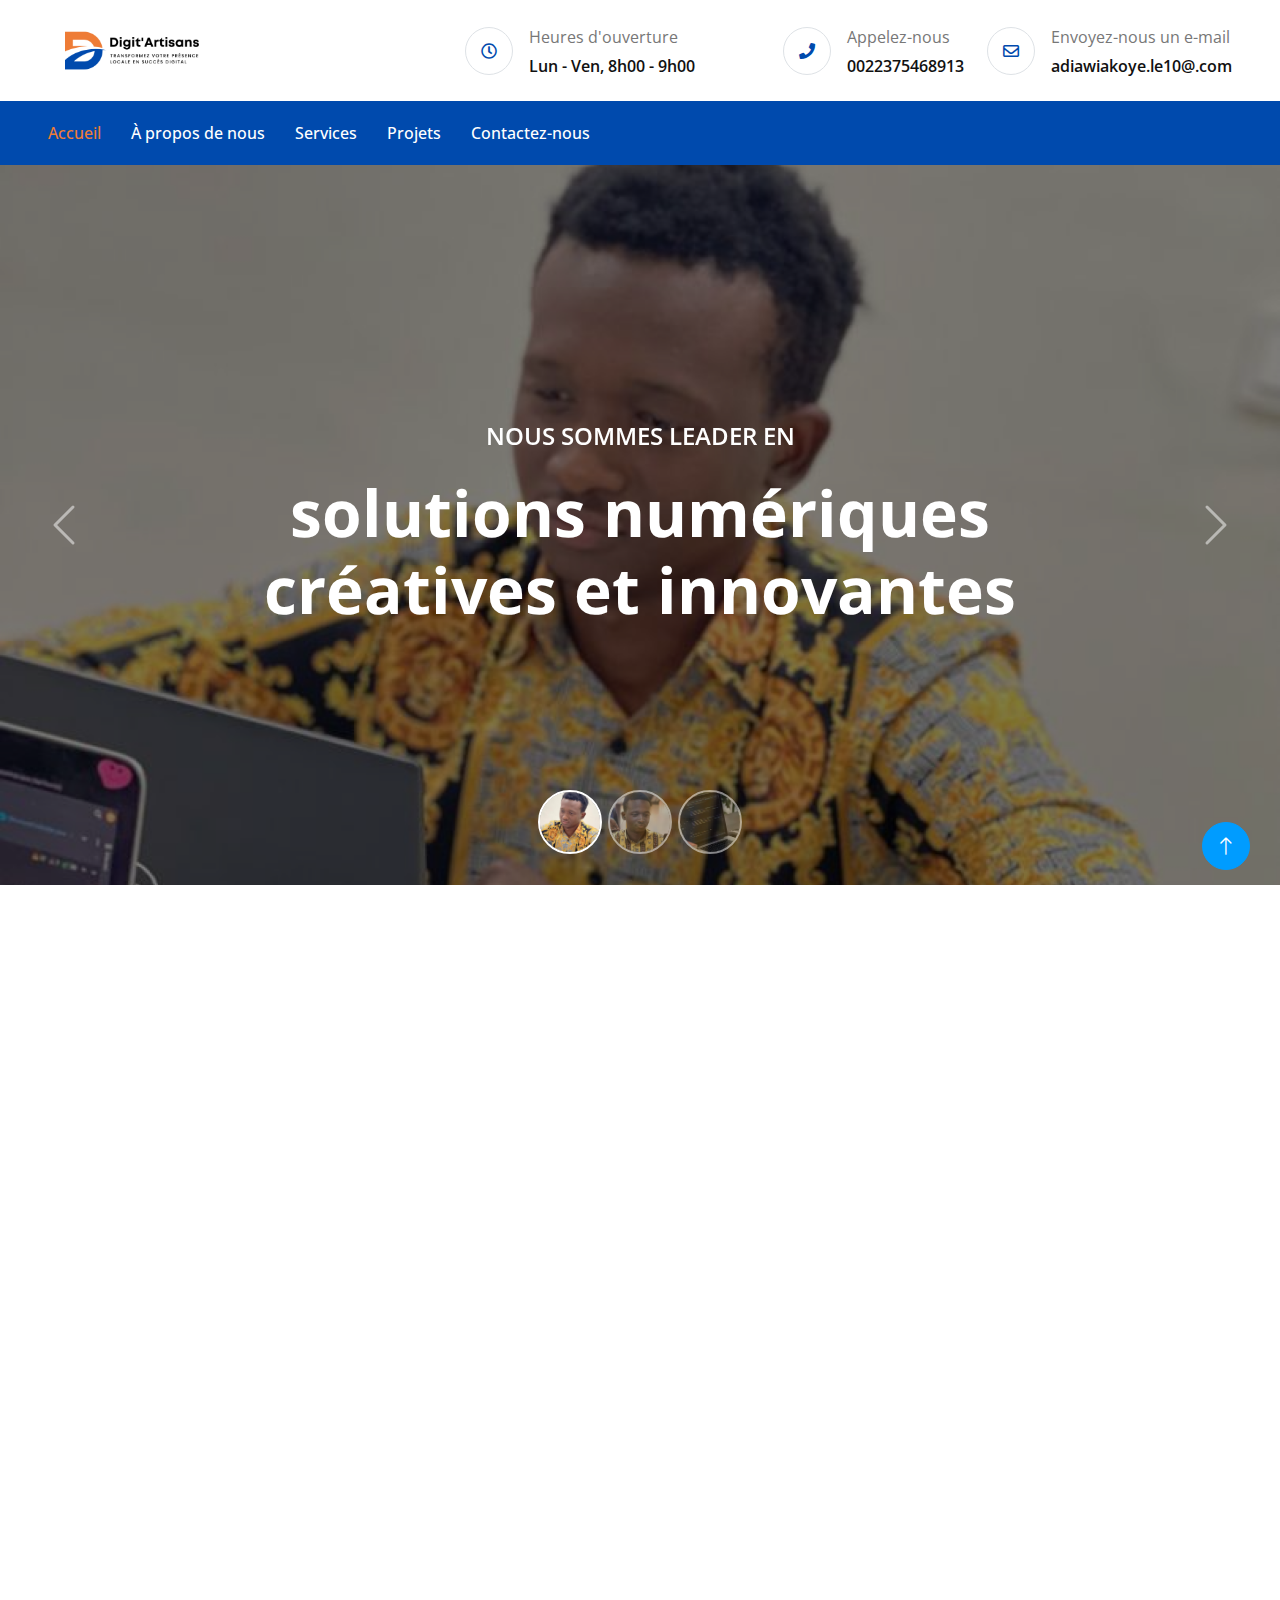
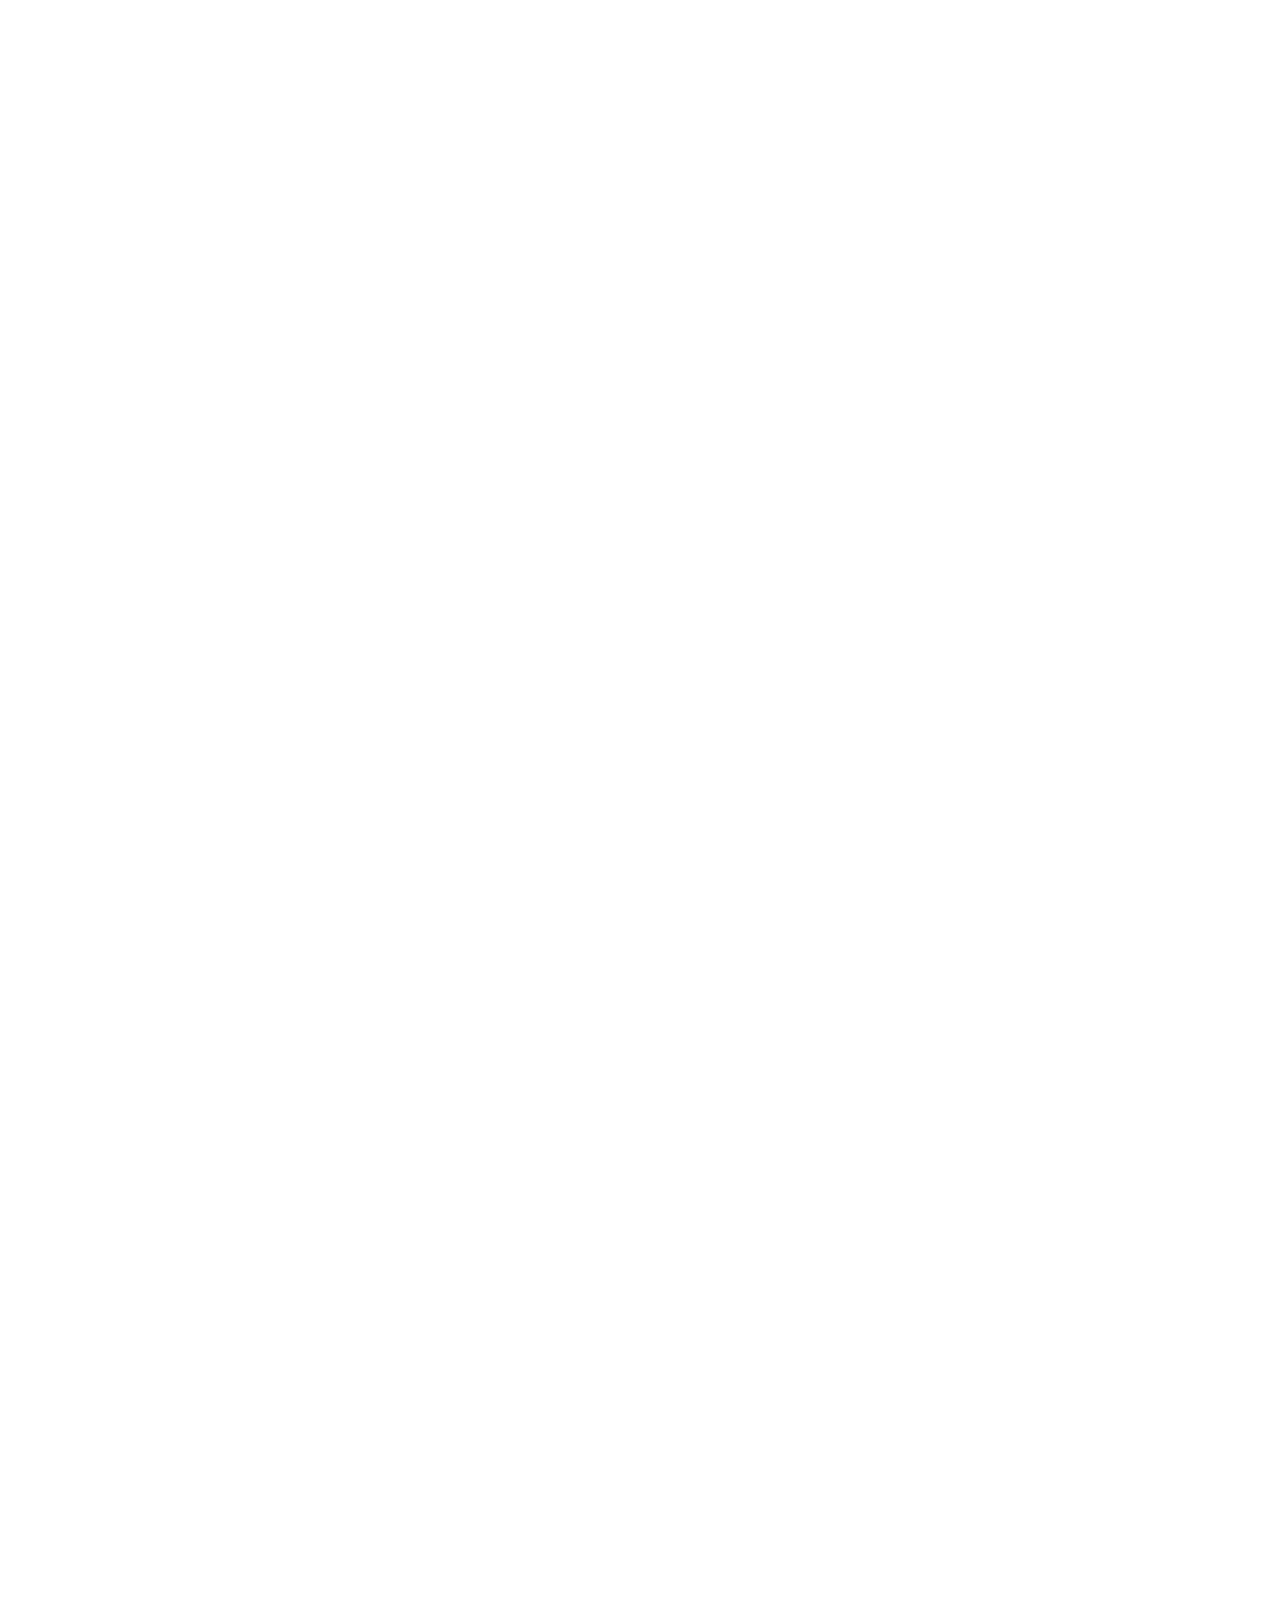
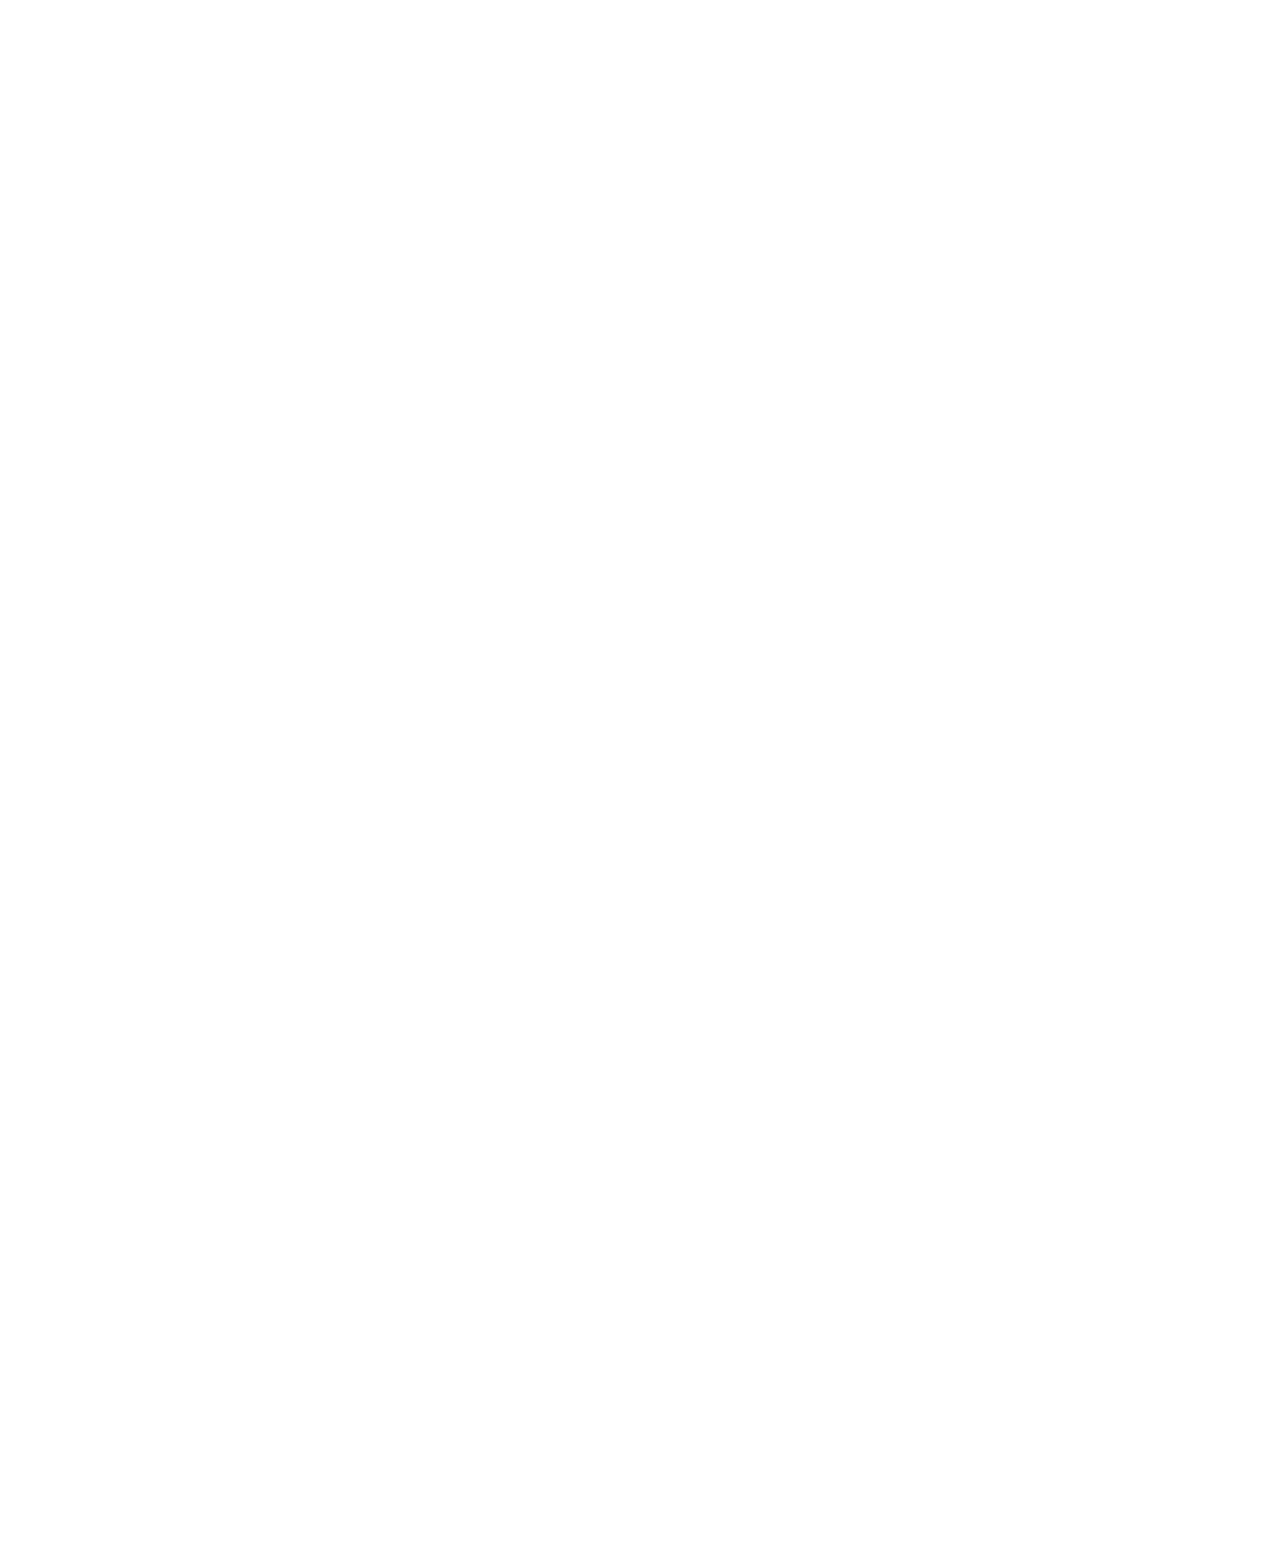
<file: index.html>
<!DOCTYPE html>
<html lang="en">

<head>
    <meta charset="utf-8">
    <title>Digit'Artisans</title>
    <meta content="width=device-width, initial-scale=1.0" name="viewport">
    <meta content="" name="keywords">
    <meta content="" name="description">

    <!-- Favicon -->
    <link href="img/favicon.ico" rel="icon">

    <!-- Google Web Fonts -->
    <link rel="preconnect" href="https://fonts.googleapis.com">
    <link rel="preconnect" href="https://fonts.gstatic.com" crossorigin>
    <link href="https://fonts.googleapis.com/css2?family=Open+Sans:wght@400;500;600;700&display=swap" rel="stylesheet">

    <!-- Icon Font Stylesheet -->
    <link href="https://cdnjs.cloudflare.com/ajax/libs/font-awesome/5.10.0/css/all.min.css" rel="stylesheet">
    <link href="https://cdn.jsdelivr.net/npm/bootstrap-icons@1.4.1/font/bootstrap-icons.css" rel="stylesheet">

    <!-- Libraries Stylesheet -->
    <link href="lib/animate/animate.min.css" rel="stylesheet">
    <link href="lib/owlcarousel/assets/owl.carousel.min.css" rel="stylesheet">
    <link href="lib/lightbox/css/lightbox.min.css" rel="stylesheet">

    <!-- Customized Bootstrap Stylesheet -->
    <link href="css/bootstrap.min.css" rel="stylesheet">

    <!-- Template Stylesheet -->
    <link href="css/style.css" rel="stylesheet">
</head>

<body>
    <!-- Spinner Start -->
    <div id="spinner" class="show bg-white position-fixed translate-middle w-100 vh-100 top-50 start-50 d-flex align-items-center justify-content-center">
        <div class="spinner-border position-relative text-primary" style="width: 6rem; height: 6rem;" role="status"></div>
        <i class="fa fa-laptop-code fa-2x text-primary position-absolute top-50 start-50 translate-middle"></i>
    </div>
    <!-- Spinner End -->


    <!-- Topbar Start -->
    <!-- <div class="container-fluid bg-light px-0 wow fadeIn" data-wow-delay="0.1s">
        <div class="row gx-0 align-items-center d-none d-lg-flex">
            <div class="col-lg-6 px-5 text-start">
                <ol class="breadcrumb mb-0">
                    <li class="breadcrumb-item"><a class="small text-secondary" href="#">Home</a></li>
                    <li class="breadcrumb-item"><a class="small text-secondary" href="#">Career</a></li>
                    <li class="breadcrumb-item"><a class="small text-secondary" href="#">Terms</a></li>
                    <li class="breadcrumb-item"><a class="small text-secondary" href="#">Privacy</a></li>
                </ol>
            </div>
            <div class="col-lg-6 px-5 text-end">
                <small>Follow us:</small>
                <div class="h-100 d-inline-flex align-items-center">
                    <a class="btn-square text-primary border-end rounded-0" href="https://facebook.com/freewebsitecode/"><i class="fab fa-facebook-f"></i></a>
                    <a class="btn-square text-primary border-end rounded-0" href="https://freewebsitecode.com/"><i class="fab fa-twitter"></i></a>
                    <a class="btn-square text-primary border-end rounded-0" href="https://freewebsitecode.com/"><i class="fab fa-linkedin-in"></i></a>
                    <a class="btn-square text-primary pe-0" href="https://youtube.com/freewebsitecode/"><i class="fab fa-youtube"></i></a>
                </div>
            </div>
        </div>
    </div> -->
    <!-- Topbar End -->


    <!-- Brand & Contact Start -->
    <div class="container-fluid py-4 px-5 wow fadeIn" data-wow-delay="0.1s">
        <div class="row align-items-center top-bar">
            <div class="col-lg-4 col-md-12 text-center text-lg-start">
                <a href="" class="navbar-brand m-0 p-0">
                    <!-- <h1 class="fw-bold text-primary m-0"><i class="fa fa-laptop-code me-3"></i>DGcom</h1> -->
                    <img style="width: 45%;" src="img/logo.png" alt="Logo"> 
                </a>
            </div>
            <div class="col-lg-8 col-md-7 d-none d-lg-block">
                <div class="row">
                    <div class="col-4">
                        <div class="d-flex align-items-center justify-content-end">
                            <div class="flex-shrink-0 btn-lg-square border rounded-circle">
                                <i class="far fa-clock" style="color: var(--primary);"></i>
                            </div>
                            <div class="ps-3">
                                <p class="mb-2">Heures d'ouverture</p>
                                <h6 class="mb-0">Lun - Ven, 8h00 - 9h00</h6>
                            </div>
                        </div>
                    </div>
                    <div class="col-4">
                        <div class="d-flex align-items-center justify-content-end">
                            <div class="flex-shrink-0 btn-lg-square border rounded-circle">
                                <i class="fa fa-phone" style="color: var(--primary);"></i>
                            </div>
                            <div class="ps-3">
                                <p class="mb-2">Appelez-nous</p>
                                <h6 class="mb-0">0022375468913</h6>
                            </div>
                        </div>
                    </div>
                    <div class="col-4">
                        <div class="d-flex align-items-center justify-content-end">
                            <div class="flex-shrink-0 btn-lg-square border rounded-circle">
                                <i class="far fa-envelope" style="color: var(--primary);"></i>
                            </div>
                            <div class="ps-3">
                                <p class="mb-2">Envoyez-nous un e-mail</p>
                                <h6 class="mb-0">adiawiakoye.le10@.com</h6>
                            </div>
                        </div>
                    </div>
                </div>
            </div>
        </div>
    </div>
    <!-- Brand & Contact End -->


    <!-- Navbar Start -->
    <nav style="background-color: var(--primary);" class="navbar navbar-expand-lg navbar-dark sticky-top py-lg-0 px-lg-5 wow fadeIn navbare" data-wow-delay="0.1s">
        <a href="#" class="navbar-brand ms-3 d-lg-none">MENU</a>
        <button type="button" class="navbar-toggler me-3" data-bs-toggle="collapse" data-bs-target="#navbarCollapse">
            <span class="navbar-toggler-icon"></span>
        </button>
        <div class="collapse navbar-collapse" id="navbarCollapse">
            <div class="navbar-nav me-auto p-3 p-lg-0">
                <a href="index.html" class="nav-item nav-link active navitem " >Accueil</a>
                <a href="about.html" class="nav-item nav-link navitem">À propos de nous</a>
                <a href="service.html" class="nav-item nav-link navitem">Services</a>
                <a href="project.html" class="nav-item nav-link navitem">Projets</a>
                <!-- <div class="nav-item dropdown">
                    <a href="#" class="nav-link dropdown-toggle navitem" data-bs-toggle="dropdown">Pages</a>
                    <div class="dropdown-menu border-0 rounded-0 rounded-bottom m-0">
                        <a href="feature.html" class="dropdown-item">Caractéristiques</a>
                        <a href="team.html" class="dropdown-item">Notre équipe</a>
                        <a href="testimonial.html" class="dropdown-item">Témoignage</a>
                        <a href="404.html" class="dropdown-item">404 Page</a>
                    </div>
                </div> -->
                <a href="contact.html" class="nav-item nav-link navitem">Contactez-nous</a>
            </div>
            <!-- <a href="#" class="btn btn-sm btn-light rounded-pill py-2 px-4 d-none d-lg-block">Get Started</a> -->
        </div>
    </nav>
    <!-- Navbar End -->


    <!-- Carousel Start -->
    <div class="container-fluid p-0 mb-5 wow fadeIn" data-wow-delay="0.1s">
        <div id="header-carousel" class="carousel slide" data-bs-ride="carousel">
            <div class="carousel-indicators">
                <button type="button" data-bs-target="#header-carousel" data-bs-slide-to="0" class="active" aria-current="true" aria-label="Slide 1">
                    <img class="img-fluid" src="img/carousel1.png" alt="Image">
                </button>
                <button type="button" data-bs-target="#header-carousel" data-bs-slide-to="1" aria-label="Slide 2">
                    <img class="img-fluid" src="img/carousel2.png" alt="Image">
                </button>
                <button type="button" data-bs-target="#header-carousel" data-bs-slide-to="2" aria-label="Slide 3">
                    <img class="img-fluid" src="img/carousel3.png" alt="Image">
                </button>
            </div>
            <div class="carousel-inner">
                <div class="carousel-item active">
                    <img class="w-100" src="img/carousel1.png" alt="Image">
                    <div class="carousel-caption">
                        <div class="p-1" style="max-width: 800px;">
                            <h4 class="text-white text-uppercase mb-4 animated zoomIn">Nous sommes leader en</h4>
                            <h2 class="display-3 text-white mb-0 animated zoomIn"> solutions numériques créatives et innovantes</h2>
                        </div>
                    </div>
                </div>
                <div class="carousel-item">
                    <img class="w-100" src="img/carousel2.png" alt="Image">
                    <div class="carousel-caption">
                        <div class="p-1" style="max-width: 800px;">
                            <h4 class="text-white text-uppercase mb-4 animated zoomIn">Nous sommes leader en</h4>
                            <h2 class="display-3 text-white mb-0 animated zoomIn"> solutions numériques créatives et innovantes</h2>
                        </div>
                    </div>
                </div>
                <div class="carousel-item">
                    <img class="w-100" src="img/carousel3.png" alt="Image">
                    <div class="carousel-caption">
                        <div class="p-1" style="max-width: 800px;">
                            <h4 class="text-white text-uppercase mb-4 animated zoomIn">Nous sommes leader en</h4>
                            <h2 class="display-3 text-white mb-0 animated zoomIn"> solutions numériques créatives et innovantes</h2>
                        </div>
                    </div>
                </div>
            </div>
            <button class="carousel-control-prev" type="button" data-bs-target="#header-carousel"
                data-bs-slide="prev">
                <span class="carousel-control-prev-icon" aria-hidden="true"></span>
                <span class="visually-hidden">Previous</span>
            </button>
            <button class="carousel-control-next" type="button" data-bs-target="#header-carousel"
                data-bs-slide="next">
                <span class="carousel-control-next-icon" aria-hidden="true"></span>
                <span class="visually-hidden">Next</span>
            </button>
        </div>
    </div>
    <!-- Carousel End -->


    <!-- Facts Start -->
    <div class="container-xxl py-5">
        <div class="container">
            <div class="row g-4">
                <div class="col-lg-3 col-md-6 wow fadeInUp" data-wow-delay="0.1s">
                    <div class="fact-item bg-light rounded text-center h-100 p-5">
                        <i class="fa fa-certificate fa-4x mb-4 " style="color: var(--primary);"></i>
                        <h5 class="mb-3">Années d'expérience</h5>
                        <h1 class="display-5 mb-0" data-toggle="counter-up">3</h1>
                    </div>
                </div>
                <div class="col-lg-3 col-md-6 wow fadeInUp" data-wow-delay="0.3s">
                    <div class="fact-item bg-light rounded text-center h-100 p-5">
                        <i class="fa fa-users-cog fa-4x mb-4" style="color: var(--primary);"></i>
                        <h5 class="mb-3">Membres de l'équipe</h5>
                        <h1 class="display-5 mb-0" data-toggle="counter-up">10</h1>
                    </div>
                </div>
                <div class="col-lg-3 col-md-6 wow fadeInUp" data-wow-delay="0.5s">
                    <div class="fact-item bg-light rounded text-center h-100 p-5">
                        <i class="fa fa-users fa-4x mb-4" style="color: var(--primary);"></i>
                        <h5 class="mb-3">Clients satisfaits</h5>
                        <h1 class="display-5 mb-0" data-toggle="counter-up">92</h1>
                    </div>
                </div>
                <div class="col-lg-3 col-md-6 wow fadeInUp" data-wow-delay="0.7s">
                    <div class="fact-item bg-light rounded text-center h-100 p-5">
                        <i class="fa fa-check fa-4x mb-4" style="color: var(--primary);"></i>
                        <h5 class="mb-3">Projets réalisés</h5>
                        <h1 class="display-5 mb-0" data-toggle="counter-up">97</h1>
                    </div>
                </div>
            </div>
        </div>
    </div>
    <!-- Facts End -->


    <!-- About Start -->
    <div class="container-xxl py-5">
        <div class="container">
            <div class="row g-5">
                <div class="col-lg-6 wow fadeInUp" data-wow-delay="0.1s">
                    <div class="img-border">
                        <img class="img-fluid" src="img/About.png" alt="">
                    </div>
                </div>
                <div class="col-lg-6 wow fadeInUp" data-wow-delay="0.5s">
                    <div class="h-100">
                        <h6 class="section-title bg-white text-start pe-3" style="color: var(--primary);">À propos de nous</h6>
                        <h1 class="display-6 mb-4">Solution numérique avec <span style="color: var(--primary);">3 ans</span> d'expérience</h1>
                        <p>Nous sommes spécialisés dans la création de sites web, d'outils de gestion pour les entrepises, d'application web et mobile, ainsi que dans l'optimisation de la présence en ligne à travers des fiches Google.</p>
                        <p class="mb-4">Notre mission est d'accompagner les entreprises dans leur transformation digitale, en leur offrant des outils sur mesure pour améliorer leur visibilité et leur productivité. Nous croyons fermement que chaque entreprise mérite d’avoir accès à des solutions numériques modernes pour évoluer dans un environnement de plus en plus compétitif.</p>
                        <div class="d-flex align-items-center mb-4 pb-2">
                            <img class="flex-shrink-0 rounded-circle" src="img/monphoto.jpg" alt="" style="width: 50px; height: 50px;">
                            <div class="ps-4">
                                <h6>Ahmadou ADIAWIAKOYE</h6>
                                <small>Developpeur / Informaticien de Gestion</small>
                            </div>
                        </div>
                        <a href="tel:+22393963145" class="btn btn-primary rounded-pill py-3 px-5 contact_us" style="background-color: var(--primary);">Appelez-nous</a>
                    </div>
                </div>
            </div>
        </div>
    </div>
    <!-- About End -->


    <!-- Service Start -->
    <div class="container-xxl py-5">
        <div class="container">
            <div class="text-center mx-auto mb-5 wow fadeInUp" data-wow-delay="0.1s" style="max-width: 600px;">
                <h6 class="section-title bg-white text-center px-3" style="color: var(--primary);">Services</h6>
                <h1 class="display-6 mb-4">Nous nous concentrons sur la création du meilleur dans tous les secteurs</h1>
            </div>
            <div class="row g-4">
                <div class="col-lg-4 col-md-6 wow fadeInUp" data-wow-delay="0.1s">
                    <a class="service-item d-block rounded text-center h-100 p-4" href="">
                        <img class="img-fluid rounded mb-4" src="img/service1.png" alt="">
                        <h4 class="mb-0">Conception de sites Web</h4>
                    </a>
                </div>
                <div class="col-lg-4 col-md-6 wow fadeInUp" data-wow-delay="0.3s">
                    <a class="service-item d-block rounded text-center h-100 p-4" href="">
                        <img class="img-fluid rounded mb-4" src="img/service-2.jpg" alt="">
                        <h4 class="mb-0">Développement d'applications</h4>
                    </a>
                </div>
                <div class="col-lg-4 col-md-6 wow fadeInUp" data-wow-delay="0.5s">
                    <a class="service-item d-block rounded text-center h-100 p-4" href="">
                        <img class="img-fluid rounded mb-4" src="img/service-3.jpg" alt="">
                        <h4 class="mb-0">Optimisation SEO</h4>
                    </a>
                </div>
                <div class="col-lg-4 col-md-6 wow fadeInUp" data-wow-delay="0.1s">
                    <a class="service-item d-block rounded text-center h-100 p-4" href="">
                        <img class="img-fluid rounded mb-4" src="img/service-4.jpg" alt="">
                        <h4 class="mb-0">Réalisation de contenu</h4>
                    </a>
                </div>
                <div class="col-lg-4 col-md-6 wow fadeInUp" data-wow-delay="0.3s">
                    <a class="service-item d-block rounded text-center h-100 p-4" href="">
                        <img class="img-fluid rounded mb-4" src="img/service-5.jpg" alt="">
                        <h4 class="mb-0">community management</h4>
                    </a>
                </div>
                <div class="col-lg-4 col-md-6 wow fadeInUp" data-wow-delay="0.5s">
                    <a class="service-item d-block rounded text-center h-100 p-4" href="">
                        <img class="img-fluid rounded mb-4" src="img/service-6.jpg" alt="">
                        <h4 class="mb-0">campagne publicitaire</h4>
                    </a>
                </div>
            </div>
        </div>
    </div>
    <!-- Service End -->


    <!-- Feature Start -->
    <div class="container-xxl py-5">
        <div class="container">
            <div class="row g-5">
                <div class="col-lg-6 wow fadeInUp" data-wow-delay="0.1s">
                    <div class="h-100">
                        <h6 class="section-title bg-white text-start pe-3" style="color: var(--primary);" >Pourquoi nous choisir</h6>
                        <h1 class="display-6 mb-4">Pourquoi les gens nous font confiance ? Apprenez-en plus sur nous !</h1>
                        <p class="mb-4"> Nous offrons des solutions sur mesure, adaptées aux besoins spécifiques de chaque entreprise. Grâce à notre expertise et à notre transparence, nos clients savent qu'ils peuvent compter sur nous pour livrer des résultats de qualité. Nous privilégions une communication ouverte et un accompagnement personnalisé à chaque étape, ce qui crée des relations de confiance durables.</p>
                        <div class="row g-4">
                            <div class="col-12">
                                <div class="skill">
                                    <div class="d-flex justify-content-between">
                                        <p class="mb-2">Marketing numérique</p>
                                        <p class="mb-2">85%</p>
                                    </div>
                                    <div class="progress">
                                        <div class="progress-bar" style="background-color: var(--primary);" role="progressbar" aria-valuenow="85" aria-valuemin="0" aria-valuemax="100"></div>
                                    </div>
                                </div>
                            </div>
                            <div class="col-12">
                                <div class="skill">
                                    <div class="d-flex justify-content-between">
                                        <p class="mb-2">Optimisation SEO</p>
                                        <p class="mb-2">90%</p>
                                    </div>
                                    <div class="progress">
                                        <div class="progress-bar" style="background-color: var(--primary);"role="progressbar" aria-valuenow="90" aria-valuemin="0" aria-valuemax="100"></div>
                                    </div>
                                </div>
                            </div>
                            <div class="col-12">
                                <div class="skill">
                                    <div class="d-flex justify-content-between">
                                        <p class="mb-2">Conception et développement</p>
                                        <p class="mb-2">95%</p>
                                    </div>
                                    <div class="progress">
                                        <div class="progress-bar" style="background-color: var(--primary);" role="progressbar" aria-valuenow="95" aria-valuemin="0" aria-valuemax="100"></div>
                                    </div>
                                </div>
                            </div>
                        </div>
                    </div>
                </div>
                <div class="col-lg-6 wow fadeInUp" data-wow-delay="0.5s">
                    <div class="img-border">
                        <img class="img-fluid" src="img/What.jpg" alt="">
                    </div>
                </div>
            </div>
        </div>
    </div>
    <!-- Feature End -->


    <!-- Project Start -->
    <div class="container-xxl py-5">
        <div class="container">
            <div class="text-center mx-auto mb-5 wow fadeInUp" data-wow-delay="0.1s" style="max-width: 600px;">
                <h6 class="section-title bg-white text-center px-3" style="color: var(--primary);">Nos projets</h6>
                <h1 class="display-6 mb-4">En savoir plus sur nos projets complets</h1>
            </div>
            <div class="owl-carousel project-carousel wow fadeInUp" data-wow-delay="0.1s">
                <div class="project-item border rounded h-100 p-4" data-dot="01">
                    <div class="position-relative mb-4">
                        <img class="img-fluid rounded" src="img/project-1.jpg" alt="">
                        <a href="img/project-1.jpg" data-lightbox="project"><i class="fa fa-eye fa-2x"></i></a>
                    </div>
                    <h6>UI / UX Design</h6>
                    <span>Digital agency website design and development</span>
                </div>
                <div class="project-item border rounded h-100 p-4" data-dot="02">
                    <div class="position-relative mb-4">
                        <img class="img-fluid rounded" src="img/project-2.jpg" alt="">
                        <a href="img/project-2.jpg" data-lightbox="project"><i class="fa fa-eye fa-2x"></i></a>
                    </div>
                    <h6>UI / UX Design</h6>
                    <span>Digital agency website design and development</span>
                </div>
                <div class="project-item border rounded h-100 p-4" data-dot="03">
                    <div class="position-relative mb-4">
                        <img class="img-fluid rounded" src="img/project-3.jpg" alt="">
                        <a href="img/project-2.jpg" data-lightbox="project"><i class="fa fa-eye fa-2x"></i></a>
                    </div>
                    <h6>UI / UX Design</h6>
                    <span>Digital agency website design and development</span>
                </div>
                <div class="project-item border rounded h-100 p-4" data-dot="04">
                    <div class="position-relative mb-4">
                        <img class="img-fluid rounded" src="img/project-4.jpg" alt="">
                        <a href="img/project-4.jpg" data-lightbox="project"><i class="fa fa-eye fa-2x"></i></a>
                    </div>
                    <h6>UI / UX Design</h6>
                    <span>Digital agency website design and development</span>
                </div>
                <div class="project-item border rounded h-100 p-4" data-dot="05">
                    <div class="position-relative mb-4">
                        <img class="img-fluid rounded" src="img/project-5.jpg" alt="">
                        <a href="img/project-5.jpg" data-lightbox="project"><i class="fa fa-eye fa-2x"></i></a>
                    </div>
                    <h6>UI / UX Design</h6>
                    <span>Digital agency website design and development</span>
                </div>
                <div class="project-item border rounded h-100 p-4" data-dot="06">
                    <div class="position-relative mb-4">
                        <img class="img-fluid rounded" src="img/project-6.jpg" alt="">
                        <a href="img/project-6.jpg" data-lightbox="project"><i class="fa fa-eye fa-2x"></i></a>
                    </div>
                    <h6>UI / UX Design</h6>
                    <span>Digital agency website design and development</span>
                </div>
                <div class="project-item border rounded h-100 p-4" data-dot="07">
                    <div class="position-relative mb-4">
                        <img class="img-fluid rounded" src="img/project-7.jpg" alt="">
                        <a href="img/project-7.jpg" data-lightbox="project"><i class="fa fa-eye fa-2x"></i></a>
                    </div>
                    <h6>UI / UX Design</h6>
                    <span>Digital agency website design and development</span>
                </div>
                <div class="project-item border rounded h-100 p-4" data-dot="08">
                    <div class="position-relative mb-4">
                        <img class="img-fluid rounded" src="img/project-8.jpg" alt="">
                        <a href="img/project-8.jpg" data-lightbox="project"><i class="fa fa-eye fa-2x"></i></a>
                    </div>
                    <h6>UI / UX Design</h6>
                    <span>Digital agency website design and development</span>
                </div>
                <div class="project-item border rounded h-100 p-4" data-dot="09">
                    <div class="position-relative mb-4">
                        <img class="img-fluid rounded" src="img/project-9.jpg" alt="">
                        <a href="img/project-9.jpg" data-lightbox="project"><i class="fa fa-eye fa-2x"></i></a>
                    </div>
                    <h6>UI / UX Design</h6>
                    <span>Digital agency website design and development</span>
                </div>
                <div class="project-item border rounded h-100 p-4" data-dot="10">
                    <div class="position-relative mb-4">
                        <img class="img-fluid rounded" src="img/project-10.jpg" alt="">
                        <a href="img/project-10.jpg" data-lightbox="project"><i class="fa fa-eye fa-2x"></i></a>
                    </div>
                    <h6>UI / UX Design</h6>
                    <span>Digital agency website design and development</span>
                </div>
            </div>
        </div>
    </div>
    <!-- Project End -->


    <!-- Team Start -->
    <!-- <div class="container-xxl py-5">
        <div class="container">
            <div class="text-center mx-auto mb-5 wow fadeInUp" data-wow-delay="0.1s" style="max-width: 600px;">
                <h6 class="section-title bg-white text-center text-primary px-3">Our Team</h6>
                <h1 class="display-6 mb-4">We Are A Creative Team For Your Dream Project</h1>
            </div>
            <div class="row g-4">
                <div class="col-lg-4 col-md-6 wow fadeInUp" data-wow-delay="0.1s">
                    <div class="team-item text-center p-4">
                        <img class="img-fluid border rounded-circle w-75 p-2 mb-4" src="img/team-1.jpg" alt="">
                        <div class="team-text">
                            <div class="team-title">
                                <h5>Full Name</h5>
                                <span>Designation</span>
                            </div>
                            <div class="team-social">
                                <a class="btn btn-square btn-primary rounded-circle" href=""><i class="fab fa-facebook-f"></i></a>
                                <a class="btn btn-square btn-primary rounded-circle" href=""><i class="fab fa-twitter"></i></a>
                                <a class="btn btn-square btn-primary rounded-circle" href=""><i class="fab fa-instagram"></i></a>
                            </div>
                        </div>
                    </div>
                </div>
                <div class="col-lg-4 col-md-6 wow fadeInUp" data-wow-delay="0.3s">
                    <div class="team-item text-center p-4">
                        <img class="img-fluid border rounded-circle w-75 p-2 mb-4" src="img/team-2.jpg" alt="">
                        <div class="team-text">
                            <div class="team-title">
                                <h5>Full Name</h5>
                                <span>Designation</span>
                            </div>
                            <div class="team-social">
                                <a class="btn btn-square btn-primary rounded-circle" href=""><i class="fab fa-facebook-f"></i></a>
                                <a class="btn btn-square btn-primary rounded-circle" href=""><i class="fab fa-twitter"></i></a>
                                <a class="btn btn-square btn-primary rounded-circle" href=""><i class="fab fa-instagram"></i></a>
                            </div>
                        </div>
                    </div>
                </div>
                <div class="col-lg-4 col-md-6 wow fadeInUp" data-wow-delay="0.5s">
                    <div class="team-item text-center p-4">
                        <img class="img-fluid border rounded-circle w-75 p-2 mb-4" src="img/team-3.jpg" alt="">
                        <div class="team-text">
                            <div class="team-title">
                                <h5>Full Name</h5>
                                <span>Designation</span>
                            </div>
                            <div class="team-social">
                                <a class="btn btn-square btn-primary rounded-circle" href=""><i class="fab fa-facebook-f"></i></a>
                                <a class="btn btn-square btn-primary rounded-circle" href=""><i class="fab fa-twitter"></i></a>
                                <a class="btn btn-square btn-primary rounded-circle" href=""><i class="fab fa-instagram"></i></a>
                            </div>
                        </div>
                    </div>
                </div>
            </div>
        </div>
    </div> -->
    <!-- Team End -->


    <!-- Testimonial Start -->
    <!-- <div class="container-xxl py-5">
        <div class="container">
            <div class="text-center mx-auto mb-5 wow fadeInUp" data-wow-delay="0.1s" style="max-width: 600px;">
                <h6 class="section-title bg-white text-center text-primary px-3">Testimonial</h6>
                <h1 class="display-6 mb-4">What Our Clients Say!</h1>
            </div>
            <div class="owl-carousel testimonial-carousel wow fadeInUp" data-wow-delay="0.1s">
                <div class="testimonial-item bg-light rounded p-4">
                    <div class="d-flex align-items-center mb-4">
                        <img class="flex-shrink-0 rounded-circle border p-1" src="img/testimonial-1.jpg" alt="">
                        <div class="ms-4">
                            <h5 class="mb-1">Client Name</h5>
                            <span>Profession</span>
                        </div>
                    </div>
                    <p class="mb-0">Tempor erat elitr rebum at clita. Diam dolor diam ipsum sit diam amet diam et eos. Clita erat ipsum et lorem et sit.</p>
                </div>
                <div class="testimonial-item bg-light rounded p-4">
                    <div class="d-flex align-items-center mb-4">
                        <img class="flex-shrink-0 rounded-circle border p-1" src="img/testimonial-2.jpg" alt="">
                        <div class="ms-4">
                            <h5 class="mb-1">Client Name</h5>
                            <span>Profession</span>
                        </div>
                    </div>
                    <p class="mb-0">Tempor erat elitr rebum at clita. Diam dolor diam ipsum sit diam amet diam et eos. Clita erat ipsum et lorem et sit.</p>
                </div>
                <div class="testimonial-item bg-light rounded p-4">
                    <div class="d-flex align-items-center mb-4">
                        <img class="flex-shrink-0 rounded-circle border p-1" src="img/testimonial-3.jpg" alt="">
                        <div class="ms-4">
                            <h5 class="mb-1">Client Name</h5>
                            <span>Profession</span>
                        </div>
                    </div>
                    <p class="mb-0">Tempor erat elitr rebum at clita. Diam dolor diam ipsum sit diam amet diam et eos. Clita erat ipsum et lorem et sit.</p>
                </div>
                <div class="testimonial-item bg-light rounded p-4">
                    <div class="d-flex align-items-center mb-4">
                        <img class="flex-shrink-0 rounded-circle border p-1" src="img/testimonial-4.jpg" alt="">
                        <div class="ms-4">
                            <h5 class="mb-1">Client Name</h5>
                            <span>Profession</span>
                        </div>
                    </div>
                    <p class="mb-0">Tempor erat elitr rebum at clita. Diam dolor diam ipsum sit diam amet diam et eos. Clita erat ipsum et lorem et sit.</p>
                </div>
            </div>
        </div>
    </div> -->
    <!-- Testimonial End -->


    <!-- Footer Start -->
    <div class="container-fluid bg-dark text-body footer mt-5 pt-5 wow fadeIn" data-wow-delay="0.1s">
        <div class="container py-5">
            <div class="row g-5">
                <div class="col-lg-3 col-md-6">
                    <h5 class="text-light mb-4">Address</h5>
                    <p class="mb-2"><i class="fa fa-map-marker-alt me-3"></i>1008 Logements, Bamako, Mali</p>
                    <p class="mb-2"><i class="fa fa-phone-alt me-3"></i>+22375468913</p>
                    <p class="mb-2"><i class="fa fa-envelope me-3"></i>adiawaikoye.le10@gmail.com</p>
                    <div class="d-flex pt-2">
                        <a class="btn btn-square btn-outline-secondary rounded-circle me-1" href=""><i class="fab fa-twitter"></i></a>
                        <a class="btn btn-square btn-outline-secondary rounded-circle me-1" href=""><i class="fab fa-facebook-f"></i></a>
                        <a class="btn btn-square btn-outline-secondary rounded-circle me-1" href=""><i class="fab fa-youtube"></i></a>
                        <a class="btn btn-square btn-outline-secondary rounded-circle me-0" href=""><i class="fab fa-linkedin-in"></i></a>
                    </div>
                </div>
                <div class="col-lg-3 col-md-6">
                    <h5 class="text-light mb-4">Liens rapides</h5>
                    <a class="btn btn-link" href="">About Us</a>
                    <a class="btn btn-link" href="">À propos de nous</a>
                    <a class="btn btn-link" href="">Nos services</a>
                    <a class="btn btn-link" href="">Conditions générales</a>
                    <a class="btn btn-link" href="">Support</a>
                </div>
                <div class="col-lg-3 col-md-6">
                    <h5 class="text-light mb-4">Gallery</h5>
                    <div class="row g-2">
                        <div class="col-4">
                            <img class="img-fluid rounded" src="img/project-1.jpg" alt="Image">
                        </div>
                        <div class="col-4">
                            <img class="img-fluid rounded" src="img/project-2.jpg" alt="Image">
                        </div>
                        <div class="col-4">
                            <img class="img-fluid rounded" src="img/project-3.jpg" alt="Image">
                        </div>
                        <div class="col-4">
                            <img class="img-fluid rounded" src="img/project-4.jpg" alt="Image">
                        </div>
                        <div class="col-4">
                            <img class="img-fluid rounded" src="img/project-5.jpg" alt="Image">
                        </div>
                        <div class="col-4">
                            <img class="img-fluid rounded" src="img/project-6.jpg" alt="Image">
                        </div>
                    </div>
                </div>
                <!-- <div class="col-lg-3 col-md-6">
                    <h5 class="text-light mb-4">Newsletter</h5>
                    <p>Dolor amet sit justo amet elitr clita ipsum elitr est.</p>
                    <div class="position-relative mx-auto" style="max-width: 400px;">
                        <input class="form-control bg-transparent border-secondary w-100 py-3 ps-4 pe-5" type="text" placeholder="Your email">
                        <button type="button" class="btn btn-primary py-2 position-absolute top-0 end-0 mt-2 me-2">SignUp</button>
                    </div>
                </div> -->
            </div>
        </div>
        <!-- <div class="container-fluid copyright">
            <div class="container">
                <div class="row">
                    <div class="col-md-6 text-center text-md-start mb-3 mb-md-0">
                        &copy; <a href="https://freewebsitecode.com/">Your Site Name</a>, All Right Reserved.
                    </div>
                    <div class="col-md-6 text-center text-md-end">
                        
                        Designed By <a href="https://freewebsitecode.com/">Free Website Code</a>
                    </div>
                </div>
            </div>
        </div> -->
    </div>
    <!-- Footer End -->


    <!-- Back to Top -->
    <a href="#" class="btn btn-lg btn-primary btn-lg-square rounded-circle back-to-top"><i class="bi bi-arrow-up"></i></a>


    <!-- JavaScript Libraries -->
    <script src="https://code.jquery.com/jquery-3.4.1.min.js"></script>
    <script src="https://cdn.jsdelivr.net/npm/bootstrap@5.0.0/dist/js/bootstrap.bundle.min.js"></script>
    <script src="lib/wow/wow.min.js"></script>
    <script src="lib/easing/easing.min.js"></script>
    <script src="lib/waypoints/waypoints.min.js"></script>
    <script src="lib/counterup/counterup.min.js"></script>
    <script src="lib/owlcarousel/owl.carousel.min.js"></script>
    <script src="lib/lightbox/js/lightbox.min.js"></script>

    <!-- Template Javascript -->
    <script src="js/main.js"></script>
</body>

</html>
</file>
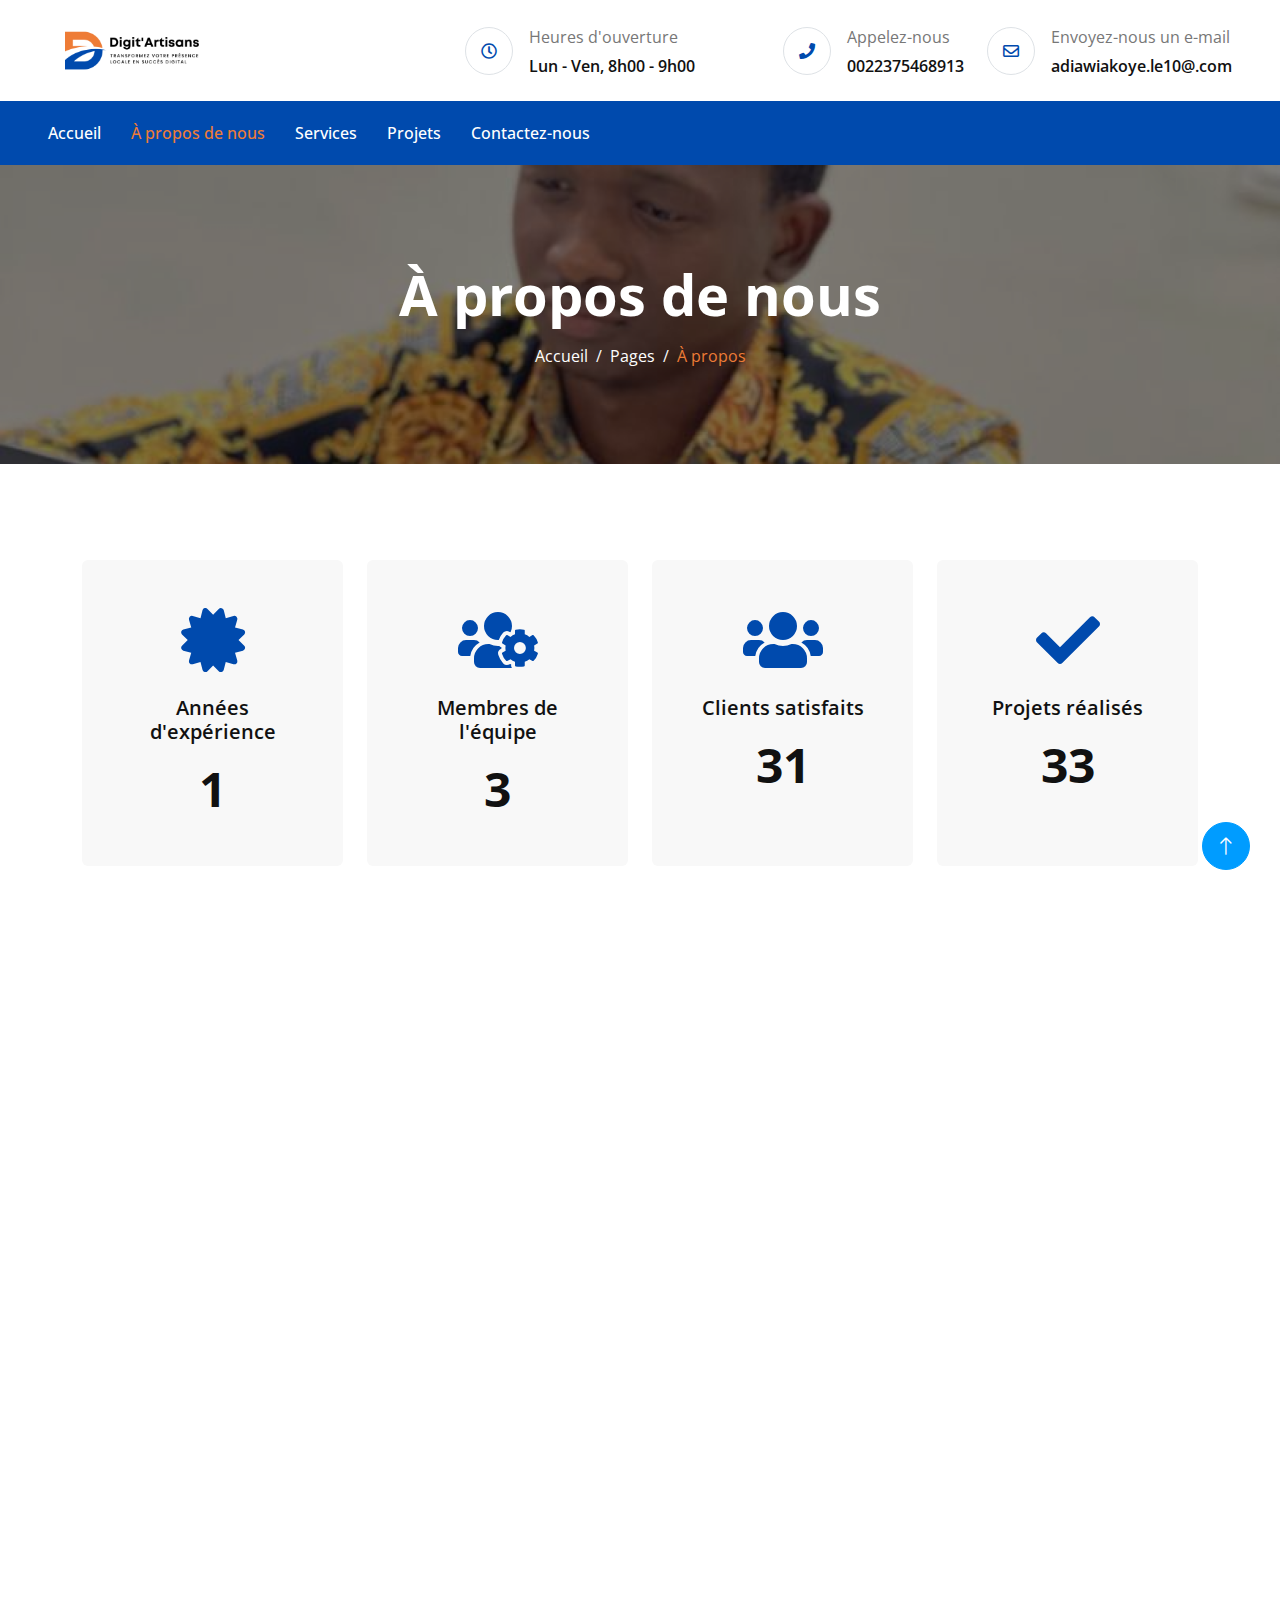
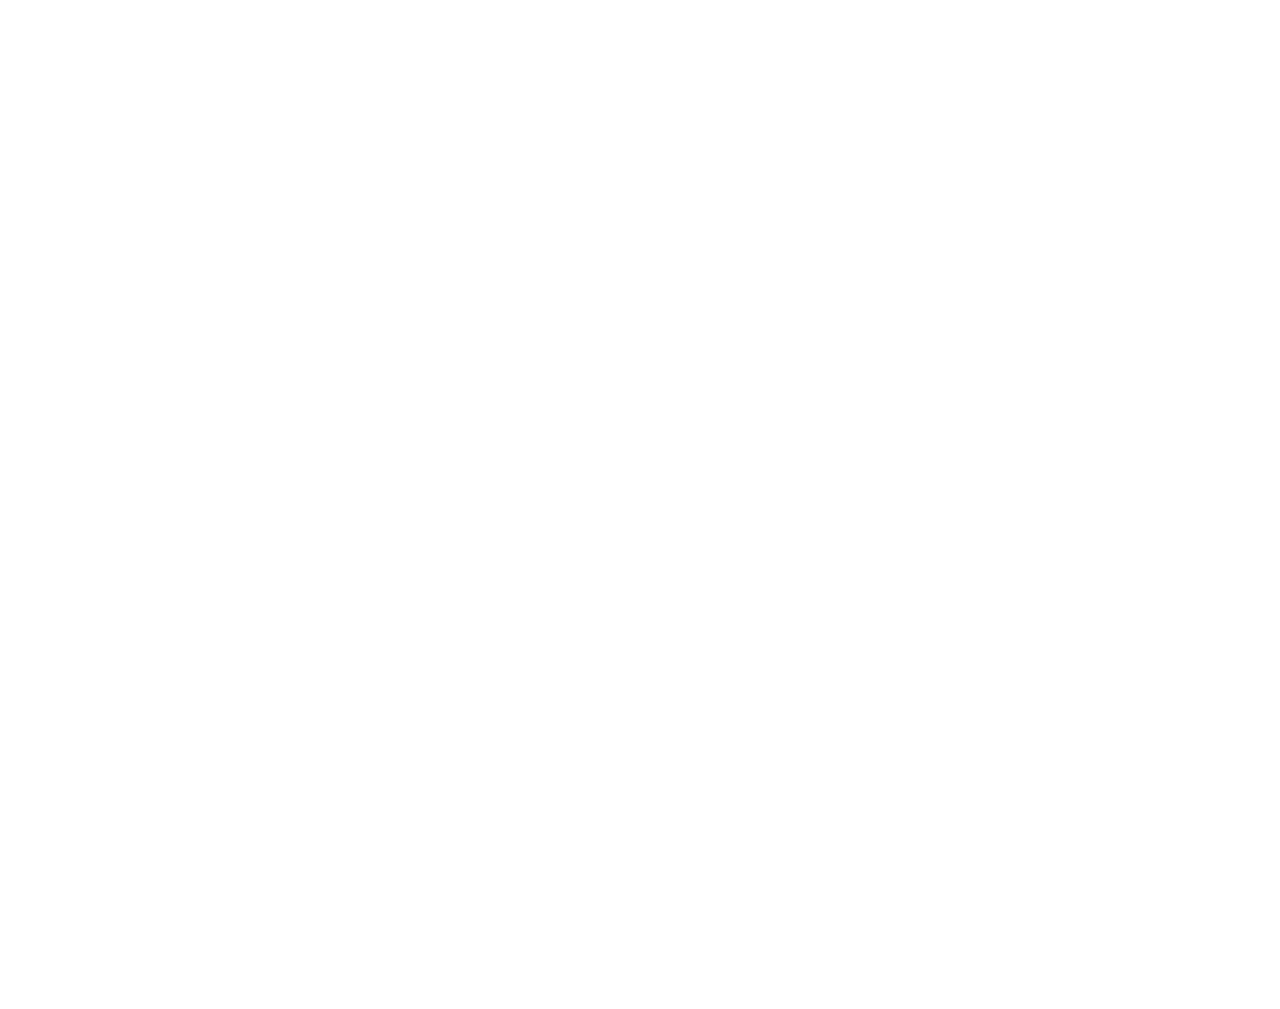
<file: about.html>
<!DOCTYPE html>
<html lang="en">

<head>
    <meta charset="utf-8">
    <title>Digit'Artisans</title>
    <meta content="width=device-width, initial-scale=1.0" name="viewport">
    <meta content="" name="keywords">
    <meta content="" name="description">

    <!-- Favicon -->
    <link href="img/favicon.ico" rel="icon">

    <!-- Google Web Fonts -->
    <link rel="preconnect" href="https://fonts.googleapis.com">
    <link rel="preconnect" href="https://fonts.gstatic.com" crossorigin>
    <link href="https://fonts.googleapis.com/css2?family=Open+Sans:wght@400;500;600;700&display=swap" rel="stylesheet">

    <!-- Icon Font Stylesheet -->
    <link href="https://cdnjs.cloudflare.com/ajax/libs/font-awesome/5.10.0/css/all.min.css" rel="stylesheet">
    <link href="https://cdn.jsdelivr.net/npm/bootstrap-icons@1.4.1/font/bootstrap-icons.css" rel="stylesheet">

    <!-- Libraries Stylesheet -->
    <link href="lib/animate/animate.min.css" rel="stylesheet">
    <link href="lib/owlcarousel/assets/owl.carousel.min.css" rel="stylesheet">
    <link href="lib/lightbox/css/lightbox.min.css" rel="stylesheet">

    <!-- Customized Bootstrap Stylesheet -->
    <link href="css/bootstrap.min.css" rel="stylesheet">

    <!-- Template Stylesheet -->
    <link href="css/style.css" rel="stylesheet">
</head>

<body>
    <!-- Spinner Start -->
    <div id="spinner" class="show bg-white position-fixed translate-middle w-100 vh-100 top-50 start-50 d-flex align-items-center justify-content-center">
        <div class="spinner-border position-relative text-primary" style="width: 6rem; height: 6rem;" role="status"></div>
        <i class="fa fa-laptop-code fa-2x text-primary position-absolute top-50 start-50 translate-middle"></i>
    </div>
    <!-- Spinner End -->


    <!-- Topbar Start -->
    <!-- <div class="container-fluid bg-light px-0 wow fadeIn" data-wow-delay="0.1s">
        <div class="row gx-0 align-items-center d-none d-lg-flex">
            <div class="col-lg-6 px-5 text-start">
                <ol class="breadcrumb mb-0">
                    <li class="breadcrumb-item"><a class="small text-secondary" href="#">Home</a></li>
                    <li class="breadcrumb-item"><a class="small text-secondary" href="#">Career</a></li>
                    <li class="breadcrumb-item"><a class="small text-secondary" href="#">Terms</a></li>
                    <li class="breadcrumb-item"><a class="small text-secondary" href="#">Privacy</a></li>
                </ol>
            </div>
            <div class="col-lg-6 px-5 text-end">
                <small>Follow us:</small>
                <div class="h-100 d-inline-flex align-items-center">
                    <a class="btn-square text-primary border-end rounded-0" href="https://facebook.com/freewebsitecode/"><i class="fab fa-facebook-f"></i></a>
                    <a class="btn-square text-primary border-end rounded-0" href="https://freewebsitecode.com/"><i class="fab fa-twitter"></i></a>
                    <a class="btn-square text-primary border-end rounded-0" href="https://freewebsitecode.com/"><i class="fab fa-linkedin-in"></i></a>
                    <a class="btn-square text-primary pe-0" href="https://youtube.com/freewebsitecode/"><i class="fab fa-youtube"></i></a>
                </div>
            </div>
        </div>
    </div> -->
    <!-- Topbar End -->


    <!-- Brand & Contact Start -->
    <div class="container-fluid py-4 px-5 wow fadeIn" data-wow-delay="0.1s">
        <div class="row align-items-center top-bar">
            <div class="col-lg-4 col-md-12 text-center text-lg-start">
                <a href="" class="navbar-brand m-0 p-0">
                    <!-- <h1 class="fw-bold text-primary m-0"><i class="fa fa-laptop-code me-3"></i>DGcom</h1> -->
                    <img style="width: 45%;" src="img/logo.png" alt="Logo"> 
                </a>
            </div>
            <div class="col-lg-8 col-md-7 d-none d-lg-block">
                <div class="row">
                    <div class="col-4">
                        <div class="d-flex align-items-center justify-content-end">
                            <div class="flex-shrink-0 btn-lg-square border rounded-circle">
                                <i class="far fa-clock" style="color: var(--primary);"></i>
                            </div>
                            <div class="ps-3">
                                <p class="mb-2">Heures d'ouverture</p>
                                <h6 class="mb-0">Lun - Ven, 8h00 - 9h00</h6>
                            </div>
                        </div>
                    </div>
                    <div class="col-4">
                        <div class="d-flex align-items-center justify-content-end">
                            <div class="flex-shrink-0 btn-lg-square border rounded-circle">
                                <i class="fa fa-phone" style="color: var(--primary);"></i>
                            </div>
                            <div class="ps-3">
                                <p class="mb-2">Appelez-nous</p>
                                <h6 class="mb-0">0022375468913</h6>
                            </div>
                        </div>
                    </div>
                    <div class="col-4">
                        <div class="d-flex align-items-center justify-content-end">
                            <div class="flex-shrink-0 btn-lg-square border rounded-circle">
                                <i class="far fa-envelope" style="color: var(--primary);"></i>
                            </div>
                            <div class="ps-3">
                                <p class="mb-2">Envoyez-nous un e-mail</p>
                                <h6 class="mb-0">adiawiakoye.le10@.com</h6>
                            </div>
                        </div>
                    </div>
                </div>
            </div>
        </div>
    </div>
    <!-- Brand & Contact End -->


    <!-- Navbar Start -->
    <nav style="background-color: var(--primary);" class="navbar navbar-expand-lg navbar-dark sticky-top py-lg-0 px-lg-5 wow fadeIn navbare" data-wow-delay="0.1s">
        <a href="#" class="navbar-brand ms-3 d-lg-none">MENU</a>
        <button type="button" class="navbar-toggler me-3" data-bs-toggle="collapse" data-bs-target="#navbarCollapse">
            <span class="navbar-toggler-icon"></span>
        </button>
        <div class="collapse navbar-collapse" id="navbarCollapse">
            <div class="navbar-nav me-auto p-3 p-lg-0">
                <a href="index.html" class="nav-item nav-link navitem " >Accueil</a>
                <a href="about.html" class="nav-item nav-link active navitem">À propos de nous</a>
                <a href="service.html" class="nav-item nav-link navitem">Services</a>
                <a href="project.html" class="nav-item nav-link navitem">Projets</a>
                <!-- <div class="nav-item dropdown">
                    <a href="#" class="nav-link dropdown-toggle navitem" data-bs-toggle="dropdown">Pages</a>
                    <div class="dropdown-menu border-0 rounded-0 rounded-bottom m-0">
                        <a href="feature.html" class="dropdown-item">Caractéristiques</a>
                        <a href="team.html" class="dropdown-item">Notre équipe</a>
                        <a href="testimonial.html" class="dropdown-item">Témoignage</a>
                        <a href="404.html" class="dropdown-item">404 Page</a>
                    </div>
                </div> -->
                <a href="contact.html" class="nav-item nav-link navitem">Contactez-nous</a>
            </div>
            <!-- <a href="#" class="btn btn-sm btn-light rounded-pill py-2 px-4 d-none d-lg-block">Get Started</a> -->
        </div>
    </nav>
    <!-- Navbar End -->


    <!-- Page Header Start -->
    <div class="container-fluid page-header py-5 mb-5 wow fadeIn" data-wow-delay="0.1s">
        <div class="container text-center py-5">
            <h1 class="display-4 text-white animated slideInDown mb-3">À propos de nous</h1>
            <nav aria-label="breadcrumb animated slideInDown">
                <ol class="breadcrumb justify-content-center mb-0">
                    <li class="breadcrumb-item"><a class="text-white" href="#">Accueil</a></li>
                    <li class="breadcrumb-item"><a class="text-white" href="#">Pages</a></li>
                    <li class="breadcrumb-item text-primary active" aria-current="page">À propos</li>
                </ol>
            </nav>
        </div>
    </div>
    <!-- Page Header End -->


    <!-- Facts Start -->
    <div class="container-xxl py-5">
        <div class="container">
            <div class="row g-4">
                <div class="col-lg-3 col-md-6 wow fadeInUp" data-wow-delay="0.1s">
                    <div class="fact-item bg-light rounded text-center h-100 p-5">
                        <i class="fa fa-certificate fa-4x mb-4 " style="color: var(--primary);"></i>
                        <h5 class="mb-3">Années d'expérience</h5>
                        <h1 class="display-5 mb-0" data-toggle="counter-up">3</h1>
                    </div>
                </div>
                <div class="col-lg-3 col-md-6 wow fadeInUp" data-wow-delay="0.3s">
                    <div class="fact-item bg-light rounded text-center h-100 p-5">
                        <i class="fa fa-users-cog fa-4x mb-4" style="color: var(--primary);"></i>
                        <h5 class="mb-3">Membres de l'équipe</h5>
                        <h1 class="display-5 mb-0" data-toggle="counter-up">10</h1>
                    </div>
                </div>
                <div class="col-lg-3 col-md-6 wow fadeInUp" data-wow-delay="0.5s">
                    <div class="fact-item bg-light rounded text-center h-100 p-5">
                        <i class="fa fa-users fa-4x mb-4" style="color: var(--primary);"></i>
                        <h5 class="mb-3">Clients satisfaits</h5>
                        <h1 class="display-5 mb-0" data-toggle="counter-up">92</h1>
                    </div>
                </div>
                <div class="col-lg-3 col-md-6 wow fadeInUp" data-wow-delay="0.7s">
                    <div class="fact-item bg-light rounded text-center h-100 p-5">
                        <i class="fa fa-check fa-4x mb-4" style="color: var(--primary);"></i>
                        <h5 class="mb-3">Projets réalisés</h5>
                        <h1 class="display-5 mb-0" data-toggle="counter-up">97</h1>
                    </div>
                </div>
            </div>
        </div>
    </div>
    <!-- Facts End -->


    <!-- About Start -->
    <div class="container-xxl py-5">
        <div class="container">
            <div class="row g-5">
                <div class="col-lg-6 wow fadeInUp" data-wow-delay="0.1s">
                    <div class="img-border">
                        <img class="img-fluid" src="img/About.png" alt="">
                    </div>
                </div>
                <div class="col-lg-6 wow fadeInUp" data-wow-delay="0.5s">
                    <div class="h-100">
                        <h6 class="section-title bg-white text-start pe-3" style="color: var(--primary);">À propos de nous</h6>
                        <h1 class="display-6 mb-4">Solution numérique avec <span style="color: var(--primary);">3 ans</span> d'expérience</h1>
                        <p>Nous sommes spécialisés dans la création de sites web, d'outils de gestion pour les entrepises, d'application web et mobile, ainsi que dans l'optimisation de la présence en ligne à travers des fiches Google.</p>
                        <p class="mb-4">Notre mission est d'accompagner les entreprises dans leur transformation digitale, en leur offrant des outils sur mesure pour améliorer leur visibilité et leur productivité. Nous croyons fermement que chaque entreprise mérite d’avoir accès à des solutions numériques modernes pour évoluer dans un environnement de plus en plus compétitif.</p>
                        <div class="d-flex align-items-center mb-4 pb-2">
                            <img class="flex-shrink-0 rounded-circle" src="img/monphoto.jpg" alt="" style="width: 50px; height: 50px;">
                            <div class="ps-4">
                                <h6>Ahmadou ADIAWIAKOYE</h6>
                                <small>Developpeur / Informaticien de Gestion</small>
                            </div>
                        </div>
                        <a href="tel:+22393963145" class="btn btn-primary rounded-pill py-3 px-5 contact_us" style="background-color: var(--primary);">Appelez-nous</a>
                    </div>
                </div>
            </div>
        </div>
    </div>
    <!-- About End -->


  <!-- Feature Start -->
  <div class="container-xxl py-5">
    <div class="container">
        <div class="row g-5">
            <div class="col-lg-6 wow fadeInUp" data-wow-delay="0.1s">
                <div class="h-100">
                    <h6 class="section-title bg-white text-start pe-3" style="color: var(--primary);" >Pourquoi nous choisir</h6>
                    <h1 class="display-6 mb-4">Pourquoi les gens nous font confiance ? Apprenez-en plus sur nous !</h1>
                    <p class="mb-4"> Nous offrons des solutions sur mesure, adaptées aux besoins spécifiques de chaque entreprise. Grâce à notre expertise et à notre transparence, nos clients savent qu'ils peuvent compter sur nous pour livrer des résultats de qualité. Nous privilégions une communication ouverte et un accompagnement personnalisé à chaque étape, ce qui crée des relations de confiance durables.</p>
                    <div class="row g-4">
                        <div class="col-12">
                            <div class="skill">
                                <div class="d-flex justify-content-between">
                                    <p class="mb-2">Marketing numérique</p>
                                    <p class="mb-2">85%</p>
                                </div>
                                <div class="progress">
                                    <div class="progress-bar" style="background-color: var(--primary);" role="progressbar" aria-valuenow="85" aria-valuemin="0" aria-valuemax="100"></div>
                                </div>
                            </div>
                        </div>
                        <div class="col-12">
                            <div class="skill">
                                <div class="d-flex justify-content-between">
                                    <p class="mb-2">Optimisation SEO</p>
                                    <p class="mb-2">90%</p>
                                </div>
                                <div class="progress">
                                    <div class="progress-bar" style="background-color: var(--primary);"role="progressbar" aria-valuenow="90" aria-valuemin="0" aria-valuemax="100"></div>
                                </div>
                            </div>
                        </div>
                        <div class="col-12">
                            <div class="skill">
                                <div class="d-flex justify-content-between">
                                    <p class="mb-2">Conception et développement</p>
                                    <p class="mb-2">95%</p>
                                </div>
                                <div class="progress">
                                    <div class="progress-bar" style="background-color: var(--primary);" role="progressbar" aria-valuenow="95" aria-valuemin="0" aria-valuemax="100"></div>
                                </div>
                            </div>
                        </div>
                    </div>
                </div>
            </div>
            <div class="col-lg-6 wow fadeInUp" data-wow-delay="0.5s">
                <div class="img-border">
                    <img class="img-fluid" src="img/What.jpg" alt="">
                </div>
            </div>
        </div>
    </div>
</div>
<!-- Feature End -->


    <!-- Team Start -->
    <!-- <div class="container-xxl py-5">
        <div class="container">
            <div class="text-center mx-auto mb-5 wow fadeInUp" data-wow-delay="0.1s" style="max-width: 600px;">
                <h6 class="section-title bg-white text-center text-primary px-3">Our Team</h6>
                <h1 class="display-6 mb-4">We Are A Creative Team For Your Dream Project</h1>
            </div>
            <div class="row g-4">
                <div class="col-lg-4 col-md-6 wow fadeInUp" data-wow-delay="0.1s">
                    <div class="team-item text-center p-4">
                        <img class="img-fluid border rounded-circle w-75 p-2 mb-4" src="img/team-1.jpg" alt="">
                        <div class="team-text">
                            <div class="team-title">
                                <h5>Full Name</h5>
                                <span>Designation</span>
                            </div>
                            <div class="team-social">
                                <a class="btn btn-square btn-primary rounded-circle" href=""><i class="fab fa-facebook-f"></i></a>
                                <a class="btn btn-square btn-primary rounded-circle" href=""><i class="fab fa-twitter"></i></a>
                                <a class="btn btn-square btn-primary rounded-circle" href=""><i class="fab fa-instagram"></i></a>
                            </div>
                        </div>
                    </div>
                </div>
                <div class="col-lg-4 col-md-6 wow fadeInUp" data-wow-delay="0.3s">
                    <div class="team-item text-center p-4">
                        <img class="img-fluid border rounded-circle w-75 p-2 mb-4" src="img/team-2.jpg" alt="">
                        <div class="team-text">
                            <div class="team-title">
                                <h5>Full Name</h5>
                                <span>Designation</span>
                            </div>
                            <div class="team-social">
                                <a class="btn btn-square btn-primary rounded-circle" href=""><i class="fab fa-facebook-f"></i></a>
                                <a class="btn btn-square btn-primary rounded-circle" href=""><i class="fab fa-twitter"></i></a>
                                <a class="btn btn-square btn-primary rounded-circle" href=""><i class="fab fa-instagram"></i></a>
                            </div>
                        </div>
                    </div>
                </div>
                <div class="col-lg-4 col-md-6 wow fadeInUp" data-wow-delay="0.5s">
                    <div class="team-item text-center p-4">
                        <img class="img-fluid border rounded-circle w-75 p-2 mb-4" src="img/team-3.jpg" alt="">
                        <div class="team-text">
                            <div class="team-title">
                                <h5>Full Name</h5>
                                <span>Designation</span>
                            </div>
                            <div class="team-social">
                                <a class="btn btn-square btn-primary rounded-circle" href=""><i class="fab fa-facebook-f"></i></a>
                                <a class="btn btn-square btn-primary rounded-circle" href=""><i class="fab fa-twitter"></i></a>
                                <a class="btn btn-square btn-primary rounded-circle" href=""><i class="fab fa-instagram"></i></a>
                            </div>
                        </div>
                    </div>
                </div>
            </div>
        </div>
    </div> -->
    <!-- Team End -->


    <!-- Footer Start -->
    <div class="container-fluid bg-dark text-body footer mt-5 pt-5 wow fadeIn" data-wow-delay="0.1s">
        <div class="container py-5">
            <div class="row g-5">
                <div class="col-lg-3 col-md-6">
                    <h5 class="text-light mb-4">Address</h5>
                    <p class="mb-2"><i class="fa fa-map-marker-alt me-3"></i>1008 Logements, Bamako, Mali</p>
                    <p class="mb-2"><i class="fa fa-phone-alt me-3"></i>+22375468913</p>
                    <p class="mb-2"><i class="fa fa-envelope me-3"></i>adiawaikoye.le10@gmail.com</p>
                    <div class="d-flex pt-2">
                        <a class="btn btn-square btn-outline-secondary rounded-circle me-1" href=""><i class="fab fa-twitter"></i></a>
                        <a class="btn btn-square btn-outline-secondary rounded-circle me-1" href=""><i class="fab fa-facebook-f"></i></a>
                        <a class="btn btn-square btn-outline-secondary rounded-circle me-1" href=""><i class="fab fa-youtube"></i></a>
                        <a class="btn btn-square btn-outline-secondary rounded-circle me-0" href=""><i class="fab fa-linkedin-in"></i></a>
                    </div>
                </div>
                <div class="col-lg-3 col-md-6">
                    <h5 class="text-light mb-4">Liens rapides</h5>
                    <a class="btn btn-link" href="">About Us</a>
                    <a class="btn btn-link" href="">À propos de nous</a>
                    <a class="btn btn-link" href="">Nos services</a>
                    <a class="btn btn-link" href="">Conditions générales</a>
                    <a class="btn btn-link" href="">Support</a>
                </div>
                <div class="col-lg-3 col-md-6">
                    <h5 class="text-light mb-4">Gallery</h5>
                    <div class="row g-2">
                        <div class="col-4">
                            <img class="img-fluid rounded" src="img/project-1.jpg" alt="Image">
                        </div>
                        <div class="col-4">
                            <img class="img-fluid rounded" src="img/project-2.jpg" alt="Image">
                        </div>
                        <div class="col-4">
                            <img class="img-fluid rounded" src="img/project-3.jpg" alt="Image">
                        </div>
                        <div class="col-4">
                            <img class="img-fluid rounded" src="img/project-4.jpg" alt="Image">
                        </div>
                        <div class="col-4">
                            <img class="img-fluid rounded" src="img/project-5.jpg" alt="Image">
                        </div>
                        <div class="col-4">
                            <img class="img-fluid rounded" src="img/project-6.jpg" alt="Image">
                        </div>
                    </div>
                </div>
                <!-- <div class="col-lg-3 col-md-6">
                    <h5 class="text-light mb-4">Newsletter</h5>
                    <p>Dolor amet sit justo amet elitr clita ipsum elitr est.</p>
                    <div class="position-relative mx-auto" style="max-width: 400px;">
                        <input class="form-control bg-transparent border-secondary w-100 py-3 ps-4 pe-5" type="text" placeholder="Your email">
                        <button type="button" class="btn btn-primary py-2 position-absolute top-0 end-0 mt-2 me-2">SignUp</button>
                    </div>
                </div> -->
            </div>
        </div>
        <!-- <div class="container-fluid copyright">
            <div class="container">
                <div class="row">
                    <div class="col-md-6 text-center text-md-start mb-3 mb-md-0">
                        &copy; <a href="https://freewebsitecode.com/">Your Site Name</a>, All Right Reserved.
                    </div>
                    <div class="col-md-6 text-center text-md-end">
                        
                        Designed By <a href="https://freewebsitecode.com/">Free Website Code</a>
                    </div>
                </div>
            </div>
        </div> -->
    </div>
    <!-- Footer End -->


    <!-- Back to Top -->
    <a href="#" class="btn btn-lg btn-primary btn-lg-square rounded-circle back-to-top"><i class="bi bi-arrow-up"></i></a>


    <!-- JavaScript Libraries -->
    <script src="https://code.jquery.com/jquery-3.4.1.min.js"></script>
    <script src="https://cdn.jsdelivr.net/npm/bootstrap@5.0.0/dist/js/bootstrap.bundle.min.js"></script>
    <script src="lib/wow/wow.min.js"></script>
    <script src="lib/easing/easing.min.js"></script>
    <script src="lib/waypoints/waypoints.min.js"></script>
    <script src="lib/counterup/counterup.min.js"></script>
    <script src="lib/owlcarousel/owl.carousel.min.js"></script>
    <script src="lib/lightbox/js/lightbox.min.js"></script>

    <!-- Template Javascript -->
    <script src="js/main.js"></script>
</body>

</html>
</file>
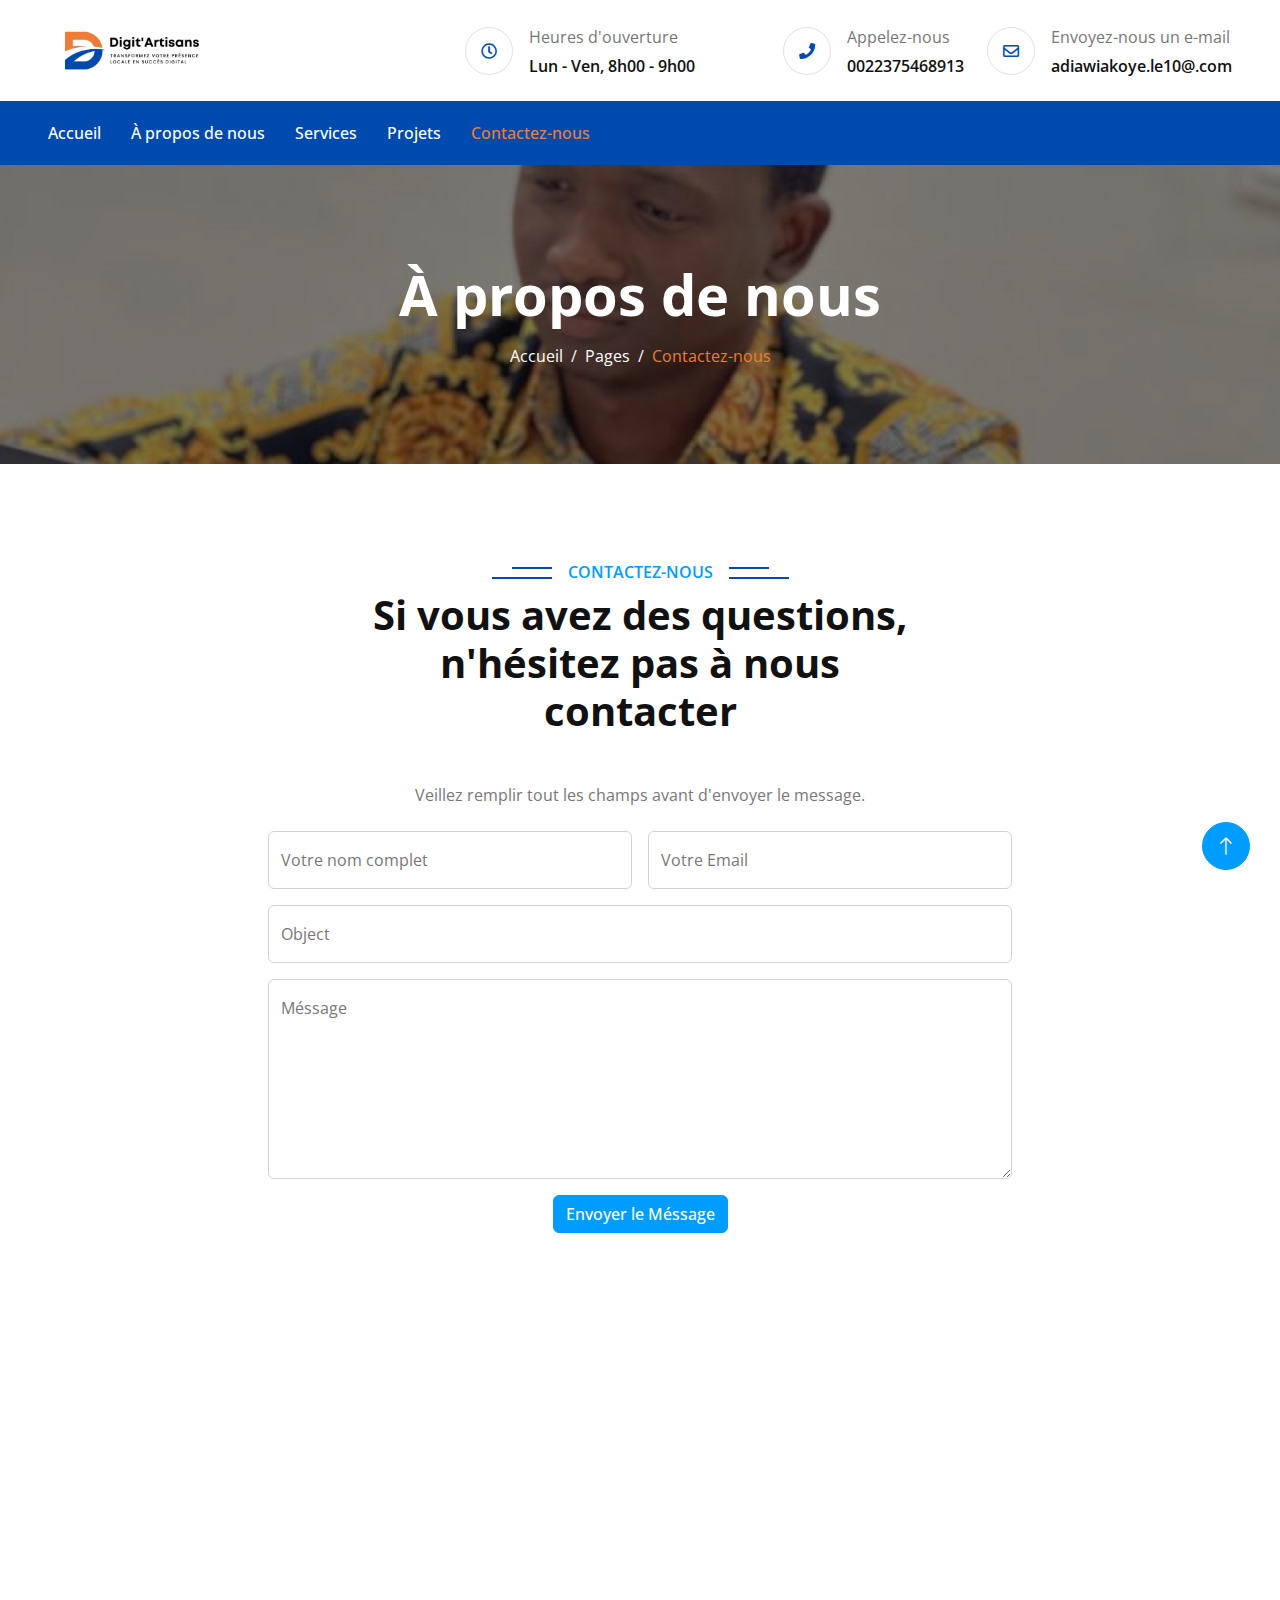
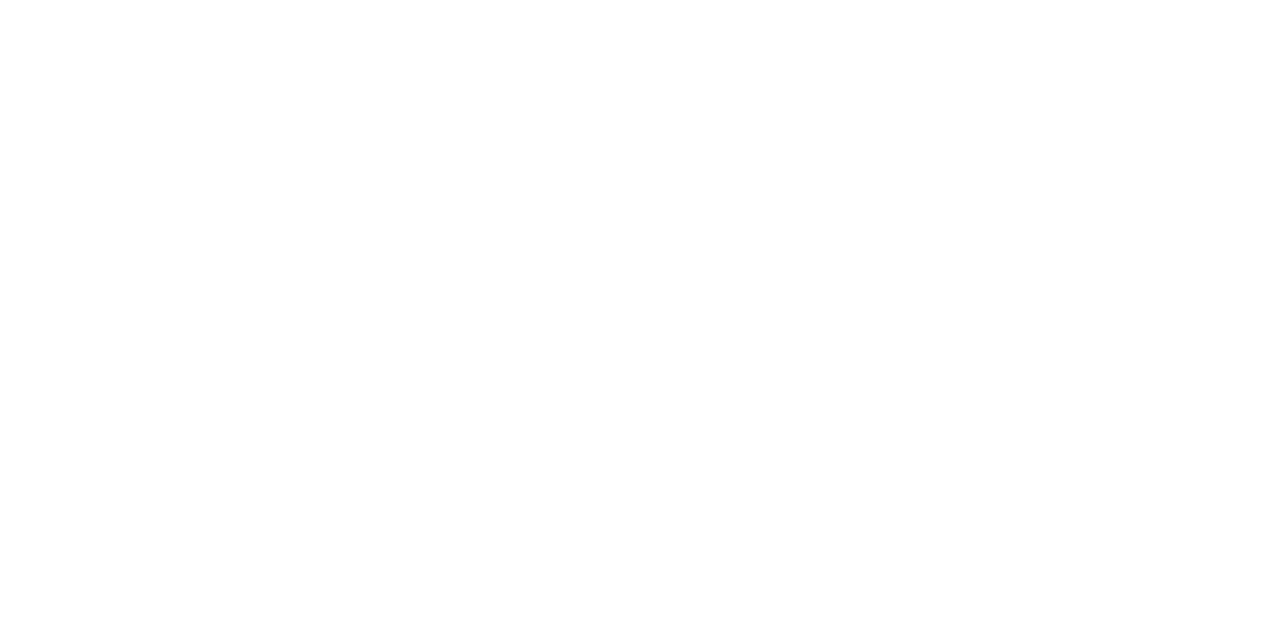
<file: contact.html>
<!DOCTYPE html>
<html lang="en">

<head>
    <meta charset="utf-8">
    <title>Digit'Artisans</title>
    <meta content="width=device-width, initial-scale=1.0" name="viewport">
    <meta content="" name="keywords">
    <meta content="" name="description">

    <!-- Favicon -->
    <link href="img/favicon.ico" rel="icon">

    <!-- Google Web Fonts -->
    <link rel="preconnect" href="https://fonts.googleapis.com">
    <link rel="preconnect" href="https://fonts.gstatic.com" crossorigin>
    <link href="https://fonts.googleapis.com/css2?family=Open+Sans:wght@400;500;600;700&display=swap" rel="stylesheet">

    <!-- Icon Font Stylesheet -->
    <link href="https://cdnjs.cloudflare.com/ajax/libs/font-awesome/5.10.0/css/all.min.css" rel="stylesheet">
    <link href="https://cdn.jsdelivr.net/npm/bootstrap-icons@1.4.1/font/bootstrap-icons.css" rel="stylesheet">

    <!-- Libraries Stylesheet -->
    <link href="lib/animate/animate.min.css" rel="stylesheet">
    <link href="lib/owlcarousel/assets/owl.carousel.min.css" rel="stylesheet">
    <link href="lib/lightbox/css/lightbox.min.css" rel="stylesheet">

    <!-- Customized Bootstrap Stylesheet -->
    <link href="css/bootstrap.min.css" rel="stylesheet">

    <!-- Template Stylesheet -->
    <link href="css/style.css" rel="stylesheet">
</head>

<body>
    <!-- Spinner Start -->
    <div id="spinner" class="show bg-white position-fixed translate-middle w-100 vh-100 top-50 start-50 d-flex align-items-center justify-content-center">
        <div class="spinner-border position-relative text-primary" style="width: 6rem; height: 6rem;" role="status"></div>
        <i class="fa fa-laptop-code fa-2x text-primary position-absolute top-50 start-50 translate-middle"></i>
    </div>
    <!-- Spinner End -->


    <!-- Topbar Start -->
    <!-- <div class="container-fluid bg-light px-0 wow fadeIn" data-wow-delay="0.1s">
        <div class="row gx-0 align-items-center d-none d-lg-flex">
            <div class="col-lg-6 px-5 text-start">
                <ol class="breadcrumb mb-0">
                    <li class="breadcrumb-item"><a class="small text-secondary" href="#">Home</a></li>
                    <li class="breadcrumb-item"><a class="small text-secondary" href="#">Career</a></li>
                    <li class="breadcrumb-item"><a class="small text-secondary" href="#">Terms</a></li>
                    <li class="breadcrumb-item"><a class="small text-secondary" href="#">Privacy</a></li>
                </ol>
            </div>
            <div class="col-lg-6 px-5 text-end">
                <small>Follow us:</small>
                <div class="h-100 d-inline-flex align-items-center">
                    <a class="btn-square text-primary border-end rounded-0" href="https://facebook.com/freewebsitecode/"><i class="fab fa-facebook-f"></i></a>
                    <a class="btn-square text-primary border-end rounded-0" href="https://freewebsitecode.com/"><i class="fab fa-twitter"></i></a>
                    <a class="btn-square text-primary border-end rounded-0" href="https://freewebsitecode.com/"><i class="fab fa-linkedin-in"></i></a>
                    <a class="btn-square text-primary pe-0" href="https://youtube.com/freewebsitecode/"><i class="fab fa-youtube"></i></a>
                </div>
            </div>
        </div>
    </div> -->
    <!-- Topbar End -->


    <!-- Brand & Contact Start -->
    <div class="container-fluid py-4 px-5 wow fadeIn" data-wow-delay="0.1s">
        <div class="row align-items-center top-bar">
            <div class="col-lg-4 col-md-12 text-center text-lg-start">
                <a href="" class="navbar-brand m-0 p-0">
                    <!-- <h1 class="fw-bold text-primary m-0"><i class="fa fa-laptop-code me-3"></i>DGcom</h1> -->
                    <img style="width: 45%;" src="img/logo.png" alt="Logo"> 
                </a>
            </div>
            <div class="col-lg-8 col-md-7 d-none d-lg-block">
                <div class="row">
                    <div class="col-4">
                        <div class="d-flex align-items-center justify-content-end">
                            <div class="flex-shrink-0 btn-lg-square border rounded-circle">
                                <i class="far fa-clock" style="color: var(--primary);"></i>
                            </div>
                            <div class="ps-3">
                                <p class="mb-2">Heures d'ouverture</p>
                                <h6 class="mb-0">Lun - Ven, 8h00 - 9h00</h6>
                            </div>
                        </div>
                    </div>
                    <div class="col-4">
                        <div class="d-flex align-items-center justify-content-end">
                            <div class="flex-shrink-0 btn-lg-square border rounded-circle">
                                <i class="fa fa-phone" style="color: var(--primary);"></i>
                            </div>
                            <div class="ps-3">
                                <p class="mb-2">Appelez-nous</p>
                                <h6 class="mb-0">0022375468913</h6>
                            </div>
                        </div>
                    </div>
                    <div class="col-4">
                        <div class="d-flex align-items-center justify-content-end">
                            <div class="flex-shrink-0 btn-lg-square border rounded-circle">
                                <i class="far fa-envelope" style="color: var(--primary);"></i>
                            </div>
                            <div class="ps-3">
                                <p class="mb-2">Envoyez-nous un e-mail</p>
                                <h6 class="mb-0">adiawiakoye.le10@.com</h6>
                            </div>
                        </div>
                    </div>
                </div>
            </div>
        </div>
    </div>
    <!-- Brand & Contact End -->


    <!-- Navbar Start -->
    <nav style="background-color: var(--primary);" class="navbar navbar-expand-lg navbar-dark sticky-top py-lg-0 px-lg-5 wow fadeIn navbare" data-wow-delay="0.1s">
        <a href="#" class="navbar-brand ms-3 d-lg-none">MENU</a>
        <button type="button" class="navbar-toggler me-3" data-bs-toggle="collapse" data-bs-target="#navbarCollapse">
            <span class="navbar-toggler-icon"></span>
        </button>
        <div class="collapse navbar-collapse" id="navbarCollapse">
            <div class="navbar-nav me-auto p-3 p-lg-0">
                <a href="index.html" class="nav-item nav-link navitem " >Accueil</a>
                <a href="about.html" class="nav-item nav-link navitem">À propos de nous</a>
                <a href="service.html" class="nav-item nav-link navitem">Services</a>
                <a href="project.html" class="nav-item nav-link navitem">Projets</a>
                <!-- <div class="nav-item dropdown">
                    <a href="#" class="nav-link dropdown-toggle navitem" data-bs-toggle="dropdown">Pages</a>
                    <div class="dropdown-menu border-0 rounded-0 rounded-bottom m-0">
                        <a href="feature.html" class="dropdown-item">Caractéristiques</a>
                        <a href="team.html" class="dropdown-item">Notre équipe</a>
                        <a href="testimonial.html" class="dropdown-item">Témoignage</a>
                        <a href="404.html" class="dropdown-item">404 Page</a>
                    </div>
                </div> -->
                <a href="contact.html" class="nav-item nav-link active navitem">Contactez-nous</a>
            </div>
            <!-- <a href="#" class="btn btn-sm btn-light rounded-pill py-2 px-4 d-none d-lg-block">Get Started</a> -->
        </div>
    </nav>
    <!-- Navbar End -->


    <!-- Page Header Start -->
    <div class="container-fluid page-header py-5 mb-5 wow fadeIn" data-wow-delay="0.1s">
        <div class="container text-center py-5">
            <h1 class="display-4 text-white animated slideInDown mb-3">À propos de nous</h1>
            <nav aria-label="breadcrumb animated slideInDown">
                <ol class="breadcrumb justify-content-center mb-0">
                    <li class="breadcrumb-item"><a class="text-white" href="#">Accueil</a></li>
                    <li class="breadcrumb-item"><a class="text-white" href="#">Pages</a></li>
                    <li class="breadcrumb-item text-primary active" aria-current="page">Contactez-nous</li>
                </ol>
            </nav>
        </div>
    </div>
    <!-- Page Header End -->


    <!-- Contact Start -->
    <div class="container-xxl py-5">
        <div class="container">
            <div class="text-center mx-auto mb-5 wow fadeInUp" data-wow-delay="0.1s" style="max-width: 600px;">
                <h6 class="section-title bg-white text-center text-primary px-3">Contactez-nous</h6>
                <h1 class="display-6 mb-4">Si vous avez des questions, n'hésitez pas à nous contacter</h1>
            </div>
            <div class="row g-0 justify-content-center">
                <div class="col-lg-8 wow fadeInUp" data-wow-delay="0.5s">
                    <p class="text-center mb-4">Veillez remplir tout les champs avant d'envoyer le message.</p>
                    <form>
                        <div class="row g-3">
                            <div class="col-md-6">
                                <div class="form-floating">
                                    <input type="text" class="form-control sNames" id="name" placeholder="Your Name">
                                    <label for="name">Votre nom complet</label>
                                </div>
                            </div>
                            <div class="col-md-6">
                                <div class="form-floating">
                                    <input type="email" class="form-control sFirstName" id="email" placeholder="Your Email">
                                    <label for="email">Votre Email</label>
                                </div>
                            </div>
                            <div class="col-12">
                                <div class="form-floating">
                                    <input type="text" class="form-control sobjetMail" id="subject" placeholder="Subject">
                                    <label for="subject">Object</label>
                                </div>
                            </div>
                            <div class="col-12">
                                <div class="form-floating">
                                    <textarea class="form-control smessage" placeholder="Leave a message here" id="message" style="height: 200px"></textarea>
                                    <label for="message">Méssage</label>
                                </div>
                            </div>
                            <div class="col-12 text-center">
                                <button class="btn btn-primary inputsubmit">Envoyer le Méssage</button>
                            </div>
                        </div>
                    </form>
                </div>
            </div>
        </div>
    </div>
    <!-- Contact End -->


    <!-- Google Map Start -->
    <div class="container-xxl pt-5 px-0 wow fadeIn" data-wow-delay="0.1s">
        <iframe class="w-100 mb-n2" style="height: 450px;"
            src="https://www.google.com/maps/embed?pb=!1m21!1m12!1m3!1d233.87090551542175!2d-7.931065720441574!3d12.57924190698595!2m3!1f0!2f0!3f0!3m2!1i1024!2i768!4f13.1!4m6!3e6!4m0!4m3!3m2!1d12.579219655476772!2d-7.930971843132733!5e1!3m2!1sfr!2sml!4v1729191945342!5m2!1sfr!2sml"></iframe>"
            frameborder="0" allowfullscreen="" aria-hidden="false" tabindex="0"></iframe>
    </div>
    <!-- Google Map End -->


    <!-- Footer Start -->
    <div class="container-fluid bg-dark text-body footer mt-5 pt-5 wow fadeIn" data-wow-delay="0.1s">
        <div class="container py-5">
            <div class="row g-5">
                <div class="col-lg-3 col-md-6">
                    <h5 class="text-light mb-4">Address</h5>
                    <p class="mb-2"><i class="fa fa-map-marker-alt me-3"></i>1008 Logements, Bamako, Mali</p>
                    <p class="mb-2"><i class="fa fa-phone-alt me-3"></i>+22375468913</p>
                    <p class="mb-2"><i class="fa fa-envelope me-3"></i>adiawaikoye.le10@gmail.com</p>
                    <div class="d-flex pt-2">
                        <a class="btn btn-square btn-outline-secondary rounded-circle me-1" href=""><i class="fab fa-twitter"></i></a>
                        <a class="btn btn-square btn-outline-secondary rounded-circle me-1" href=""><i class="fab fa-facebook-f"></i></a>
                        <a class="btn btn-square btn-outline-secondary rounded-circle me-1" href=""><i class="fab fa-youtube"></i></a>
                        <a class="btn btn-square btn-outline-secondary rounded-circle me-0" href=""><i class="fab fa-linkedin-in"></i></a>
                    </div>
                </div>
                <div class="col-lg-3 col-md-6">
                    <h5 class="text-light mb-4">Liens rapides</h5>
                    <a class="btn btn-link" href="">About Us</a>
                    <a class="btn btn-link" href="">À propos de nous</a>
                    <a class="btn btn-link" href="">Nos services</a>
                    <a class="btn btn-link" href="">Conditions générales</a>
                    <a class="btn btn-link" href="">Support</a>
                </div>
                <div class="col-lg-3 col-md-6">
                    <h5 class="text-light mb-4">Gallery</h5>
                    <div class="row g-2">
                        <div class="col-4">
                            <img class="img-fluid rounded" src="img/project-1.jpg" alt="Image">
                        </div>
                        <div class="col-4">
                            <img class="img-fluid rounded" src="img/project-2.jpg" alt="Image">
                        </div>
                        <div class="col-4">
                            <img class="img-fluid rounded" src="img/project-3.jpg" alt="Image">
                        </div>
                        <div class="col-4">
                            <img class="img-fluid rounded" src="img/project-4.jpg" alt="Image">
                        </div>
                        <div class="col-4">
                            <img class="img-fluid rounded" src="img/project-5.jpg" alt="Image">
                        </div>
                        <div class="col-4">
                            <img class="img-fluid rounded" src="img/project-6.jpg" alt="Image">
                        </div>
                    </div>
                </div>
                <!-- <div class="col-lg-3 col-md-6">
                    <h5 class="text-light mb-4">Newsletter</h5>
                    <p>Dolor amet sit justo amet elitr clita ipsum elitr est.</p>
                    <div class="position-relative mx-auto" style="max-width: 400px;">
                        <input class="form-control bg-transparent border-secondary w-100 py-3 ps-4 pe-5" type="text" placeholder="Your email">
                        <button type="button" class="btn btn-primary py-2 position-absolute top-0 end-0 mt-2 me-2">SignUp</button>
                    </div>
                </div> -->
            </div>
        </div>
        <!-- <div class="container-fluid copyright">
            <div class="container">
                <div class="row">
                    <div class="col-md-6 text-center text-md-start mb-3 mb-md-0">
                        &copy; <a href="https://freewebsitecode.com/">Your Site Name</a>, All Right Reserved.
                    </div>
                    <div class="col-md-6 text-center text-md-end">
                        
                        Designed By <a href="https://freewebsitecode.com/">Free Website Code</a>
                    </div>
                </div>
            </div>
        </div> -->
    </div>
    <!-- Footer End -->


    <!-- Back to Top -->
    <a href="#" class="btn btn-lg btn-primary btn-lg-square rounded-circle back-to-top"><i class="bi bi-arrow-up"></i></a>


    <!-- JavaScript Libraries -->
    <script src="https://code.jquery.com/jquery-3.4.1.min.js"></script>
    <script src="https://cdn.jsdelivr.net/npm/bootstrap@5.0.0/dist/js/bootstrap.bundle.min.js"></script>
    <script src="lib/wow/wow.min.js"></script>
    <script src="lib/easing/easing.min.js"></script>
    <script src="lib/waypoints/waypoints.min.js"></script>
    <script src="lib/counterup/counterup.min.js"></script>
    <script src="lib/owlcarousel/owl.carousel.min.js"></script>
    <script src="lib/lightbox/js/lightbox.min.js"></script>

    <!-- Template Javascript -->
    <script src="js/main.js"></script>
</body>

</html>
</file>
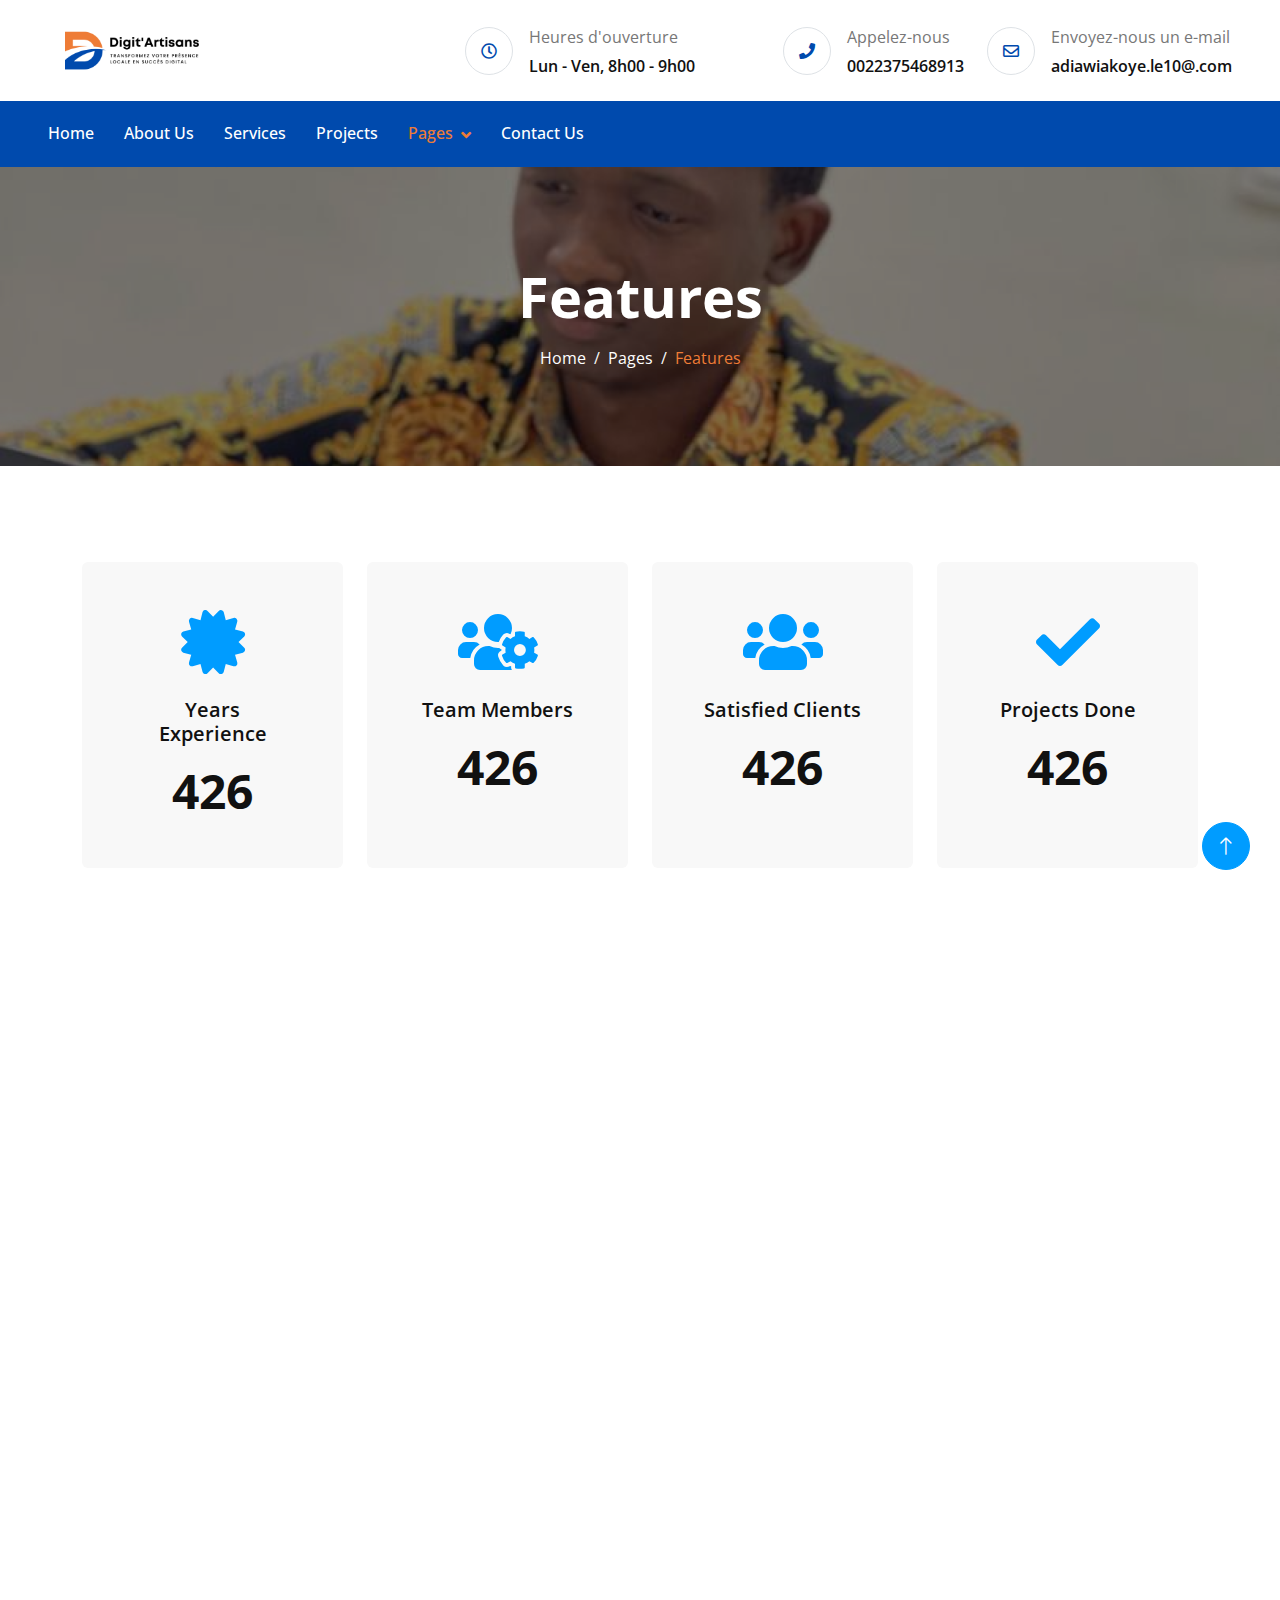
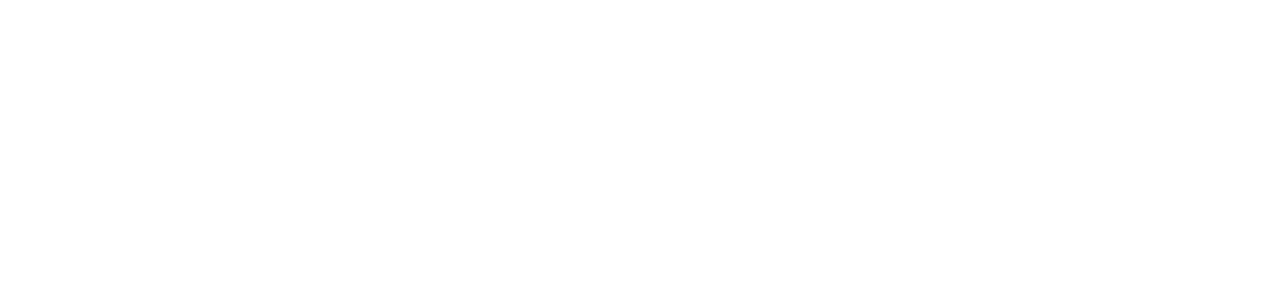
<file: feature.html>
<!DOCTYPE html>
<html lang="en">

<head>
    <meta charset="utf-8">
    <title>DGcom - Web Design Agency HTML Template</title>
    <meta content="width=device-width, initial-scale=1.0" name="viewport">
    <meta content="" name="keywords">
    <meta content="" name="description">

    <!-- Favicon -->
    <link href="img/favicon.ico" rel="icon">

    <!-- Google Web Fonts -->
    <link rel="preconnect" href="https://fonts.googleapis.com">
    <link rel="preconnect" href="https://fonts.gstatic.com" crossorigin>
    <link href="https://fonts.googleapis.com/css2?family=Open+Sans:wght@400;500;600;700&display=swap" rel="stylesheet">

    <!-- Icon Font Stylesheet -->
    <link href="https://cdnjs.cloudflare.com/ajax/libs/font-awesome/5.10.0/css/all.min.css" rel="stylesheet">
    <link href="https://cdn.jsdelivr.net/npm/bootstrap-icons@1.4.1/font/bootstrap-icons.css" rel="stylesheet">

    <!-- Libraries Stylesheet -->
    <link href="lib/animate/animate.min.css" rel="stylesheet">
    <link href="lib/owlcarousel/assets/owl.carousel.min.css" rel="stylesheet">
    <link href="lib/lightbox/css/lightbox.min.css" rel="stylesheet">

    <!-- Customized Bootstrap Stylesheet -->
    <link href="css/bootstrap.min.css" rel="stylesheet">

    <!-- Template Stylesheet -->
    <link href="css/style.css" rel="stylesheet">
</head>

<body>
    <!-- Spinner Start -->
    <div id="spinner" class="show bg-white position-fixed translate-middle w-100 vh-100 top-50 start-50 d-flex align-items-center justify-content-center">
        <div class="spinner-border position-relative text-primary" style="width: 6rem; height: 6rem;" role="status"></div>
        <i class="fa fa-laptop-code fa-2x text-primary position-absolute top-50 start-50 translate-middle"></i>
    </div>
    <!-- Spinner End -->


    <!-- Topbar Start -->
    <!-- <div class="container-fluid bg-light px-0 wow fadeIn" data-wow-delay="0.1s">
        <div class="row gx-0 align-items-center d-none d-lg-flex">
            <div class="col-lg-6 px-5 text-start">
                <ol class="breadcrumb mb-0">
                    <li class="breadcrumb-item"><a class="small text-secondary" href="#">Home</a></li>
                    <li class="breadcrumb-item"><a class="small text-secondary" href="#">Career</a></li>
                    <li class="breadcrumb-item"><a class="small text-secondary" href="#">Terms</a></li>
                    <li class="breadcrumb-item"><a class="small text-secondary" href="#">Privacy</a></li>
                </ol>
            </div>
            <div class="col-lg-6 px-5 text-end">
                <small>Follow us:</small>
                <div class="h-100 d-inline-flex align-items-center">
                    <a class="btn-square text-primary border-end rounded-0" href="https://facebook.com/freewebsitecode/"><i class="fab fa-facebook-f"></i></a>
                    <a class="btn-square text-primary border-end rounded-0" href="https://freewebsitecode.com/"><i class="fab fa-twitter"></i></a>
                    <a class="btn-square text-primary border-end rounded-0" href="https://freewebsitecode.com/"><i class="fab fa-linkedin-in"></i></a>
                    <a class="btn-square text-primary pe-0" href="https://youtube.com/freewebsitecode/"><i class="fab fa-youtube"></i></a>
                </div>
            </div>
        </div>
    </div> -->
    <!-- Topbar End -->


    <!-- Brand & Contact Start -->
    <div class="container-fluid py-4 px-5 wow fadeIn" data-wow-delay="0.1s">
        <div class="row align-items-center top-bar">
            <div class="col-lg-4 col-md-12 text-center text-lg-start">
                <a href="" class="navbar-brand m-0 p-0">
                    <!-- <h1 class="fw-bold text-primary m-0"><i class="fa fa-laptop-code me-3"></i>DGcom</h1> -->
                    <img style="width: 45%;" src="img/logo.png" alt="Logo"> 
                </a>
            </div>
            <div class="col-lg-8 col-md-7 d-none d-lg-block">
                <div class="row">
                    <div class="col-4">
                        <div class="d-flex align-items-center justify-content-end">
                            <div class="flex-shrink-0 btn-lg-square border rounded-circle">
                                <i class="far fa-clock" style="color: var(--primary);"></i>
                            </div>
                            <div class="ps-3">
                                <p class="mb-2">Heures d'ouverture</p>
                                <h6 class="mb-0">Lun - Ven, 8h00 - 9h00</h6>
                            </div>
                        </div>
                    </div>
                    <div class="col-4">
                        <div class="d-flex align-items-center justify-content-end">
                            <div class="flex-shrink-0 btn-lg-square border rounded-circle">
                                <i class="fa fa-phone" style="color: var(--primary);"></i>
                            </div>
                            <div class="ps-3">
                                <p class="mb-2">Appelez-nous</p>
                                <h6 class="mb-0">0022375468913</h6>
                            </div>
                        </div>
                    </div>
                    <div class="col-4">
                        <div class="d-flex align-items-center justify-content-end">
                            <div class="flex-shrink-0 btn-lg-square border rounded-circle">
                                <i class="far fa-envelope" style="color: var(--primary);"></i>
                            </div>
                            <div class="ps-3">
                                <p class="mb-2">Envoyez-nous un e-mail</p>
                                <h6 class="mb-0">adiawiakoye.le10@.com</h6>
                            </div>
                        </div>
                    </div>
                </div>
            </div>
        </div>
    </div>
    <!-- Brand & Contact End -->


    <!-- Navbar Start -->
    <nav style="background-color: var(--primary);" class="navbar navbar-expand-lg navbar-dark sticky-top py-lg-0 px-lg-5 wow fadeIn navbare" data-wow-delay="0.1s">
        <a href="#" class="navbar-brand ms-3 d-lg-none">MENU</a>
        <button type="button" class="navbar-toggler me-3" data-bs-toggle="collapse" data-bs-target="#navbarCollapse">
            <span class="navbar-toggler-icon"></span>
        </button>
        <div class="collapse navbar-collapse" id="navbarCollapse">
            <div class="navbar-nav me-auto p-3 p-lg-0">
                <a href="index.html" class="nav-item nav-link navitem " >Home</a>
                <a href="about.html" class="nav-item nav-link navitem">About Us</a>
                <a href="service.html" class="nav-item nav-link navitem">Services</a>
                <a href="project.html" class="nav-item nav-link navitem">Projects</a>
                <div class="nav-item dropdown">
                    <a href="#" class="nav-link dropdown-toggle active  navitem" data-bs-toggle="dropdown">Pages</a>
                    <div class="dropdown-menu border-0 rounded-0 rounded-bottom m-0">
                        <a href="feature.html" class="dropdown-item">Features</a>
                        <a href="team.html" class="dropdown-item">Our Team</a>
                        <a href="testimonial.html" class="dropdown-item">Testimonial</a>
                        <!-- <a href="404.html" class="dropdown-item navitem">404 Page</a> -->
                    </div>
                </div>
                <a href="contact.html" class="nav-item nav-link navitem">Contact Us</a>
            </div>
            <!-- <a href="#" class="btn btn-sm btn-light rounded-pill py-2 px-4 d-none d-lg-block">Get Started</a> -->
        </div>
    </nav>
    <!-- Navbar End -->


    <!-- Page Header Start -->
    <div class="container-fluid page-header py-5 mb-5 wow fadeIn" data-wow-delay="0.1s">
        <div class="container text-center py-5">
            <h1 class="display-4 text-white animated slideInDown mb-3">Features</h1>
            <nav aria-label="breadcrumb animated slideInDown">
                <ol class="breadcrumb justify-content-center mb-0">
                    <li class="breadcrumb-item"><a class="text-white" href="#">Home</a></li>
                    <li class="breadcrumb-item"><a class="text-white" href="#">Pages</a></li>
                    <li class="breadcrumb-item text-primary active" aria-current="page">Features</li>
                </ol>
            </nav>
        </div>
    </div>
    <!-- Page Header End -->


    <!-- Facts Start -->
    <div class="container-xxl py-5">
        <div class="container">
            <div class="row g-4">
                <div class="col-lg-3 col-md-6 wow fadeInUp" data-wow-delay="0.1s">
                    <div class="fact-item bg-light rounded text-center h-100 p-5">
                        <i class="fa fa-certificate fa-4x text-primary mb-4"></i>
                        <h5 class="mb-3">Years Experience</h5>
                        <h1 class="display-5 mb-0" data-toggle="counter-up">1234</h1>
                    </div>
                </div>
                <div class="col-lg-3 col-md-6 wow fadeInUp" data-wow-delay="0.3s">
                    <div class="fact-item bg-light rounded text-center h-100 p-5">
                        <i class="fa fa-users-cog fa-4x text-primary mb-4"></i>
                        <h5 class="mb-3">Team Members</h5>
                        <h1 class="display-5 mb-0" data-toggle="counter-up">1234</h1>
                    </div>
                </div>
                <div class="col-lg-3 col-md-6 wow fadeInUp" data-wow-delay="0.5s">
                    <div class="fact-item bg-light rounded text-center h-100 p-5">
                        <i class="fa fa-users fa-4x text-primary mb-4"></i>
                        <h5 class="mb-3">Satisfied Clients</h5>
                        <h1 class="display-5 mb-0" data-toggle="counter-up">1234</h1>
                    </div>
                </div>
                <div class="col-lg-3 col-md-6 wow fadeInUp" data-wow-delay="0.7s">
                    <div class="fact-item bg-light rounded text-center h-100 p-5">
                        <i class="fa fa-check fa-4x text-primary mb-4"></i>
                        <h5 class="mb-3">Projects Done</h5>
                        <h1 class="display-5 mb-0" data-toggle="counter-up">1234</h1>
                    </div>
                </div>
            </div>
        </div>
    </div>
    <!-- Facts End -->


    <!-- Feature Start -->
    <div class="container-xxl py-5">
        <div class="container">
            <div class="row g-5">
                <div class="col-lg-6 wow fadeInUp" data-wow-delay="0.1s">
                    <div class="h-100">
                        <h6 class="section-title bg-white text-start text-primary pe-3">Why Choose Us</h6>
                        <h1 class="display-6 mb-4">Why People Trust Us? Learn About Us!</h1>
                        <p class="mb-4">Tempor erat elitr rebum at clita. Diam dolor diam ipsum sit. Aliqu diam amet diam et eos. Clita erat ipsum et lorem et sit, sed stet lorem sit clita duo justo magna dolore erat amet</p>
                        <div class="row g-4">
                            <div class="col-12">
                                <div class="skill">
                                    <div class="d-flex justify-content-between">
                                        <p class="mb-2">Digital Marketing</p>
                                        <p class="mb-2">85%</p>
                                    </div>
                                    <div class="progress">
                                        <div class="progress-bar bg-primary" role="progressbar" aria-valuenow="85" aria-valuemin="0" aria-valuemax="100"></div>
                                    </div>
                                </div>
                            </div>
                            <div class="col-12">
                                <div class="skill">
                                    <div class="d-flex justify-content-between">
                                        <p class="mb-2">SEO & Backlinks</p>
                                        <p class="mb-2">90%</p>
                                    </div>
                                    <div class="progress">
                                        <div class="progress-bar bg-primary" role="progressbar" aria-valuenow="90" aria-valuemin="0" aria-valuemax="100"></div>
                                    </div>
                                </div>
                            </div>
                            <div class="col-12">
                                <div class="skill">
                                    <div class="d-flex justify-content-between">
                                        <p class="mb-2">Design & Development</p>
                                        <p class="mb-2">95%</p>
                                    </div>
                                    <div class="progress">
                                        <div class="progress-bar bg-primary" role="progressbar" aria-valuenow="95" aria-valuemin="0" aria-valuemax="100"></div>
                                    </div>
                                </div>
                            </div>
                        </div>
                    </div>
                </div>
                <div class="col-lg-6 wow fadeInUp" data-wow-delay="0.5s">
                    <div class="img-border">
                        <img class="img-fluid" src="img/feature.jpg" alt="">
                    </div>
                </div>
            </div>
        </div>
    </div>
    <!-- Feature End -->


    <!-- Footer Start -->
    <div class="container-fluid bg-dark text-body footer mt-5 pt-5 wow fadeIn" data-wow-delay="0.1s">
        <div class="container py-5">
            <div class="row g-5">
                <div class="col-lg-3 col-md-6">
                    <h5 class="text-light mb-4">Address</h5>
                    <p class="mb-2"><i class="fa fa-map-marker-alt me-3"></i>123 Street, New York, USA</p>
                    <p class="mb-2"><i class="fa fa-phone-alt me-3"></i>+012 345 67890</p>
                    <p class="mb-2"><i class="fa fa-envelope me-3"></i>info@example.com</p>
                    <div class="d-flex pt-2">
                        <a class="btn btn-square btn-outline-secondary rounded-circle me-1" href="https://freewebsitecode.com/"><i class="fab fa-twitter"></i></a>
                        <a class="btn btn-square btn-outline-secondary rounded-circle me-1" href="https://facebook.com/freewebsitecode/"><i class="fab fa-facebook-f"></i></a>
                        <a class="btn btn-square btn-outline-secondary rounded-circle me-1" href="https://youtube.com/freewebsitecode/"><i class="fab fa-youtube"></i></a>
                        <a class="btn btn-square btn-outline-secondary rounded-circle me-0" href="https://freewebsitecode.com/"><i class="fab fa-linkedin-in"></i></a>
                    </div>
                </div>
                <div class="col-lg-3 col-md-6">
                    <h5 class="text-light mb-4">Quick Links</h5>
                    <a class="btn btn-link" href="">About Us</a>
                    <a class="btn btn-link" href="">Contact Us</a>
                    <a class="btn btn-link" href="">Our Services</a>
                    <a class="btn btn-link" href="">Terms & Condition</a>
                    <a class="btn btn-link" href="">Support</a>
                </div>
                <div class="col-lg-3 col-md-6">
                    <h5 class="text-light mb-4">Gallery</h5>
                    <div class="row g-2">
                        <div class="col-4">
                            <img class="img-fluid rounded" src="img/project-1.jpg" alt="Image">
                        </div>
                        <div class="col-4">
                            <img class="img-fluid rounded" src="img/project-2.jpg" alt="Image">
                        </div>
                        <div class="col-4">
                            <img class="img-fluid rounded" src="img/project-3.jpg" alt="Image">
                        </div>
                        <div class="col-4">
                            <img class="img-fluid rounded" src="img/project-4.jpg" alt="Image">
                        </div>
                        <div class="col-4">
                            <img class="img-fluid rounded" src="img/project-5.jpg" alt="Image">
                        </div>
                        <div class="col-4">
                            <img class="img-fluid rounded" src="img/project-6.jpg" alt="Image">
                        </div>
                    </div>
                </div>
                <div class="col-lg-3 col-md-6">
                    <h5 class="text-light mb-4">Newsletter</h5>
                    <p>Dolor amet sit justo amet elitr clita ipsum elitr est.</p>
                    <div class="position-relative mx-auto" style="max-width: 400px;">
                        <input class="form-control bg-transparent border-secondary w-100 py-3 ps-4 pe-5" type="text" placeholder="Your email">
                        <button type="button" class="btn btn-primary py-2 position-absolute top-0 end-0 mt-2 me-2">SignUp</button>
                    </div>
                </div>
            </div>
        </div>
        <div class="container-fluid copyright">
            <div class="container">
                <div class="row">
                    <div class="col-md-6 text-center text-md-start mb-3 mb-md-0">
                        &copy; <a href="https://freewebsitecode.com/">Your Site Name</a>, All Right Reserved.
                    </div>
                    <div class="col-md-6 text-center text-md-end">
                        
                        Designed By <a href="https://freewebsitecode.com/">Free Website Code</a>
                    </div>
                </div>
            </div>
        </div>
    </div>
    <!-- Footer End -->


    <!-- Back to Top -->
    <a href="#" class="btn btn-lg btn-primary btn-lg-square rounded-circle back-to-top"><i class="bi bi-arrow-up"></i></a>


    <!-- JavaScript Libraries -->
    <script src="https://code.jquery.com/jquery-3.4.1.min.js"></script>
    <script src="https://cdn.jsdelivr.net/npm/bootstrap@5.0.0/dist/js/bootstrap.bundle.min.js"></script>
    <script src="lib/wow/wow.min.js"></script>
    <script src="lib/easing/easing.min.js"></script>
    <script src="lib/waypoints/waypoints.min.js"></script>
    <script src="lib/counterup/counterup.min.js"></script>
    <script src="lib/owlcarousel/owl.carousel.min.js"></script>
    <script src="lib/lightbox/js/lightbox.min.js"></script>

    <!-- Template Javascript -->
    <script src="js/main.js"></script>
</body>

</html>
</file>
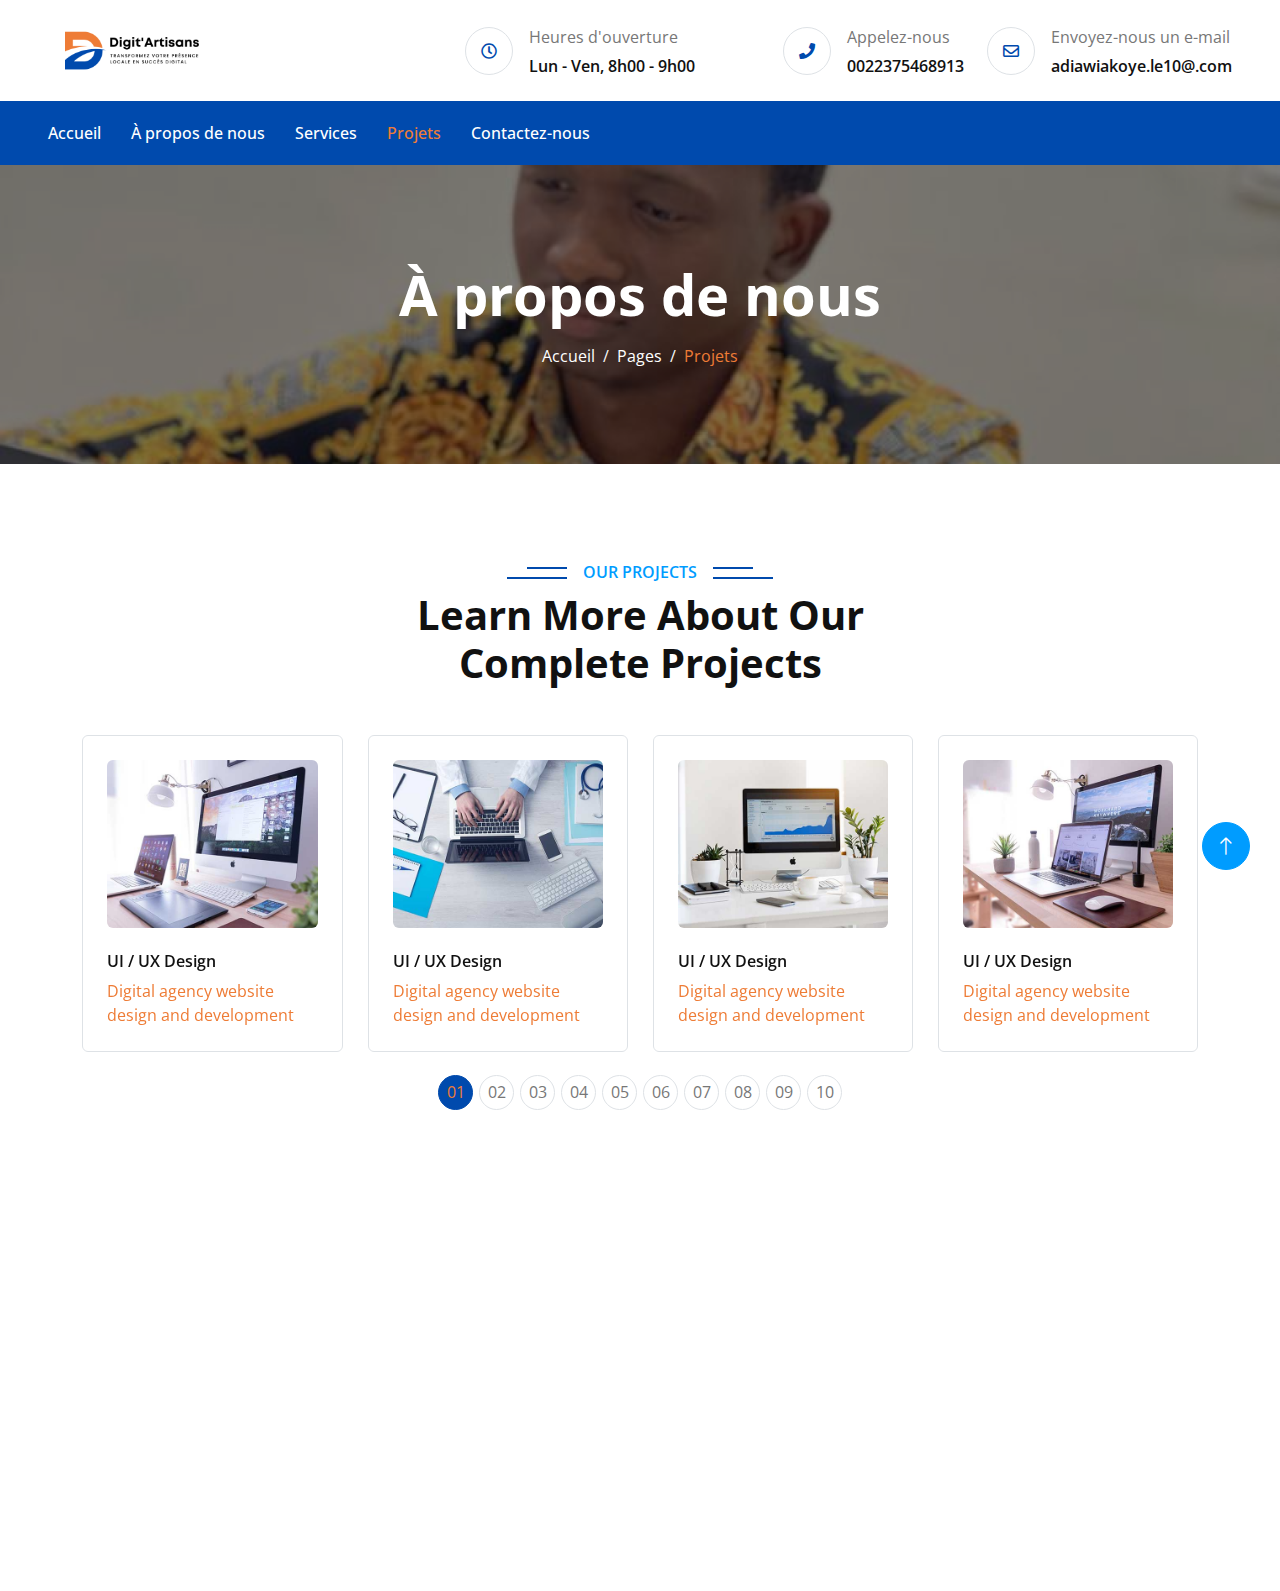
<file: project.html>
<!DOCTYPE html>
<html lang="en">

<head>
    <meta charset="utf-8">
    <title>Digit'Artisans</title>
    <meta content="width=device-width, initial-scale=1.0" name="viewport">
    <meta content="" name="keywords">
    <meta content="" name="description">

    <!-- Favicon -->
    <link href="img/favicon.ico" rel="icon">

    <!-- Google Web Fonts -->
    <link rel="preconnect" href="https://fonts.googleapis.com">
    <link rel="preconnect" href="https://fonts.gstatic.com" crossorigin>
    <link href="https://fonts.googleapis.com/css2?family=Open+Sans:wght@400;500;600;700&display=swap" rel="stylesheet">

    <!-- Icon Font Stylesheet -->
    <link href="https://cdnjs.cloudflare.com/ajax/libs/font-awesome/5.10.0/css/all.min.css" rel="stylesheet">
    <link href="https://cdn.jsdelivr.net/npm/bootstrap-icons@1.4.1/font/bootstrap-icons.css" rel="stylesheet">

    <!-- Libraries Stylesheet -->
    <link href="lib/animate/animate.min.css" rel="stylesheet">
    <link href="lib/owlcarousel/assets/owl.carousel.min.css" rel="stylesheet">
    <link href="lib/lightbox/css/lightbox.min.css" rel="stylesheet">

    <!-- Customized Bootstrap Stylesheet -->
    <link href="css/bootstrap.min.css" rel="stylesheet">

    <!-- Template Stylesheet -->
    <link href="css/style.css" rel="stylesheet">
</head>

<body>
    <!-- Spinner Start -->
    <div id="spinner" class="show bg-white position-fixed translate-middle w-100 vh-100 top-50 start-50 d-flex align-items-center justify-content-center">
        <div class="spinner-border position-relative text-primary" style="width: 6rem; height: 6rem;" role="status"></div>
        <i class="fa fa-laptop-code fa-2x text-primary position-absolute top-50 start-50 translate-middle"></i>
    </div>
    <!-- Spinner End -->


    <!-- Topbar Start -->
    <!-- <div class="container-fluid bg-light px-0 wow fadeIn" data-wow-delay="0.1s">
        <div class="row gx-0 align-items-center d-none d-lg-flex">
            <div class="col-lg-6 px-5 text-start">
                <ol class="breadcrumb mb-0">
                    <li class="breadcrumb-item"><a class="small text-secondary" href="#">Home</a></li>
                    <li class="breadcrumb-item"><a class="small text-secondary" href="#">Career</a></li>
                    <li class="breadcrumb-item"><a class="small text-secondary" href="#">Terms</a></li>
                    <li class="breadcrumb-item"><a class="small text-secondary" href="#">Privacy</a></li>
                </ol>
            </div>
            <div class="col-lg-6 px-5 text-end">
                <small>Follow us:</small>
                <div class="h-100 d-inline-flex align-items-center">
                    <a class="btn-square text-primary border-end rounded-0" href="https://facebook.com/freewebsitecode/"><i class="fab fa-facebook-f"></i></a>
                    <a class="btn-square text-primary border-end rounded-0" href="https://freewebsitecode.com/"><i class="fab fa-twitter"></i></a>
                    <a class="btn-square text-primary border-end rounded-0" href="https://freewebsitecode.com/"><i class="fab fa-linkedin-in"></i></a>
                    <a class="btn-square text-primary pe-0" href="https://youtube.com/freewebsitecode/"><i class="fab fa-youtube"></i></a>
                </div>
            </div>
        </div>
    </div> -->
    <!-- Topbar End -->


    <!-- Brand & Contact Start -->
    <div class="container-fluid py-4 px-5 wow fadeIn" data-wow-delay="0.1s">
        <div class="row align-items-center top-bar">
            <div class="col-lg-4 col-md-12 text-center text-lg-start">
                <a href="" class="navbar-brand m-0 p-0">
                    <!-- <h1 class="fw-bold text-primary m-0"><i class="fa fa-laptop-code me-3"></i>DGcom</h1> -->
                    <img style="width: 45%;" src="img/logo.png" alt="Logo"> 
                </a>
            </div>
            <div class="col-lg-8 col-md-7 d-none d-lg-block">
                <div class="row">
                    <div class="col-4">
                        <div class="d-flex align-items-center justify-content-end">
                            <div class="flex-shrink-0 btn-lg-square border rounded-circle">
                                <i class="far fa-clock" style="color: var(--primary);"></i>
                            </div>
                            <div class="ps-3">
                                <p class="mb-2">Heures d'ouverture</p>
                                <h6 class="mb-0">Lun - Ven, 8h00 - 9h00</h6>
                            </div>
                        </div>
                    </div>
                    <div class="col-4">
                        <div class="d-flex align-items-center justify-content-end">
                            <div class="flex-shrink-0 btn-lg-square border rounded-circle">
                                <i class="fa fa-phone" style="color: var(--primary);"></i>
                            </div>
                            <div class="ps-3">
                                <p class="mb-2">Appelez-nous</p>
                                <h6 class="mb-0">0022375468913</h6>
                            </div>
                        </div>
                    </div>
                    <div class="col-4">
                        <div class="d-flex align-items-center justify-content-end">
                            <div class="flex-shrink-0 btn-lg-square border rounded-circle">
                                <i class="far fa-envelope" style="color: var(--primary);"></i>
                            </div>
                            <div class="ps-3">
                                <p class="mb-2">Envoyez-nous un e-mail</p>
                                <h6 class="mb-0">adiawiakoye.le10@.com</h6>
                            </div>
                        </div>
                    </div>
                </div>
            </div>
        </div>
    </div>
    <!-- Brand & Contact End -->


    <!-- Navbar Start -->
    <nav style="background-color: var(--primary);" class="navbar navbar-expand-lg navbar-dark sticky-top py-lg-0 px-lg-5 wow fadeIn navbare" data-wow-delay="0.1s">
        <a href="#" class="navbar-brand ms-3 d-lg-none">MENU</a>
        <button type="button" class="navbar-toggler me-3" data-bs-toggle="collapse" data-bs-target="#navbarCollapse">
            <span class="navbar-toggler-icon"></span>
        </button>
        <div class="collapse navbar-collapse" id="navbarCollapse">
            <div class="navbar-nav me-auto p-3 p-lg-0">
                <a href="index.html" class="nav-item nav-link navitem " >Accueil</a>
                <a href="about.html" class="nav-item nav-link navitem">À propos de nous</a>
                <a href="service.html" class="nav-item nav-link navitem">Services</a>
                <a href="project.html" class="nav-item nav-link active navitem">Projets</a>
                <!-- <div class="nav-item dropdown">
                    <a href="#" class="nav-link dropdown-toggle navitem" data-bs-toggle="dropdown">Pages</a>
                    <div class="dropdown-menu border-0 rounded-0 rounded-bottom m-0">
                        <a href="feature.html" class="dropdown-item">Caractéristiques</a>
                        <a href="team.html" class="dropdown-item">Notre équipe</a>
                        <a href="testimonial.html" class="dropdown-item">Témoignage</a>
                        <a href="404.html" class="dropdown-item">404 Page</a>
                    </div>
                </div> -->
                <a href="contact.html" class="nav-item nav-link navitem">Contactez-nous</a>
            </div>
            <!-- <a href="#" class="btn btn-sm btn-light rounded-pill py-2 px-4 d-none d-lg-block">Get Started</a> -->
        </div>
    </nav>
    <!-- Navbar End -->


    <!-- Page Header Start -->
    <div class="container-fluid page-header py-5 mb-5 wow fadeIn" data-wow-delay="0.1s">
        <div class="container text-center py-5">
            <h1 class="display-4 text-white animated slideInDown mb-3">À propos de nous</h1>
            <nav aria-label="breadcrumb animated slideInDown">
                <ol class="breadcrumb justify-content-center mb-0">
                    <li class="breadcrumb-item"><a class="text-white" href="#">Accueil</a></li>
                    <li class="breadcrumb-item"><a class="text-white" href="#">Pages</a></li>
                    <li class="breadcrumb-item text-primary active" aria-current="page">Projets</li>
                </ol>
            </nav>
        </div>
    </div>
    <!-- Page Header End -->


    <!-- Project Start -->
    <div class="container-xxl py-5">
        <div class="container">
            <div class="text-center mx-auto mb-5 wow fadeInUp" data-wow-delay="0.1s" style="max-width: 600px;">
                <h6 class="section-title bg-white text-center text-primary px-3">Our Projects</h6>
                <h1 class="display-6 mb-4">Learn More About Our Complete Projects</h1>
            </div>
            <div class="owl-carousel project-carousel wow fadeInUp" data-wow-delay="0.1s">
                <div class="project-item border rounded h-100 p-4" data-dot="01">
                    <div class="position-relative mb-4">
                        <img class="img-fluid rounded" src="img/project-1.jpg" alt="">
                        <a href="img/project-1.jpg" data-lightbox="project"><i class="fa fa-eye fa-2x"></i></a>
                    </div>
                    <h6>UI / UX Design</h6>
                    <span>Digital agency website design and development</span>
                </div>
                <div class="project-item border rounded h-100 p-4" data-dot="02">
                    <div class="position-relative mb-4">
                        <img class="img-fluid rounded" src="img/project-2.jpg" alt="">
                        <a href="img/project-2.jpg" data-lightbox="project"><i class="fa fa-eye fa-2x"></i></a>
                    </div>
                    <h6>UI / UX Design</h6>
                    <span>Digital agency website design and development</span>
                </div>
                <div class="project-item border rounded h-100 p-4" data-dot="03">
                    <div class="position-relative mb-4">
                        <img class="img-fluid rounded" src="img/project-3.jpg" alt="">
                        <a href="img/project-2.jpg" data-lightbox="project"><i class="fa fa-eye fa-2x"></i></a>
                    </div>
                    <h6>UI / UX Design</h6>
                    <span>Digital agency website design and development</span>
                </div>
                <div class="project-item border rounded h-100 p-4" data-dot="04">
                    <div class="position-relative mb-4">
                        <img class="img-fluid rounded" src="img/project-4.jpg" alt="">
                        <a href="img/project-4.jpg" data-lightbox="project"><i class="fa fa-eye fa-2x"></i></a>
                    </div>
                    <h6>UI / UX Design</h6>
                    <span>Digital agency website design and development</span>
                </div>
                <div class="project-item border rounded h-100 p-4" data-dot="05">
                    <div class="position-relative mb-4">
                        <img class="img-fluid rounded" src="img/project-5.jpg" alt="">
                        <a href="img/project-5.jpg" data-lightbox="project"><i class="fa fa-eye fa-2x"></i></a>
                    </div>
                    <h6>UI / UX Design</h6>
                    <span>Digital agency website design and development</span>
                </div>
                <div class="project-item border rounded h-100 p-4" data-dot="06">
                    <div class="position-relative mb-4">
                        <img class="img-fluid rounded" src="img/project-6.jpg" alt="">
                        <a href="img/project-6.jpg" data-lightbox="project"><i class="fa fa-eye fa-2x"></i></a>
                    </div>
                    <h6>UI / UX Design</h6>
                    <span>Digital agency website design and development</span>
                </div>
                <div class="project-item border rounded h-100 p-4" data-dot="07">
                    <div class="position-relative mb-4">
                        <img class="img-fluid rounded" src="img/project-7.jpg" alt="">
                        <a href="img/project-7.jpg" data-lightbox="project"><i class="fa fa-eye fa-2x"></i></a>
                    </div>
                    <h6>UI / UX Design</h6>
                    <span>Digital agency website design and development</span>
                </div>
                <div class="project-item border rounded h-100 p-4" data-dot="08">
                    <div class="position-relative mb-4">
                        <img class="img-fluid rounded" src="img/project-8.jpg" alt="">
                        <a href="img/project-8.jpg" data-lightbox="project"><i class="fa fa-eye fa-2x"></i></a>
                    </div>
                    <h6>UI / UX Design</h6>
                    <span>Digital agency website design and development</span>
                </div>
                <div class="project-item border rounded h-100 p-4" data-dot="09">
                    <div class="position-relative mb-4">
                        <img class="img-fluid rounded" src="img/project-9.jpg" alt="">
                        <a href="img/project-9.jpg" data-lightbox="project"><i class="fa fa-eye fa-2x"></i></a>
                    </div>
                    <h6>UI / UX Design</h6>
                    <span>Digital agency website design and development</span>
                </div>
                <div class="project-item border rounded h-100 p-4" data-dot="10">
                    <div class="position-relative mb-4">
                        <img class="img-fluid rounded" src="img/project-10.jpg" alt="">
                        <a href="img/project-10.jpg" data-lightbox="project"><i class="fa fa-eye fa-2x"></i></a>
                    </div>
                    <h6>UI / UX Design</h6>
                    <span>Digital agency website design and development</span>
                </div>
            </div>
        </div>
    </div>
    <!-- Project End -->


    <!-- Testimonial Start -->
    <!-- <div class="container-xxl py-5">
        <div class="container">
            <div class="text-center mx-auto mb-5 wow fadeInUp" data-wow-delay="0.1s" style="max-width: 600px;">
                <h6 class="section-title bg-white text-center text-primary px-3">Testimonial</h6>
                <h1 class="display-6 mb-4">What Our Clients Say!</h1>
            </div>
            <div class="owl-carousel testimonial-carousel wow fadeInUp" data-wow-delay="0.1s">
                <div class="testimonial-item bg-light rounded p-4">
                    <div class="d-flex align-items-center mb-4">
                        <img class="flex-shrink-0 rounded-circle border p-1" src="img/testimonial-1.jpg" alt="">
                        <div class="ms-4">
                            <h5 class="mb-1">Client Name</h5>
                            <span>Profession</span>
                        </div>
                    </div>
                    <p class="mb-0">Tempor erat elitr rebum at clita. Diam dolor diam ipsum sit diam amet diam et eos. Clita erat ipsum et lorem et sit.</p>
                </div>
                <div class="testimonial-item bg-light rounded p-4">
                    <div class="d-flex align-items-center mb-4">
                        <img class="flex-shrink-0 rounded-circle border p-1" src="img/testimonial-2.jpg" alt="">
                        <div class="ms-4">
                            <h5 class="mb-1">Client Name</h5>
                            <span>Profession</span>
                        </div>
                    </div>
                    <p class="mb-0">Tempor erat elitr rebum at clita. Diam dolor diam ipsum sit diam amet diam et eos. Clita erat ipsum et lorem et sit.</p>
                </div>
                <div class="testimonial-item bg-light rounded p-4">
                    <div class="d-flex align-items-center mb-4">
                        <img class="flex-shrink-0 rounded-circle border p-1" src="img/testimonial-3.jpg" alt="">
                        <div class="ms-4">
                            <h5 class="mb-1">Client Name</h5>
                            <span>Profession</span>
                        </div>
                    </div>
                    <p class="mb-0">Tempor erat elitr rebum at clita. Diam dolor diam ipsum sit diam amet diam et eos. Clita erat ipsum et lorem et sit.</p>
                </div>
                <div class="testimonial-item bg-light rounded p-4">
                    <div class="d-flex align-items-center mb-4">
                        <img class="flex-shrink-0 rounded-circle border p-1" src="img/testimonial-4.jpg" alt="">
                        <div class="ms-4">
                            <h5 class="mb-1">Client Name</h5>
                            <span>Profession</span>
                        </div>
                    </div>
                    <p class="mb-0">Tempor erat elitr rebum at clita. Diam dolor diam ipsum sit diam amet diam et eos. Clita erat ipsum et lorem et sit.</p>
                </div>
            </div>
        </div>
    </div> -->
    <!-- Testimonial End -->


    <!-- Footer Start -->
    <div class="container-fluid bg-dark text-body footer mt-5 pt-5 wow fadeIn" data-wow-delay="0.1s">
        <div class="container py-5">
            <div class="row g-5">
                <div class="col-lg-3 col-md-6">
                    <h5 class="text-light mb-4">Address</h5>
                    <p class="mb-2"><i class="fa fa-map-marker-alt me-3"></i>1008 Logements, Bamako, Mali</p>
                    <p class="mb-2"><i class="fa fa-phone-alt me-3"></i>+22375468913</p>
                    <p class="mb-2"><i class="fa fa-envelope me-3"></i>adiawaikoye.le10@gmail.com</p>
                    <div class="d-flex pt-2">
                        <a class="btn btn-square btn-outline-secondary rounded-circle me-1" href=""><i class="fab fa-twitter"></i></a>
                        <a class="btn btn-square btn-outline-secondary rounded-circle me-1" href=""><i class="fab fa-facebook-f"></i></a>
                        <a class="btn btn-square btn-outline-secondary rounded-circle me-1" href=""><i class="fab fa-youtube"></i></a>
                        <a class="btn btn-square btn-outline-secondary rounded-circle me-0" href=""><i class="fab fa-linkedin-in"></i></a>
                    </div>
                </div>
                <div class="col-lg-3 col-md-6">
                    <h5 class="text-light mb-4">Liens rapides</h5>
                    <a class="btn btn-link" href="">About Us</a>
                    <a class="btn btn-link" href="">À propos de nous</a>
                    <a class="btn btn-link" href="">Nos services</a>
                    <a class="btn btn-link" href="">Conditions générales</a>
                    <a class="btn btn-link" href="">Support</a>
                </div>
                <div class="col-lg-3 col-md-6">
                    <h5 class="text-light mb-4">Gallery</h5>
                    <div class="row g-2">
                        <div class="col-4">
                            <img class="img-fluid rounded" src="img/project-1.jpg" alt="Image">
                        </div>
                        <div class="col-4">
                            <img class="img-fluid rounded" src="img/project-2.jpg" alt="Image">
                        </div>
                        <div class="col-4">
                            <img class="img-fluid rounded" src="img/project-3.jpg" alt="Image">
                        </div>
                        <div class="col-4">
                            <img class="img-fluid rounded" src="img/project-4.jpg" alt="Image">
                        </div>
                        <div class="col-4">
                            <img class="img-fluid rounded" src="img/project-5.jpg" alt="Image">
                        </div>
                        <div class="col-4">
                            <img class="img-fluid rounded" src="img/project-6.jpg" alt="Image">
                        </div>
                    </div>
                </div>
                <!-- <div class="col-lg-3 col-md-6">
                    <h5 class="text-light mb-4">Newsletter</h5>
                    <p>Dolor amet sit justo amet elitr clita ipsum elitr est.</p>
                    <div class="position-relative mx-auto" style="max-width: 400px;">
                        <input class="form-control bg-transparent border-secondary w-100 py-3 ps-4 pe-5" type="text" placeholder="Your email">
                        <button type="button" class="btn btn-primary py-2 position-absolute top-0 end-0 mt-2 me-2">SignUp</button>
                    </div>
                </div> -->
            </div>
        </div>
        <!-- <div class="container-fluid copyright">
            <div class="container">
                <div class="row">
                    <div class="col-md-6 text-center text-md-start mb-3 mb-md-0">
                        &copy; <a href="https://freewebsitecode.com/">Your Site Name</a>, All Right Reserved.
                    </div>
                    <div class="col-md-6 text-center text-md-end">
                        
                        Designed By <a href="https://freewebsitecode.com/">Free Website Code</a>
                    </div>
                </div>
            </div>
        </div> -->
    </div>
    <!-- Footer End -->


    <!-- Back to Top -->
    <a href="#" class="btn btn-lg btn-primary btn-lg-square rounded-circle back-to-top"><i class="bi bi-arrow-up"></i></a>


    <!-- JavaScript Libraries -->
    <script src="https://code.jquery.com/jquery-3.4.1.min.js"></script>
    <script src="https://cdn.jsdelivr.net/npm/bootstrap@5.0.0/dist/js/bootstrap.bundle.min.js"></script>
    <script src="lib/wow/wow.min.js"></script>
    <script src="lib/easing/easing.min.js"></script>
    <script src="lib/waypoints/waypoints.min.js"></script>
    <script src="lib/counterup/counterup.min.js"></script>
    <script src="lib/owlcarousel/owl.carousel.min.js"></script>
    <script src="lib/lightbox/js/lightbox.min.js"></script>

    <!-- Template Javascript -->
    <script src="js/main.js"></script>
</body>

</html>
</file>
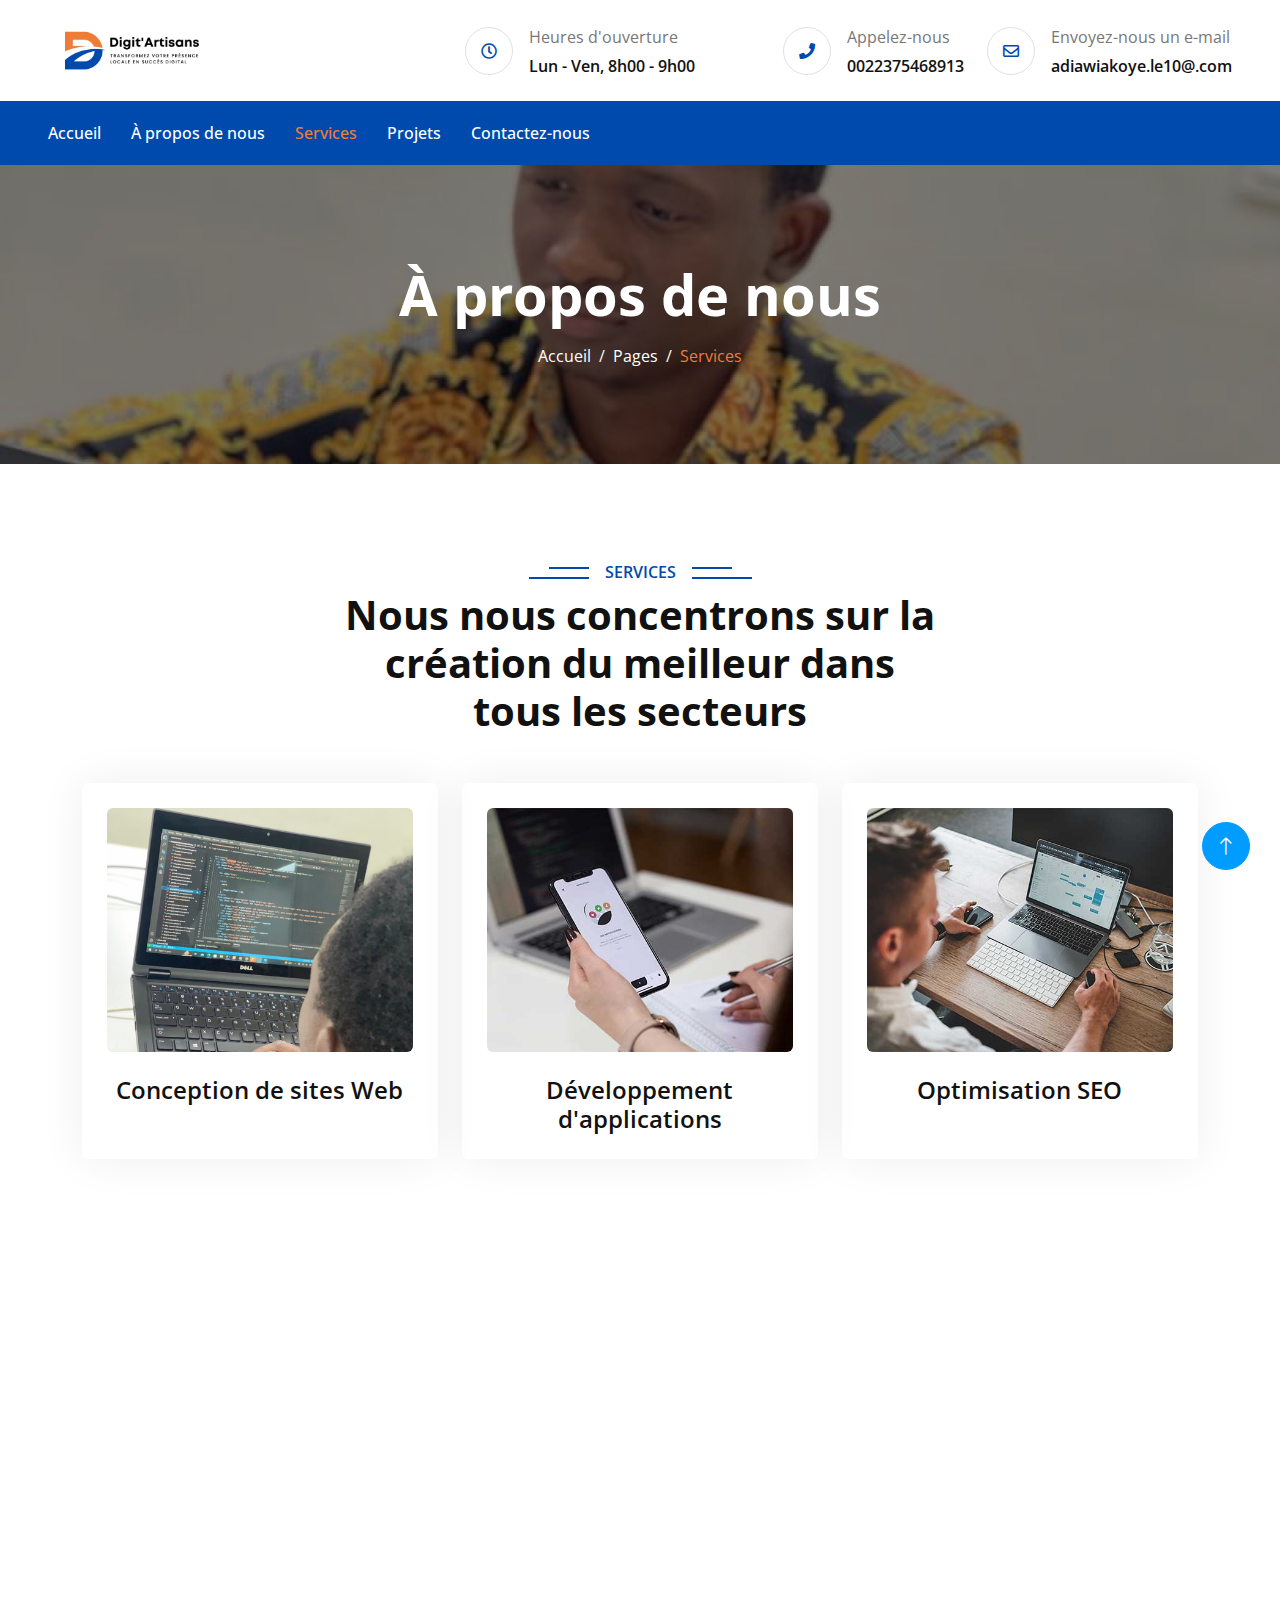
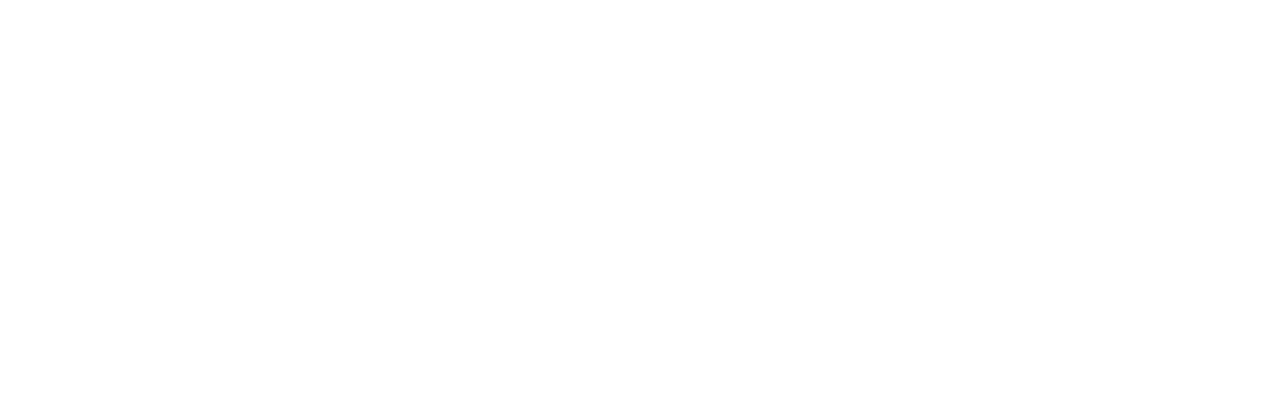
<file: service.html>
<!DOCTYPE html>
<html lang="en">

<head>
    <meta charset="utf-8">
    <title>Digit'Artisans</title>
    <meta content="width=device-width, initial-scale=1.0" name="viewport">
    <meta content="" name="keywords">
    <meta content="" name="description">

    <!-- Favicon -->
    <link href="img/favicon.ico" rel="icon">

    <!-- Google Web Fonts -->
    <link rel="preconnect" href="https://fonts.googleapis.com">
    <link rel="preconnect" href="https://fonts.gstatic.com" crossorigin>
    <link href="https://fonts.googleapis.com/css2?family=Open+Sans:wght@400;500;600;700&display=swap" rel="stylesheet">

    <!-- Icon Font Stylesheet -->
    <link href="https://cdnjs.cloudflare.com/ajax/libs/font-awesome/5.10.0/css/all.min.css" rel="stylesheet">
    <link href="https://cdn.jsdelivr.net/npm/bootstrap-icons@1.4.1/font/bootstrap-icons.css" rel="stylesheet">

    <!-- Libraries Stylesheet -->
    <link href="lib/animate/animate.min.css" rel="stylesheet">
    <link href="lib/owlcarousel/assets/owl.carousel.min.css" rel="stylesheet">
    <link href="lib/lightbox/css/lightbox.min.css" rel="stylesheet">

    <!-- Customized Bootstrap Stylesheet -->
    <link href="css/bootstrap.min.css" rel="stylesheet">

    <!-- Template Stylesheet -->
    <link href="css/style.css" rel="stylesheet">
</head>

<body>
    <!-- Spinner Start -->
    <div id="spinner" class="show bg-white position-fixed translate-middle w-100 vh-100 top-50 start-50 d-flex align-items-center justify-content-center">
        <div class="spinner-border position-relative text-primary" style="width: 6rem; height: 6rem;" role="status"></div>
        <i class="fa fa-laptop-code fa-2x text-primary position-absolute top-50 start-50 translate-middle"></i>
    </div>
    <!-- Spinner End -->


    <!-- Topbar Start -->
    <!-- <div class="container-fluid bg-light px-0 wow fadeIn" data-wow-delay="0.1s">
        <div class="row gx-0 align-items-center d-none d-lg-flex">
            <div class="col-lg-6 px-5 text-start">
                <ol class="breadcrumb mb-0">
                    <li class="breadcrumb-item"><a class="small text-secondary" href="#">Home</a></li>
                    <li class="breadcrumb-item"><a class="small text-secondary" href="#">Career</a></li>
                    <li class="breadcrumb-item"><a class="small text-secondary" href="#">Terms</a></li>
                    <li class="breadcrumb-item"><a class="small text-secondary" href="#">Privacy</a></li>
                </ol>
            </div>
            <div class="col-lg-6 px-5 text-end">
                <small>Follow us:</small>
                <div class="h-100 d-inline-flex align-items-center">
                    <a class="btn-square text-primary border-end rounded-0" href="https://facebook.com/freewebsitecode/"><i class="fab fa-facebook-f"></i></a>
                    <a class="btn-square text-primary border-end rounded-0" href="https://freewebsitecode.com/"><i class="fab fa-twitter"></i></a>
                    <a class="btn-square text-primary border-end rounded-0" href="https://freewebsitecode.com/"><i class="fab fa-linkedin-in"></i></a>
                    <a class="btn-square text-primary pe-0" href="https://youtube.com/freewebsitecode/"><i class="fab fa-youtube"></i></a>
                </div>
            </div>
        </div>
    </div> -->
    <!-- Topbar End -->


    <!-- Brand & Contact Start -->
    <div class="container-fluid py-4 px-5 wow fadeIn" data-wow-delay="0.1s">
        <div class="row align-items-center top-bar">
            <div class="col-lg-4 col-md-12 text-center text-lg-start">
                <a href="" class="navbar-brand m-0 p-0">
                    <!-- <h1 class="fw-bold text-primary m-0"><i class="fa fa-laptop-code me-3"></i>DGcom</h1> -->
                    <img style="width: 45%;" src="img/logo.png" alt="Logo"> 
                </a>
            </div>
            <div class="col-lg-8 col-md-7 d-none d-lg-block">
                <div class="row">
                    <div class="col-4">
                        <div class="d-flex align-items-center justify-content-end">
                            <div class="flex-shrink-0 btn-lg-square border rounded-circle">
                                <i class="far fa-clock" style="color: var(--primary);"></i>
                            </div>
                            <div class="ps-3">
                                <p class="mb-2">Heures d'ouverture</p>
                                <h6 class="mb-0">Lun - Ven, 8h00 - 9h00</h6>
                            </div>
                        </div>
                    </div>
                    <div class="col-4">
                        <div class="d-flex align-items-center justify-content-end">
                            <div class="flex-shrink-0 btn-lg-square border rounded-circle">
                                <i class="fa fa-phone" style="color: var(--primary);"></i>
                            </div>
                            <div class="ps-3">
                                <p class="mb-2">Appelez-nous</p>
                                <h6 class="mb-0">0022375468913</h6>
                            </div>
                        </div>
                    </div>
                    <div class="col-4">
                        <div class="d-flex align-items-center justify-content-end">
                            <div class="flex-shrink-0 btn-lg-square border rounded-circle">
                                <i class="far fa-envelope" style="color: var(--primary);"></i>
                            </div>
                            <div class="ps-3">
                                <p class="mb-2">Envoyez-nous un e-mail</p>
                                <h6 class="mb-0">adiawiakoye.le10@.com</h6>
                            </div>
                        </div>
                    </div>
                </div>
            </div>
        </div>
    </div>
    <!-- Brand & Contact End -->


    <!-- Navbar Start -->
    <nav style="background-color: var(--primary);" class="navbar navbar-expand-lg navbar-dark sticky-top py-lg-0 px-lg-5 wow fadeIn navbare" data-wow-delay="0.1s">
        <a href="#" class="navbar-brand ms-3 d-lg-none">MENU</a>
        <button type="button" class="navbar-toggler me-3" data-bs-toggle="collapse" data-bs-target="#navbarCollapse">
            <span class="navbar-toggler-icon"></span>
        </button>
        <div class="collapse navbar-collapse" id="navbarCollapse">
            <div class="navbar-nav me-auto p-3 p-lg-0">
                <a href="index.html" class="nav-item nav-link navitem " >Accueil</a>
                <a href="about.html" class="nav-item nav-link navitem">À propos de nous</a>
                <a href="service.html" class="nav-item nav-link active navitem">Services</a>
                <a href="project.html" class="nav-item nav-link navitem">Projets</a>
                <!-- <div class="nav-item dropdown">
                    <a href="#" class="nav-link dropdown-toggle navitem" data-bs-toggle="dropdown">Pages</a>
                    <div class="dropdown-menu border-0 rounded-0 rounded-bottom m-0">
                        <a href="feature.html" class="dropdown-item">Caractéristiques</a>
                        <a href="team.html" class="dropdown-item">Notre équipe</a>
                        <a href="testimonial.html" class="dropdown-item">Témoignage</a>
                        <a href="404.html" class="dropdown-item">404 Page</a>
                    </div>
                </div> -->
                <a href="contact.html" class="nav-item nav-link navitem">Contactez-nous</a>
            </div>
            <!-- <a href="#" class="btn btn-sm btn-light rounded-pill py-2 px-4 d-none d-lg-block">Get Started</a> -->
        </div>
    </nav>
    <!-- Navbar End -->


    <!-- Page Header Start -->
    <div class="container-fluid page-header py-5 mb-5 wow fadeIn" data-wow-delay="0.1s">
        <div class="container text-center py-5">
            <h1 class="display-4 text-white animated slideInDown mb-3">À propos de nous</h1>
            <nav aria-label="breadcrumb animated slideInDown">
                <ol class="breadcrumb justify-content-center mb-0">
                    <li class="breadcrumb-item"><a class="text-white" href="#">Accueil</a></li>
                    <li class="breadcrumb-item"><a class="text-white" href="#">Pages</a></li>
                    <li class="breadcrumb-item text-primary active" aria-current="page">Services</li>
                </ol>
            </nav>
        </div>
    </div>
    <!-- Page Header End -->


   <!-- Service Start -->
   <div class="container-xxl py-5">
    <div class="container">
        <div class="text-center mx-auto mb-5 wow fadeInUp" data-wow-delay="0.1s" style="max-width: 600px;">
            <h6 class="section-title bg-white text-center px-3" style="color: var(--primary);">Services</h6>
            <h1 class="display-6 mb-4">Nous nous concentrons sur la création du meilleur dans tous les secteurs</h1>
        </div>
        <div class="row g-4">
            <div class="col-lg-4 col-md-6 wow fadeInUp" data-wow-delay="0.1s">
                <a class="service-item d-block rounded text-center h-100 p-4" href="">
                    <img class="img-fluid rounded mb-4" src="img/service1.png" alt="">
                    <h4 class="mb-0">Conception de sites Web</h4>
                </a>
            </div>
            <div class="col-lg-4 col-md-6 wow fadeInUp" data-wow-delay="0.3s">
                <a class="service-item d-block rounded text-center h-100 p-4" href="">
                    <img class="img-fluid rounded mb-4" src="img/service-2.jpg" alt="">
                    <h4 class="mb-0">Développement d'applications</h4>
                </a>
            </div>
            <div class="col-lg-4 col-md-6 wow fadeInUp" data-wow-delay="0.5s">
                <a class="service-item d-block rounded text-center h-100 p-4" href="">
                    <img class="img-fluid rounded mb-4" src="img/service-3.jpg" alt="">
                    <h4 class="mb-0">Optimisation SEO</h4>
                </a>
            </div>
            <div class="col-lg-4 col-md-6 wow fadeInUp" data-wow-delay="0.1s">
                <a class="service-item d-block rounded text-center h-100 p-4" href="">
                    <img class="img-fluid rounded mb-4" src="img/service-4.jpg" alt="">
                    <h4 class="mb-0">Réalisation de contenu</h4>
                </a>
            </div>
            <div class="col-lg-4 col-md-6 wow fadeInUp" data-wow-delay="0.3s">
                <a class="service-item d-block rounded text-center h-100 p-4" href="">
                    <img class="img-fluid rounded mb-4" src="img/service-5.jpg" alt="">
                    <h4 class="mb-0">community management</h4>
                </a>
            </div>
            <div class="col-lg-4 col-md-6 wow fadeInUp" data-wow-delay="0.5s">
                <a class="service-item d-block rounded text-center h-100 p-4" href="">
                    <img class="img-fluid rounded mb-4" src="img/service-6.jpg" alt="">
                    <h4 class="mb-0">campagne publicitaire</h4>
                </a>
            </div>
        </div>
    </div>
</div>
<!-- Service End -->


    <!-- Testimonial Start -->
    <!-- <div class="container-xxl py-5">
        <div class="container">
            <div class="text-center mx-auto mb-5 wow fadeInUp" data-wow-delay="0.1s" style="max-width: 600px;">
                <h6 class="section-title bg-white text-center text-primary px-3">Testimonial</h6>
                <h1 class="display-6 mb-4">What Our Clients Say!</h1>
            </div>
            <div class="owl-carousel testimonial-carousel wow fadeInUp" data-wow-delay="0.1s">
                <div class="testimonial-item bg-light rounded p-4">
                    <div class="d-flex align-items-center mb-4">
                        <img class="flex-shrink-0 rounded-circle border p-1" src="img/testimonial-1.jpg" alt="">
                        <div class="ms-4">
                            <h5 class="mb-1">Client Name</h5>
                            <span>Profession</span>
                        </div>
                    </div>
                    <p class="mb-0">Tempor erat elitr rebum at clita. Diam dolor diam ipsum sit diam amet diam et eos. Clita erat ipsum et lorem et sit.</p>
                </div>
                <div class="testimonial-item bg-light rounded p-4">
                    <div class="d-flex align-items-center mb-4">
                        <img class="flex-shrink-0 rounded-circle border p-1" src="img/testimonial-2.jpg" alt="">
                        <div class="ms-4">
                            <h5 class="mb-1">Client Name</h5>
                            <span>Profession</span>
                        </div>
                    </div>
                    <p class="mb-0">Tempor erat elitr rebum at clita. Diam dolor diam ipsum sit diam amet diam et eos. Clita erat ipsum et lorem et sit.</p>
                </div>
                <div class="testimonial-item bg-light rounded p-4">
                    <div class="d-flex align-items-center mb-4">
                        <img class="flex-shrink-0 rounded-circle border p-1" src="img/testimonial-3.jpg" alt="">
                        <div class="ms-4">
                            <h5 class="mb-1">Client Name</h5>
                            <span>Profession</span>
                        </div>
                    </div>
                    <p class="mb-0">Tempor erat elitr rebum at clita. Diam dolor diam ipsum sit diam amet diam et eos. Clita erat ipsum et lorem et sit.</p>
                </div>
                <div class="testimonial-item bg-light rounded p-4">
                    <div class="d-flex align-items-center mb-4">
                        <img class="flex-shrink-0 rounded-circle border p-1" src="img/testimonial-4.jpg" alt="">
                        <div class="ms-4">
                            <h5 class="mb-1">Client Name</h5>
                            <span>Profession</span>
                        </div>
                    </div>
                    <p class="mb-0">Tempor erat elitr rebum at clita. Diam dolor diam ipsum sit diam amet diam et eos. Clita erat ipsum et lorem et sit.</p>
                </div>
            </div>
        </div>
    </div> -->
    <!-- Testimonial End -->


    <!-- Footer Start -->
    <div class="container-fluid bg-dark text-body footer mt-5 pt-5 wow fadeIn" data-wow-delay="0.1s">
        <div class="container py-5">
            <div class="row g-5">
                <div class="col-lg-3 col-md-6">
                    <h5 class="text-light mb-4">Address</h5>
                    <p class="mb-2"><i class="fa fa-map-marker-alt me-3"></i>1008 Logements, Bamako, Mali</p>
                    <p class="mb-2"><i class="fa fa-phone-alt me-3"></i>+22375468913</p>
                    <p class="mb-2"><i class="fa fa-envelope me-3"></i>adiawaikoye.le10@gmail.com</p>
                    <div class="d-flex pt-2">
                        <a class="btn btn-square btn-outline-secondary rounded-circle me-1" href=""><i class="fab fa-twitter"></i></a>
                        <a class="btn btn-square btn-outline-secondary rounded-circle me-1" href=""><i class="fab fa-facebook-f"></i></a>
                        <a class="btn btn-square btn-outline-secondary rounded-circle me-1" href=""><i class="fab fa-youtube"></i></a>
                        <a class="btn btn-square btn-outline-secondary rounded-circle me-0" href=""><i class="fab fa-linkedin-in"></i></a>
                    </div>
                </div>
                <div class="col-lg-3 col-md-6">
                    <h5 class="text-light mb-4">Liens rapides</h5>
                    <a class="btn btn-link" href="">About Us</a>
                    <a class="btn btn-link" href="">À propos de nous</a>
                    <a class="btn btn-link" href="">Nos services</a>
                    <a class="btn btn-link" href="">Conditions générales</a>
                    <a class="btn btn-link" href="">Support</a>
                </div>
                <div class="col-lg-3 col-md-6">
                    <h5 class="text-light mb-4">Gallery</h5>
                    <div class="row g-2">
                        <div class="col-4">
                            <img class="img-fluid rounded" src="img/project-1.jpg" alt="Image">
                        </div>
                        <div class="col-4">
                            <img class="img-fluid rounded" src="img/project-2.jpg" alt="Image">
                        </div>
                        <div class="col-4">
                            <img class="img-fluid rounded" src="img/project-3.jpg" alt="Image">
                        </div>
                        <div class="col-4">
                            <img class="img-fluid rounded" src="img/project-4.jpg" alt="Image">
                        </div>
                        <div class="col-4">
                            <img class="img-fluid rounded" src="img/project-5.jpg" alt="Image">
                        </div>
                        <div class="col-4">
                            <img class="img-fluid rounded" src="img/project-6.jpg" alt="Image">
                        </div>
                    </div>
                </div>
                <!-- <div class="col-lg-3 col-md-6">
                    <h5 class="text-light mb-4">Newsletter</h5>
                    <p>Dolor amet sit justo amet elitr clita ipsum elitr est.</p>
                    <div class="position-relative mx-auto" style="max-width: 400px;">
                        <input class="form-control bg-transparent border-secondary w-100 py-3 ps-4 pe-5" type="text" placeholder="Your email">
                        <button type="button" class="btn btn-primary py-2 position-absolute top-0 end-0 mt-2 me-2">SignUp</button>
                    </div>
                </div> -->
            </div>
        </div>
        <!-- <div class="container-fluid copyright">
            <div class="container">
                <div class="row">
                    <div class="col-md-6 text-center text-md-start mb-3 mb-md-0">
                        &copy; <a href="https://freewebsitecode.com/">Your Site Name</a>, All Right Reserved.
                    </div>
                    <div class="col-md-6 text-center text-md-end">
                        
                        Designed By <a href="https://freewebsitecode.com/">Free Website Code</a>
                    </div>
                </div>
            </div>
        </div> -->
    </div>
    <!-- Footer End -->


    <!-- Back to Top -->
    <a href="#" class="btn btn-lg btn-primary btn-lg-square rounded-circle back-to-top"><i class="bi bi-arrow-up"></i></a>


    <!-- JavaScript Libraries -->
    <script src="https://code.jquery.com/jquery-3.4.1.min.js"></script>
    <script src="https://cdn.jsdelivr.net/npm/bootstrap@5.0.0/dist/js/bootstrap.bundle.min.js"></script>
    <script src="lib/wow/wow.min.js"></script>
    <script src="lib/easing/easing.min.js"></script>
    <script src="lib/waypoints/waypoints.min.js"></script>
    <script src="lib/counterup/counterup.min.js"></script>
    <script src="lib/owlcarousel/owl.carousel.min.js"></script>
    <script src="lib/lightbox/js/lightbox.min.js"></script>

    <!-- Template Javascript -->
    <script src="js/main.js"></script>
</body>

</html>
</file>
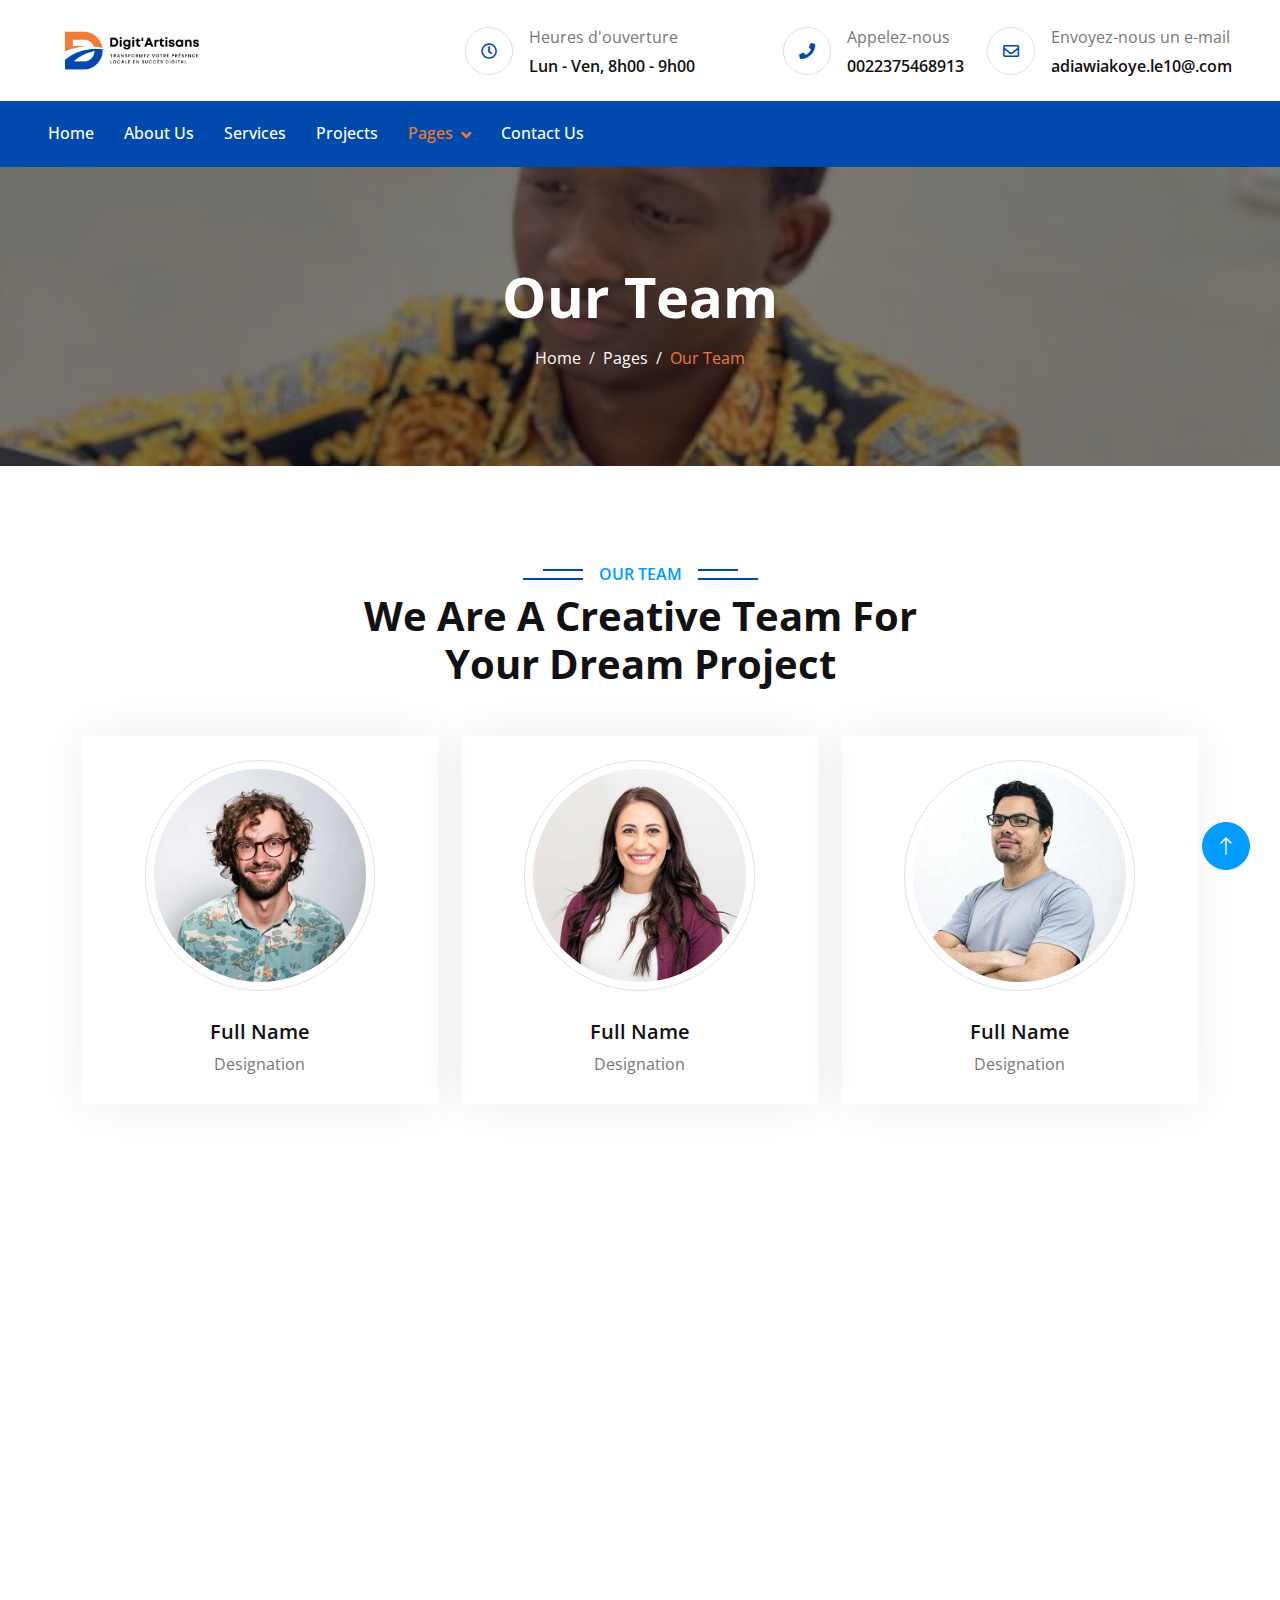
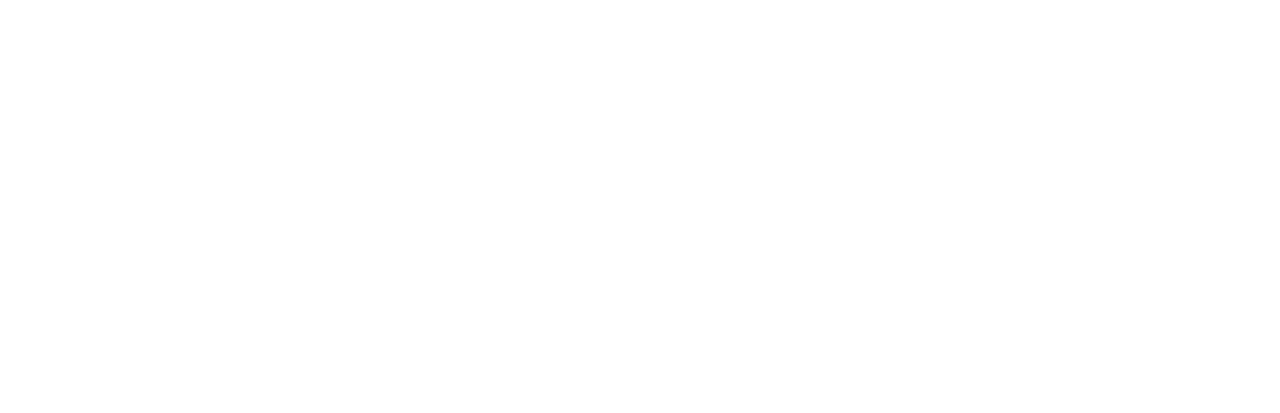
<file: team.html>
<!DOCTYPE html>
<html lang="en">

<head>
    <meta charset="utf-8">
    <title>DGcom - Web Design Agency HTML Template</title>
    <meta content="width=device-width, initial-scale=1.0" name="viewport">
    <meta content="" name="keywords">
    <meta content="" name="description">

    <!-- Favicon -->
    <link href="img/favicon.ico" rel="icon">

    <!-- Google Web Fonts -->
    <link rel="preconnect" href="https://fonts.googleapis.com">
    <link rel="preconnect" href="https://fonts.gstatic.com" crossorigin>
    <link href="https://fonts.googleapis.com/css2?family=Open+Sans:wght@400;500;600;700&display=swap" rel="stylesheet">

    <!-- Icon Font Stylesheet -->
    <link href="https://cdnjs.cloudflare.com/ajax/libs/font-awesome/5.10.0/css/all.min.css" rel="stylesheet">
    <link href="https://cdn.jsdelivr.net/npm/bootstrap-icons@1.4.1/font/bootstrap-icons.css" rel="stylesheet">

    <!-- Libraries Stylesheet -->
    <link href="lib/animate/animate.min.css" rel="stylesheet">
    <link href="lib/owlcarousel/assets/owl.carousel.min.css" rel="stylesheet">
    <link href="lib/lightbox/css/lightbox.min.css" rel="stylesheet">

    <!-- Customized Bootstrap Stylesheet -->
    <link href="css/bootstrap.min.css" rel="stylesheet">

    <!-- Template Stylesheet -->
    <link href="css/style.css" rel="stylesheet">
</head>

<body>
    <!-- Spinner Start -->
    <div id="spinner" class="show bg-white position-fixed translate-middle w-100 vh-100 top-50 start-50 d-flex align-items-center justify-content-center">
        <div class="spinner-border position-relative text-primary" style="width: 6rem; height: 6rem;" role="status"></div>
        <i class="fa fa-laptop-code fa-2x text-primary position-absolute top-50 start-50 translate-middle"></i>
    </div>
    <!-- Spinner End -->


    <!-- Topbar Start -->
    <!-- <div class="container-fluid bg-light px-0 wow fadeIn" data-wow-delay="0.1s">
        <div class="row gx-0 align-items-center d-none d-lg-flex">
            <div class="col-lg-6 px-5 text-start">
                <ol class="breadcrumb mb-0">
                    <li class="breadcrumb-item"><a class="small text-secondary" href="#">Home</a></li>
                    <li class="breadcrumb-item"><a class="small text-secondary" href="#">Career</a></li>
                    <li class="breadcrumb-item"><a class="small text-secondary" href="#">Terms</a></li>
                    <li class="breadcrumb-item"><a class="small text-secondary" href="#">Privacy</a></li>
                </ol>
            </div>
            <div class="col-lg-6 px-5 text-end">
                <small>Follow us:</small>
                <div class="h-100 d-inline-flex align-items-center">
                    <a class="btn-square text-primary border-end rounded-0" href="https://facebook.com/freewebsitecode/"><i class="fab fa-facebook-f"></i></a>
                    <a class="btn-square text-primary border-end rounded-0" href="https://freewebsitecode.com/"><i class="fab fa-twitter"></i></a>
                    <a class="btn-square text-primary border-end rounded-0" href="https://freewebsitecode.com/"><i class="fab fa-linkedin-in"></i></a>
                    <a class="btn-square text-primary pe-0" href="https://youtube.com/freewebsitecode/"><i class="fab fa-youtube"></i></a>
                </div>
            </div>
        </div>
    </div> -->
    <!-- Topbar End -->


    <!-- Brand & Contact Start -->
    <div class="container-fluid py-4 px-5 wow fadeIn" data-wow-delay="0.1s">
        <div class="row align-items-center top-bar">
            <div class="col-lg-4 col-md-12 text-center text-lg-start">
                <a href="" class="navbar-brand m-0 p-0">
                    <!-- <h1 class="fw-bold text-primary m-0"><i class="fa fa-laptop-code me-3"></i>DGcom</h1> -->
                    <img style="width: 45%;" src="img/logo.png" alt="Logo"> 
                </a>
            </div>
            <div class="col-lg-8 col-md-7 d-none d-lg-block">
                <div class="row">
                    <div class="col-4">
                        <div class="d-flex align-items-center justify-content-end">
                            <div class="flex-shrink-0 btn-lg-square border rounded-circle">
                                <i class="far fa-clock" style="color: var(--primary);"></i>
                            </div>
                            <div class="ps-3">
                                <p class="mb-2">Heures d'ouverture</p>
                                <h6 class="mb-0">Lun - Ven, 8h00 - 9h00</h6>
                            </div>
                        </div>
                    </div>
                    <div class="col-4">
                        <div class="d-flex align-items-center justify-content-end">
                            <div class="flex-shrink-0 btn-lg-square border rounded-circle">
                                <i class="fa fa-phone" style="color: var(--primary);"></i>
                            </div>
                            <div class="ps-3">
                                <p class="mb-2">Appelez-nous</p>
                                <h6 class="mb-0">0022375468913</h6>
                            </div>
                        </div>
                    </div>
                    <div class="col-4">
                        <div class="d-flex align-items-center justify-content-end">
                            <div class="flex-shrink-0 btn-lg-square border rounded-circle">
                                <i class="far fa-envelope" style="color: var(--primary);"></i>
                            </div>
                            <div class="ps-3">
                                <p class="mb-2">Envoyez-nous un e-mail</p>
                                <h6 class="mb-0">adiawiakoye.le10@.com</h6>
                            </div>
                        </div>
                    </div>
                </div>
            </div>
        </div>
    </div>
    <!-- Brand & Contact End -->


    <!-- Navbar Start -->
    <nav style="background-color: var(--primary);" class="navbar navbar-expand-lg navbar-dark sticky-top py-lg-0 px-lg-5 wow fadeIn navbare" data-wow-delay="0.1s">
        <a href="#" class="navbar-brand ms-3 d-lg-none">MENU</a>
        <button type="button" class="navbar-toggler me-3" data-bs-toggle="collapse" data-bs-target="#navbarCollapse">
            <span class="navbar-toggler-icon"></span>
        </button>
        <div class="collapse navbar-collapse" id="navbarCollapse">
            <div class="navbar-nav me-auto p-3 p-lg-0">
                <a href="index.html" class="nav-item nav-link navitem " >Home</a>
                <a href="about.html" class="nav-item nav-link navitem">About Us</a>
                <a href="service.html" class="nav-item nav-link navitem">Services</a>
                <a href="project.html" class="nav-item nav-link navitem">Projects</a>
                <div class="nav-item dropdown">
                    <a href="#" class="nav-link dropdown-toggle navitem active" data-bs-toggle="dropdown">Pages</a>
                    <div class="dropdown-menu border-0 rounded-0 rounded-bottom m-0">
                        <a href="feature.html" class="dropdown-item">Features</a>
                        <a href="team.html" class="dropdown-item">Our Team</a>
                        <a href="testimonial.html" class="dropdown-item">Testimonial</a>
                        <!-- <a href="404.html" class="dropdown-item">404 Page</a> -->
                    </div>
                </div>
                <a href="contact.html" class="nav-item nav-link navitem">Contact Us</a>
            </div>
            <!-- <a href="#" class="btn btn-sm btn-light rounded-pill py-2 px-4 d-none d-lg-block">Get Started</a> -->
        </div>
    </nav>
    <!-- Navbar End -->


    <!-- Page Header Start -->
    <div class="container-fluid page-header py-5 mb-5 wow fadeIn" data-wow-delay="0.1s">
        <div class="container text-center py-5">
            <h1 class="display-4 text-white animated slideInDown mb-3">Our Team</h1>
            <nav aria-label="breadcrumb animated slideInDown">
                <ol class="breadcrumb justify-content-center mb-0">
                    <li class="breadcrumb-item"><a class="text-white" href="#">Home</a></li>
                    <li class="breadcrumb-item"><a class="text-white" href="#">Pages</a></li>
                    <li class="breadcrumb-item text-primary active" aria-current="page">Our Team</li>
                </ol>
            </nav>
        </div>
    </div>
    <!-- Page Header End -->


    <!-- Team Start -->
    <div class="container-xxl py-5">
        <div class="container">
            <div class="text-center mx-auto mb-5 wow fadeInUp" data-wow-delay="0.1s" style="max-width: 600px;">
                <h6 class="section-title bg-white text-center text-primary px-3">Our Team</h6>
                <h1 class="display-6 mb-4">We Are A Creative Team For Your Dream Project</h1>
            </div>
            <div class="row g-4">
                <div class="col-lg-4 col-md-6 wow fadeInUp" data-wow-delay="0.1s">
                    <div class="team-item text-center p-4">
                        <img class="img-fluid border rounded-circle w-75 p-2 mb-4" src="img/team-1.jpg" alt="">
                        <div class="team-text">
                            <div class="team-title">
                                <h5>Full Name</h5>
                                <span>Designation</span>
                            </div>
                            <div class="team-social">
                                <a class="btn btn-square btn-primary rounded-circle" href=""><i class="fab fa-facebook-f"></i></a>
                                <a class="btn btn-square btn-primary rounded-circle" href=""><i class="fab fa-twitter"></i></a>
                                <a class="btn btn-square btn-primary rounded-circle" href=""><i class="fab fa-instagram"></i></a>
                            </div>
                        </div>
                    </div>
                </div>
                <div class="col-lg-4 col-md-6 wow fadeInUp" data-wow-delay="0.3s">
                    <div class="team-item text-center p-4">
                        <img class="img-fluid border rounded-circle w-75 p-2 mb-4" src="img/team-2.jpg" alt="">
                        <div class="team-text">
                            <div class="team-title">
                                <h5>Full Name</h5>
                                <span>Designation</span>
                            </div>
                            <div class="team-social">
                                <a class="btn btn-square btn-primary rounded-circle" href=""><i class="fab fa-facebook-f"></i></a>
                                <a class="btn btn-square btn-primary rounded-circle" href=""><i class="fab fa-twitter"></i></a>
                                <a class="btn btn-square btn-primary rounded-circle" href=""><i class="fab fa-instagram"></i></a>
                            </div>
                        </div>
                    </div>
                </div>
                <div class="col-lg-4 col-md-6 wow fadeInUp" data-wow-delay="0.5s">
                    <div class="team-item text-center p-4">
                        <img class="img-fluid border rounded-circle w-75 p-2 mb-4" src="img/team-3.jpg" alt="">
                        <div class="team-text">
                            <div class="team-title">
                                <h5>Full Name</h5>
                                <span>Designation</span>
                            </div>
                            <div class="team-social">
                                <a class="btn btn-square btn-primary rounded-circle" href=""><i class="fab fa-facebook-f"></i></a>
                                <a class="btn btn-square btn-primary rounded-circle" href=""><i class="fab fa-twitter"></i></a>
                                <a class="btn btn-square btn-primary rounded-circle" href=""><i class="fab fa-instagram"></i></a>
                            </div>
                        </div>
                    </div>
                </div>
                <div class="col-lg-4 col-md-6 wow fadeInUp" data-wow-delay="0.1s">
                    <div class="team-item text-center p-4">
                        <img class="img-fluid border rounded-circle w-75 p-2 mb-4" src="img/team-2.jpg" alt="">
                        <div class="team-text">
                            <div class="team-title">
                                <h5>Full Name</h5>
                                <span>Designation</span>
                            </div>
                            <div class="team-social">
                                <a class="btn btn-square btn-primary rounded-circle" href=""><i class="fab fa-facebook-f"></i></a>
                                <a class="btn btn-square btn-primary rounded-circle" href=""><i class="fab fa-twitter"></i></a>
                                <a class="btn btn-square btn-primary rounded-circle" href=""><i class="fab fa-instagram"></i></a>
                            </div>
                        </div>
                    </div>
                </div>
                <div class="col-lg-4 col-md-6 wow fadeInUp" data-wow-delay="0.3s">
                    <div class="team-item text-center p-4">
                        <img class="img-fluid border rounded-circle w-75 p-2 mb-4" src="img/team-3.jpg" alt="">
                        <div class="team-text">
                            <div class="team-title">
                                <h5>Full Name</h5>
                                <span>Designation</span>
                            </div>
                            <div class="team-social">
                                <a class="btn btn-square btn-primary rounded-circle" href=""><i class="fab fa-facebook-f"></i></a>
                                <a class="btn btn-square btn-primary rounded-circle" href=""><i class="fab fa-twitter"></i></a>
                                <a class="btn btn-square btn-primary rounded-circle" href=""><i class="fab fa-instagram"></i></a>
                            </div>
                        </div>
                    </div>
                </div>
                <div class="col-lg-4 col-md-6 wow fadeInUp" data-wow-delay="0.5s">
                    <div class="team-item text-center p-4">
                        <img class="img-fluid border rounded-circle w-75 p-2 mb-4" src="img/team-1.jpg" alt="">
                        <div class="team-text">
                            <div class="team-title">
                                <h5>Full Name</h5>
                                <span>Designation</span>
                            </div>
                            <div class="team-social">
                                <a class="btn btn-square btn-primary rounded-circle" href=""><i class="fab fa-facebook-f"></i></a>
                                <a class="btn btn-square btn-primary rounded-circle" href=""><i class="fab fa-twitter"></i></a>
                                <a class="btn btn-square btn-primary rounded-circle" href=""><i class="fab fa-instagram"></i></a>
                            </div>
                        </div>
                    </div>
                </div>
            </div>
        </div>
    </div>
    <!-- Team End -->


    <!-- Footer Start -->
    <div class="container-fluid bg-dark text-body footer mt-5 pt-5 wow fadeIn" data-wow-delay="0.1s">
        <div class="container py-5">
            <div class="row g-5">
                <div class="col-lg-3 col-md-6">
                    <h5 class="text-light mb-4">Address</h5>
                    <p class="mb-2"><i class="fa fa-map-marker-alt me-3"></i>123 Street, New York, USA</p>
                    <p class="mb-2"><i class="fa fa-phone-alt me-3"></i>+012 345 67890</p>
                    <p class="mb-2"><i class="fa fa-envelope me-3"></i>info@example.com</p>
                    <div class="d-flex pt-2">
                        <a class="btn btn-square btn-outline-secondary rounded-circle me-1" href="https://freewebsitecode.com/"><i class="fab fa-twitter"></i></a>
                        <a class="btn btn-square btn-outline-secondary rounded-circle me-1" href="https://facebook.com/freewebsitecode/"><i class="fab fa-facebook-f"></i></a>
                        <a class="btn btn-square btn-outline-secondary rounded-circle me-1" href="https://youtube.com/freewebsitecode/"><i class="fab fa-youtube"></i></a>
                        <a class="btn btn-square btn-outline-secondary rounded-circle me-0" href="https://freewebsitecode.com/"><i class="fab fa-linkedin-in"></i></a>
                    </div>
                </div>
                <div class="col-lg-3 col-md-6">
                    <h5 class="text-light mb-4">Quick Links</h5>
                    <a class="btn btn-link" href="">About Us</a>
                    <a class="btn btn-link" href="">Contact Us</a>
                    <a class="btn btn-link" href="">Our Services</a>
                    <a class="btn btn-link" href="">Terms & Condition</a>
                    <a class="btn btn-link" href="">Support</a>
                </div>
                <div class="col-lg-3 col-md-6">
                    <h5 class="text-light mb-4">Gallery</h5>
                    <div class="row g-2">
                        <div class="col-4">
                            <img class="img-fluid rounded" src="img/project-1.jpg" alt="Image">
                        </div>
                        <div class="col-4">
                            <img class="img-fluid rounded" src="img/project-2.jpg" alt="Image">
                        </div>
                        <div class="col-4">
                            <img class="img-fluid rounded" src="img/project-3.jpg" alt="Image">
                        </div>
                        <div class="col-4">
                            <img class="img-fluid rounded" src="img/project-4.jpg" alt="Image">
                        </div>
                        <div class="col-4">
                            <img class="img-fluid rounded" src="img/project-5.jpg" alt="Image">
                        </div>
                        <div class="col-4">
                            <img class="img-fluid rounded" src="img/project-6.jpg" alt="Image">
                        </div>
                    </div>
                </div>
                <div class="col-lg-3 col-md-6">
                    <h5 class="text-light mb-4">Newsletter</h5>
                    <p>Dolor amet sit justo amet elitr clita ipsum elitr est.</p>
                    <div class="position-relative mx-auto" style="max-width: 400px;">
                        <input class="form-control bg-transparent border-secondary w-100 py-3 ps-4 pe-5" type="text" placeholder="Your email">
                        <button type="button" class="btn btn-primary py-2 position-absolute top-0 end-0 mt-2 me-2">SignUp</button>
                    </div>
                </div>
            </div>
        </div>
        <div class="container-fluid copyright">
            <div class="container">
                <div class="row">
                    <div class="col-md-6 text-center text-md-start mb-3 mb-md-0">
                        &copy; <a href="https://freewebsitecode.com/">Your Site Name</a>, All Right Reserved.
                    </div>
                    <div class="col-md-6 text-center text-md-end">
                        
                        Designed By <a href="https://freewebsitecode.com/">Free Website Code</a>
                    </div>
                </div>
            </div>
        </div>
    </div>
    <!-- Footer End -->


    <!-- Back to Top -->
    <a href="#" class="btn btn-lg btn-primary btn-lg-square rounded-circle back-to-top"><i class="bi bi-arrow-up"></i></a>


    <!-- JavaScript Libraries -->
    <script src="https://code.jquery.com/jquery-3.4.1.min.js"></script>
    <script src="https://cdn.jsdelivr.net/npm/bootstrap@5.0.0/dist/js/bootstrap.bundle.min.js"></script>
    <script src="lib/wow/wow.min.js"></script>
    <script src="lib/easing/easing.min.js"></script>
    <script src="lib/waypoints/waypoints.min.js"></script>
    <script src="lib/counterup/counterup.min.js"></script>
    <script src="lib/owlcarousel/owl.carousel.min.js"></script>
    <script src="lib/lightbox/js/lightbox.min.js"></script>

    <!-- Template Javascript -->
    <script src="js/main.js"></script>
</body>

</html>
</file>
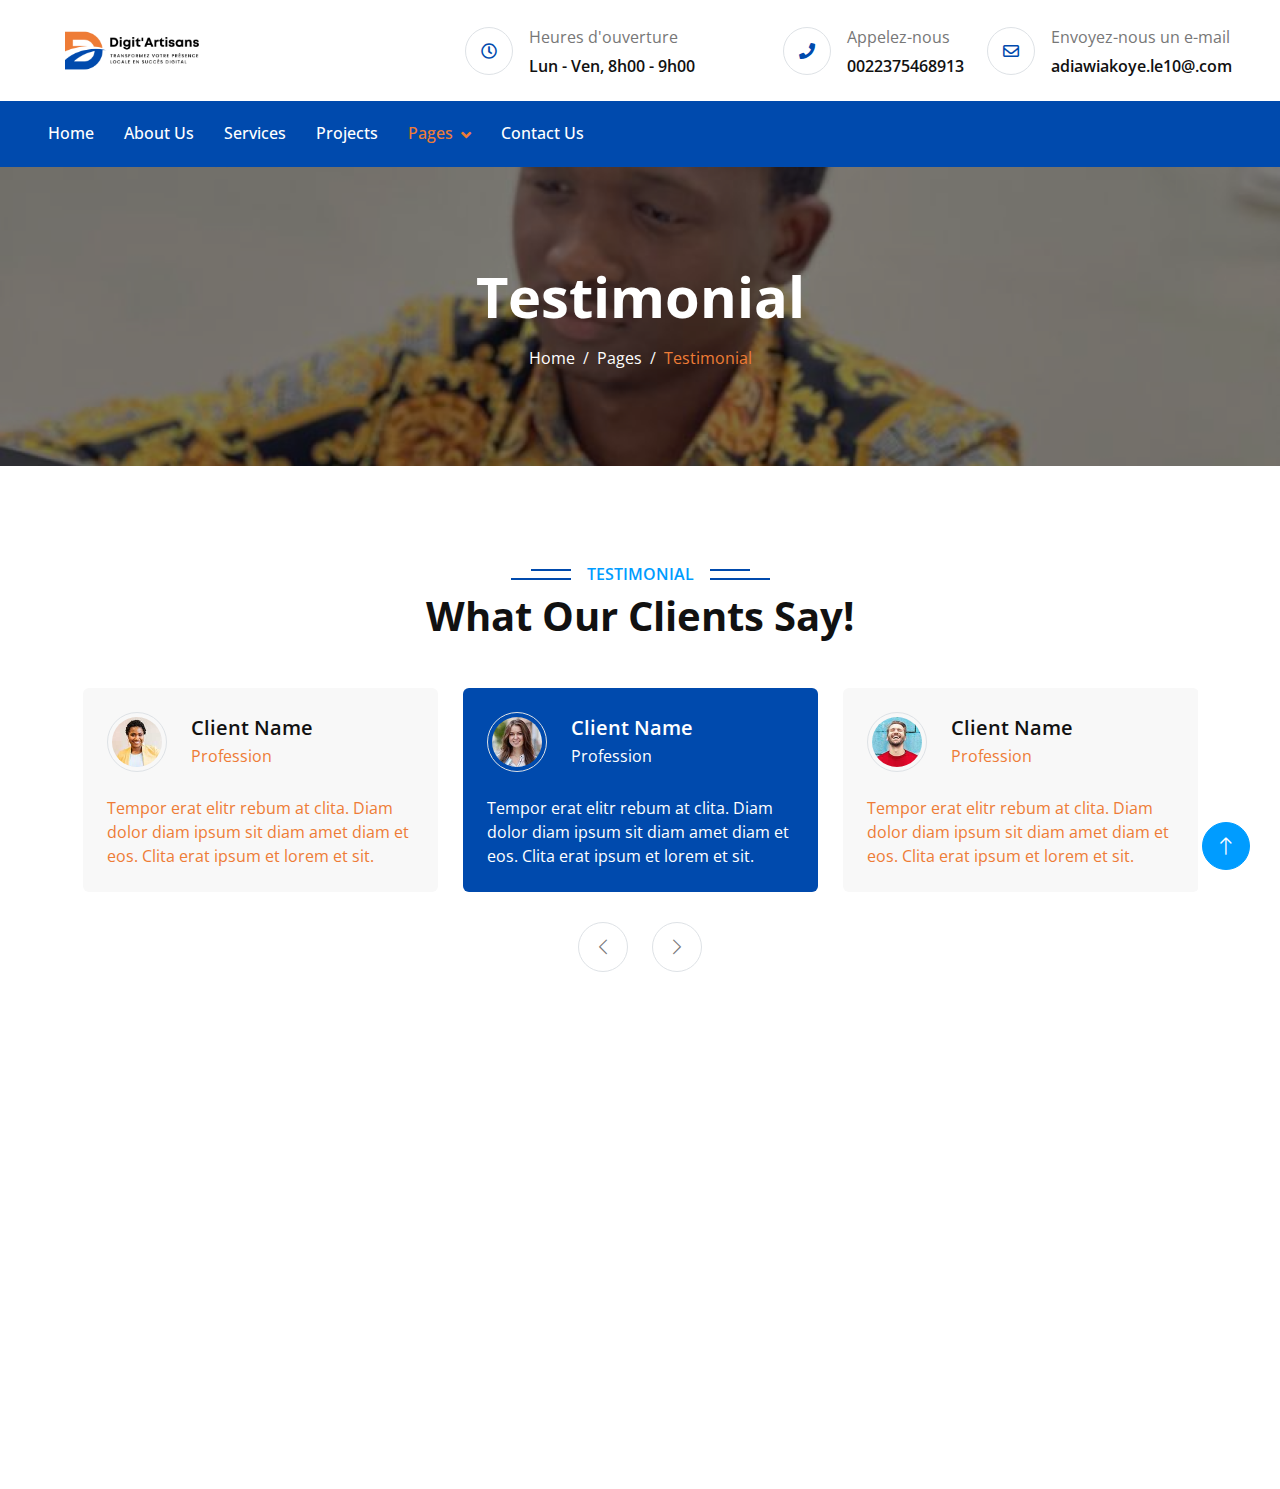
<file: testimonial.html>
<!DOCTYPE html>
<html lang="en">

<head>
    <meta charset="utf-8">
    <title>DGcom - Web Design Agency HTML Template</title>
    <meta content="width=device-width, initial-scale=1.0" name="viewport">
    <meta content="" name="keywords">
    <meta content="" name="description">

    <!-- Favicon -->
    <link href="img/favicon.ico" rel="icon">

    <!-- Google Web Fonts -->
    <link rel="preconnect" href="https://fonts.googleapis.com">
    <link rel="preconnect" href="https://fonts.gstatic.com" crossorigin>
    <link href="https://fonts.googleapis.com/css2?family=Open+Sans:wght@400;500;600;700&display=swap" rel="stylesheet">

    <!-- Icon Font Stylesheet -->
    <link href="https://cdnjs.cloudflare.com/ajax/libs/font-awesome/5.10.0/css/all.min.css" rel="stylesheet">
    <link href="https://cdn.jsdelivr.net/npm/bootstrap-icons@1.4.1/font/bootstrap-icons.css" rel="stylesheet">

    <!-- Libraries Stylesheet -->
    <link href="lib/animate/animate.min.css" rel="stylesheet">
    <link href="lib/owlcarousel/assets/owl.carousel.min.css" rel="stylesheet">
    <link href="lib/lightbox/css/lightbox.min.css" rel="stylesheet">

    <!-- Customized Bootstrap Stylesheet -->
    <link href="css/bootstrap.min.css" rel="stylesheet">

    <!-- Template Stylesheet -->
    <link href="css/style.css" rel="stylesheet">
</head>

<body>
    <!-- Spinner Start -->
    <div id="spinner" class="show bg-white position-fixed translate-middle w-100 vh-100 top-50 start-50 d-flex align-items-center justify-content-center">
        <div class="spinner-border position-relative text-primary" style="width: 6rem; height: 6rem;" role="status"></div>
        <i class="fa fa-laptop-code fa-2x text-primary position-absolute top-50 start-50 translate-middle"></i>
    </div>
    <!-- Spinner End -->


    <!-- Topbar Start -->
    <!-- <div class="container-fluid bg-light px-0 wow fadeIn" data-wow-delay="0.1s">
        <div class="row gx-0 align-items-center d-none d-lg-flex">
            <div class="col-lg-6 px-5 text-start">
                <ol class="breadcrumb mb-0">
                    <li class="breadcrumb-item"><a class="small text-secondary" href="#">Home</a></li>
                    <li class="breadcrumb-item"><a class="small text-secondary" href="#">Career</a></li>
                    <li class="breadcrumb-item"><a class="small text-secondary" href="#">Terms</a></li>
                    <li class="breadcrumb-item"><a class="small text-secondary" href="#">Privacy</a></li>
                </ol>
            </div>
            <div class="col-lg-6 px-5 text-end">
                <small>Follow us:</small>
                <div class="h-100 d-inline-flex align-items-center">
                    <a class="btn-square text-primary border-end rounded-0" href="https://facebook.com/freewebsitecode/"><i class="fab fa-facebook-f"></i></a>
                    <a class="btn-square text-primary border-end rounded-0" href="https://freewebsitecode.com/"><i class="fab fa-twitter"></i></a>
                    <a class="btn-square text-primary border-end rounded-0" href="https://freewebsitecode.com/"><i class="fab fa-linkedin-in"></i></a>
                    <a class="btn-square text-primary pe-0" href="https://youtube.com/freewebsitecode/"><i class="fab fa-youtube"></i></a>
                </div>
            </div>
        </div>
    </div> -->
    <!-- Topbar End -->


    <!-- Brand & Contact Start -->
    <div class="container-fluid py-4 px-5 wow fadeIn" data-wow-delay="0.1s">
        <div class="row align-items-center top-bar">
            <div class="col-lg-4 col-md-12 text-center text-lg-start">
                <a href="" class="navbar-brand m-0 p-0">
                    <!-- <h1 class="fw-bold text-primary m-0"><i class="fa fa-laptop-code me-3"></i>DGcom</h1> -->
                    <img style="width: 45%;" src="img/logo.png" alt="Logo"> 
                </a>
            </div>
            <div class="col-lg-8 col-md-7 d-none d-lg-block">
                <div class="row">
                    <div class="col-4">
                        <div class="d-flex align-items-center justify-content-end">
                            <div class="flex-shrink-0 btn-lg-square border rounded-circle">
                                <i class="far fa-clock" style="color: var(--primary);"></i>
                            </div>
                            <div class="ps-3">
                                <p class="mb-2">Heures d'ouverture</p>
                                <h6 class="mb-0">Lun - Ven, 8h00 - 9h00</h6>
                            </div>
                        </div>
                    </div>
                    <div class="col-4">
                        <div class="d-flex align-items-center justify-content-end">
                            <div class="flex-shrink-0 btn-lg-square border rounded-circle">
                                <i class="fa fa-phone" style="color: var(--primary);"></i>
                            </div>
                            <div class="ps-3">
                                <p class="mb-2">Appelez-nous</p>
                                <h6 class="mb-0">0022375468913</h6>
                            </div>
                        </div>
                    </div>
                    <div class="col-4">
                        <div class="d-flex align-items-center justify-content-end">
                            <div class="flex-shrink-0 btn-lg-square border rounded-circle">
                                <i class="far fa-envelope" style="color: var(--primary);"></i>
                            </div>
                            <div class="ps-3">
                                <p class="mb-2">Envoyez-nous un e-mail</p>
                                <h6 class="mb-0">adiawiakoye.le10@.com</h6>
                            </div>
                        </div>
                    </div>
                </div>
            </div>
        </div>
    </div>
    <!-- Brand & Contact End -->


    <!-- Navbar Start -->
    <nav style="background-color: var(--primary);" class="navbar navbar-expand-lg navbar-dark sticky-top py-lg-0 px-lg-5 wow fadeIn navbare" data-wow-delay="0.1s">
        <a href="#" class="navbar-brand ms-3 d-lg-none">MENU</a>
        <button type="button" class="navbar-toggler me-3" data-bs-toggle="collapse" data-bs-target="#navbarCollapse">
            <span class="navbar-toggler-icon"></span>
        </button>
        <div class="collapse navbar-collapse" id="navbarCollapse">
            <div class="navbar-nav me-auto p-3 p-lg-0">
                <a href="index.html" class="nav-item nav-link navitem " >Home</a>
                <a href="about.html" class="nav-item nav-link   navitem">About Us</a>
                <a href="service.html" class="nav-item nav-link navitem">Services</a>
                <a href="project.html" class="nav-item nav-link navitem">Projects</a>
                <div class="nav-item dropdown">
                    <a href="#" class="nav-link dropdown-toggle navitem active" data-bs-toggle="dropdown">Pages</a>
                    <div class="dropdown-menu border-0 rounded-0 rounded-bottom m-0">
                        <a href="feature.html" class="dropdown-item">Features</a>
                        <a href="team.html" class="dropdown-item">Our Team</a>
                        <a href="testimonial.html" class="dropdown-item">Testimonial</a>
                        <!-- <a href="404.html" class="dropdown-item">404 Page</a> -->
                    </div>
                </div>
                <a href="contact.html" class="nav-item nav-link navitem">Contact Us</a>
            </div>
            <!-- <a href="#" class="btn btn-sm btn-light rounded-pill py-2 px-4 d-none d-lg-block">Get Started</a> -->
        </div>
    </nav>
    <!-- Navbar End -->


    <!-- Page Header Start -->
    <div class="container-fluid page-header py-5 mb-5 wow fadeIn" data-wow-delay="0.1s">
        <div class="container text-center py-5">
            <h1 class="display-4 text-white animated slideInDown mb-3">Testimonial</h1>
            <nav aria-label="breadcrumb animated slideInDown">
                <ol class="breadcrumb justify-content-center mb-0">
                    <li class="breadcrumb-item"><a class="text-white" href="#">Home</a></li>
                    <li class="breadcrumb-item"><a class="text-white" href="#">Pages</a></li>
                    <li class="breadcrumb-item text-primary active" aria-current="page">Testimonial</li>
                </ol>
            </nav>
        </div>
    </div>
    <!-- Page Header End -->
    

    <!-- Testimonial Start -->
    <div class="container-xxl py-5">
        <div class="container">
            <div class="text-center mx-auto mb-5 wow fadeInUp" data-wow-delay="0.1s" style="max-width: 600px;">
                <h6 class="section-title bg-white text-center text-primary px-3">Testimonial</h6>
                <h1 class="display-6 mb-4">What Our Clients Say!</h1>
            </div>
            <div class="owl-carousel testimonial-carousel wow fadeInUp" data-wow-delay="0.1s">
                <div class="testimonial-item bg-light rounded p-4">
                    <div class="d-flex align-items-center mb-4">
                        <img class="flex-shrink-0 rounded-circle border p-1" src="img/testimonial-1.jpg" alt="">
                        <div class="ms-4">
                            <h5 class="mb-1">Client Name</h5>
                            <span>Profession</span>
                        </div>
                    </div>
                    <p class="mb-0">Tempor erat elitr rebum at clita. Diam dolor diam ipsum sit diam amet diam et eos. Clita erat ipsum et lorem et sit.</p>
                </div>
                <div class="testimonial-item bg-light rounded p-4">
                    <div class="d-flex align-items-center mb-4">
                        <img class="flex-shrink-0 rounded-circle border p-1" src="img/testimonial-2.jpg" alt="">
                        <div class="ms-4">
                            <h5 class="mb-1">Client Name</h5>
                            <span>Profession</span>
                        </div>
                    </div>
                    <p class="mb-0">Tempor erat elitr rebum at clita. Diam dolor diam ipsum sit diam amet diam et eos. Clita erat ipsum et lorem et sit.</p>
                </div>
                <div class="testimonial-item bg-light rounded p-4">
                    <div class="d-flex align-items-center mb-4">
                        <img class="flex-shrink-0 rounded-circle border p-1" src="img/testimonial-3.jpg" alt="">
                        <div class="ms-4">
                            <h5 class="mb-1">Client Name</h5>
                            <span>Profession</span>
                        </div>
                    </div>
                    <p class="mb-0">Tempor erat elitr rebum at clita. Diam dolor diam ipsum sit diam amet diam et eos. Clita erat ipsum et lorem et sit.</p>
                </div>
                <div class="testimonial-item bg-light rounded p-4">
                    <div class="d-flex align-items-center mb-4">
                        <img class="flex-shrink-0 rounded-circle border p-1" src="img/testimonial-4.jpg" alt="">
                        <div class="ms-4">
                            <h5 class="mb-1">Client Name</h5>
                            <span>Profession</span>
                        </div>
                    </div>
                    <p class="mb-0">Tempor erat elitr rebum at clita. Diam dolor diam ipsum sit diam amet diam et eos. Clita erat ipsum et lorem et sit.</p>
                </div>
            </div>
        </div>
    </div>
    <!-- Testimonial End -->


    <!-- Footer Start -->
    <div class="container-fluid bg-dark text-body footer mt-5 pt-5 wow fadeIn" data-wow-delay="0.1s">
        <div class="container py-5">
            <div class="row g-5">
                <div class="col-lg-3 col-md-6">
                    <h5 class="text-light mb-4">Address</h5>
                    <p class="mb-2"><i class="fa fa-map-marker-alt me-3"></i>123 Street, New York, USA</p>
                    <p class="mb-2"><i class="fa fa-phone-alt me-3"></i>+012 345 67890</p>
                    <p class="mb-2"><i class="fa fa-envelope me-3"></i>info@example.com</p>
                    <div class="d-flex pt-2">
                        <a class="btn btn-square btn-outline-secondary rounded-circle me-1" href="https://freewebsitecode.com/"><i class="fab fa-twitter"></i></a>
                        <a class="btn btn-square btn-outline-secondary rounded-circle me-1" href="https://facebook.com/freewebsitecode/"><i class="fab fa-facebook-f"></i></a>
                        <a class="btn btn-square btn-outline-secondary rounded-circle me-1" href="https://youtube.com/freewebsitecode/"><i class="fab fa-youtube"></i></a>
                        <a class="btn btn-square btn-outline-secondary rounded-circle me-0" href="https://freewebsitecode.com/"><i class="fab fa-linkedin-in"></i></a>
                    </div>
                </div>
                <div class="col-lg-3 col-md-6">
                    <h5 class="text-light mb-4">Quick Links</h5>
                    <a class="btn btn-link" href="">About Us</a>
                    <a class="btn btn-link" href="">Contact Us</a>
                    <a class="btn btn-link" href="">Our Services</a>
                    <a class="btn btn-link" href="">Terms & Condition</a>
                    <a class="btn btn-link" href="">Support</a>
                </div>
                <div class="col-lg-3 col-md-6">
                    <h5 class="text-light mb-4">Gallery</h5>
                    <div class="row g-2">
                        <div class="col-4">
                            <img class="img-fluid rounded" src="img/project-1.jpg" alt="Image">
                        </div>
                        <div class="col-4">
                            <img class="img-fluid rounded" src="img/project-2.jpg" alt="Image">
                        </div>
                        <div class="col-4">
                            <img class="img-fluid rounded" src="img/project-3.jpg" alt="Image">
                        </div>
                        <div class="col-4">
                            <img class="img-fluid rounded" src="img/project-4.jpg" alt="Image">
                        </div>
                        <div class="col-4">
                            <img class="img-fluid rounded" src="img/project-5.jpg" alt="Image">
                        </div>
                        <div class="col-4">
                            <img class="img-fluid rounded" src="img/project-6.jpg" alt="Image">
                        </div>
                    </div>
                </div>
                <div class="col-lg-3 col-md-6">
                    <h5 class="text-light mb-4">Newsletter</h5>
                    <p>Dolor amet sit justo amet elitr clita ipsum elitr est.</p>
                    <div class="position-relative mx-auto" style="max-width: 400px;">
                        <input class="form-control bg-transparent border-secondary w-100 py-3 ps-4 pe-5" type="text" placeholder="Your email">
                        <button type="button" class="btn btn-primary py-2 position-absolute top-0 end-0 mt-2 me-2">SignUp</button>
                    </div>
                </div>
            </div>
        </div>
        <div class="container-fluid copyright">
            <div class="container">
                <div class="row">
                    <div class="col-md-6 text-center text-md-start mb-3 mb-md-0">
                        &copy; <a href="https://freewebsitecode.com/">Your Site Name</a>, All Right Reserved.
                    </div>
                    <div class="col-md-6 text-center text-md-end">
                        
                        Designed By <a href="https://freewebsitecode.com/">Free Website Code</a>
                    </div>
                </div>
            </div>
        </div>
    </div>
    <!-- Footer End -->


    <!-- Back to Top -->
    <a href="#" class="btn btn-lg btn-primary btn-lg-square rounded-circle back-to-top"><i class="bi bi-arrow-up"></i></a>


    <!-- JavaScript Libraries -->
    <script src="https://code.jquery.com/jquery-3.4.1.min.js"></script>
    <script src="https://cdn.jsdelivr.net/npm/bootstrap@5.0.0/dist/js/bootstrap.bundle.min.js"></script>
    <script src="lib/wow/wow.min.js"></script>
    <script src="lib/easing/easing.min.js"></script>
    <script src="lib/waypoints/waypoints.min.js"></script>
    <script src="lib/counterup/counterup.min.js"></script>
    <script src="lib/owlcarousel/owl.carousel.min.js"></script>
    <script src="lib/lightbox/js/lightbox.min.js"></script>

    <!-- Template Javascript -->
    <script src="js/main.js"></script>
</body>

</html>
</file>
<file: css/style.css>
/********** Template CSS **********/
:root {
    --primary: #004AAD;
    --secondary: #777777;
    --light: #F8F8F8;
    --dark: #252525;
}

.back-to-top {
    position: fixed;
    display: none;
    right: 30px;
    bottom: 30px;
    z-index: 99;
}


/*** Spinner ***/
#spinner {
    opacity: 0;
    visibility: hidden;
    transition: opacity .5s ease-out, visibility 0s linear .5s;
    z-index: 99999;
}

#spinner.show {
    transition: opacity .5s ease-out, visibility 0s linear 0s;
    visibility: visible;
    opacity: 1;
}


/*** Button ***/
.btn {
    font-weight: 500;
    transition: .5s;
}

.btn.btn-primary {
    color: #FFFFFF;
}

.btn-square {
    width: 38px;
    height: 38px;
}

.btn-sm-square {
    width: 32px;
    height: 32px;
}

.btn-lg-square {
    width: 48px;
    height: 48px;
}

.btn-square,
.btn-sm-square,
.btn-lg-square {
    padding: 0;
    display: flex;
    align-items: center;
    justify-content: center;
    font-weight: normal;
}


/*** Navbar ***/
.navbar .dropdown-toggle::after {
    border: none;
    content: "\f107";
    font-family: "Font Awesome 5 Free";
    font-weight: 900;
    vertical-align: middle;
    margin-left: 8px;
}

.navbar .navbar-nav .nav-link {
    margin-right: 30px;
    padding: 20px 0;
    color: #FFFFFF;
    font-weight: 500;
    outline: none;
}
.navitem:hover{
    color: #EE7C36 !important;
}
.navitem:active{
    color: #EE7C36 !important;
}
.active{
    color: #EE7C36 !important;
}

.navbar .navbar-nav .nav-link:hover,
.navbar .navbar-nav .nav-link.active {
    color: var(--dark);
}

.navbar.sticky-top {
    top: -100px;
    transition: .5s;
}

@media (max-width: 991.98px) {
    .navbar .navbar-nav .nav-link {
        margin-right: 0;
        padding: 8px 0;
    }

    .navbar .navbar-nav {
        margin-top: 8px;
        border-top: 1px solid rgba(256, 256, 256, .1)
    }
}

@media (min-width: 992px) {
    .navbar .nav-item .dropdown-menu {
        display: block;
        visibility: hidden;
        top: 100%;
        transform: rotateX(-75deg);
        transform-origin: 0% 0%;
        transition: .5s;
        opacity: 0;
    }

    .navbar .nav-item:hover .dropdown-menu {
        transform: rotateX(0deg);
        visibility: visible;
        transition: .5s;
        opacity: 1;
    }
}


/*** Header ***/
#header-carousel .carousel-caption {
    top: 0;
    left: 0;
    right: 0;
    bottom: 0;
    display: flex;
    flex-direction: column;
    align-items: center;
    justify-content: center;
    background: rgba(0, 0, 0, .5);
    z-index: 1;
}

#header-carousel .carousel-control-prev,
#header-carousel .carousel-control-next {
    width: 10%;
}

#header-carousel .carousel-control-prev-icon,
#header-carousel .carousel-control-next-icon {
    width: 3rem;
    height: 3rem;
}

@media (max-width: 768px) {
    #header-carousel .carousel-item {
        position: relative;
        min-height: 500px;
    }
    
    #header-carousel .carousel-item img {
        position: absolute;
        width: 100%;
        height: 100%;
        object-fit: cover;
    }
}

#header-carousel .carousel-indicators [data-bs-target] {
    width: 60px;
    height: 60px;
    text-indent: 0;
    margin-bottom: 15px;
    border: 2px solid #FFFFFF;
    border-radius: 60px;
    overflow: hidden;
}

#header-carousel .carousel-indicators [data-bs-target] img {
    width: 100%;
    height: 100%;
    object-fit: cover;
}

.page-header {
    background: linear-gradient(rgba(0, 0, 0, .5), rgba(0, 0, 0, .5)), url(../img/carousel1.png) center center no-repeat;
    background-size: cover;
}

.breadcrumb-item+.breadcrumb-item::before {
    color: var(--secondary);
}

.page-header .breadcrumb-item+.breadcrumb-item::before {
    color: var(--light);
}


/*** Section Title ***/
.section-title {
    position: relative;
    display: inline-block;
    text-transform: uppercase;
}

.section-title::before {
    position: absolute;
    content: "";
    width: calc(100% + 80px);
    height: 2px;
    top: 4px;
    left: -40px;
    background: var(--primary);
    z-index: -1;
}

.section-title::after {
    position: absolute;
    content: "";
    width: calc(100% + 120px);
    height: 2px;
    bottom: 4px;
    left: -60px;
    background: var(--primary);
    z-index: -1;
}

.section-title.text-start::before {
    width: calc(100% + 40px);
    left: 0;
}

.section-title.text-start::after {
    width: calc(100% + 60px);
    left: 0;
}



/*** Img Border ***/
.img-border {
    position: relative;
    height: 100%;
    min-height: 400px;
}

.img-border::before {
    position: absolute;
    content: "";
    top: 0;
    left: 0;
    right: 3rem;
    bottom: 3rem;
    border: 5px solid var(--primary);
    border-radius: 6px;
}

.img-border img {
    position: absolute;
    top: 3rem;
    left: 3rem;
    width: calc(100% - 3rem);
    height: calc(100% - 3rem);
    object-fit: cover;
    border-radius: 6px;
}


/*** Facts ***/
.fact-item {
    transition: .5s;
}

.fact-item:hover {
    margin-top: -10px;
    background: #FFFFFF !important;
    box-shadow: 0 0 45px rgba(0, 0, 0, .07);
}


/*** Service ***/
.service-item {
    box-shadow: 0 0 45px rgba(0, 0, 0, .07);
    border: 1px solid transparent;
    transition: .5s;
}

.service-item:hover {
    margin-top: -10px;
    box-shadow: none;
    border: 1px solid #DEE2E6;
}


/*** Feature ***/
.progress {
    height: 5px;
}

.progress .progress-bar {
    width: 0px;
    transition: 3s;
}


/*** Project ***/
.project-item a {
    position: absolute;
    width: 100%;
    height: 100%;
    top: 0;
    left: 0;
    display: flex;
    align-items: center;
    justify-content: center;
    color: #FFFFFF;
    background: rgba(0, 0, 0, .5);
    border-radius: 6px;
    opacity: 0;
    transition: .5s;
}

.project-item:hover a {
    opacity: 1;
}

.project-carousel .owl-dots {
    display: flex;
    align-items: center;
    justify-content: center;
    flex-wrap: wrap;
    margin-top: 20px;
}

.project-carousel .owl-dot {
    width: 35px;
    height: 35px;
    margin: 3px;
    display: flex;
    align-items: center;
    justify-content: center;
    border: 1px solid #DEE2E6;
    border-radius: 35px;
    transition: .5s;
}

.project-carousel .owl-dot:hover,
.project-carousel .owl-dot.active {
    color: #FFFFFF;
    border-color: var(--primary);
    background: var(--primary);
}


/*** Team ***/
.team-item {
    box-shadow: 0 0 45px rgba(0, 0, 0, .07);
}

.team-item .team-text {
    position: relative;
    height: 65px;
    overflow: hidden;
}

.team-item .team-title {
    position: absolute;
    width: 100%;
    height: 100%;
    top: 0;
    left: 0;
    display: flex;
    flex-direction: column;
    align-items: center;
    justify-content: center;
    transition: .5s;
}

.team-item:hover .team-title {
    top: -65px;
}

.team-item .team-social {
    position: absolute;
    width: 100%;
    height: 100%;
    top: 65px;
    left: 0;
    display: flex;
    align-items: center;
    justify-content: center;
    background: #FFFFFF;
    transition: .5s;
}

.team-item .team-social .btn {
    margin: 0 3px;
}

.team-item:hover .team-social {
    top: 0;
}


/*** Testimonial ***/

.testimonial-carousel .owl-item .testimonial-item img {
    width: 60px;
    height: 60px;
}

.testimonial-carousel .owl-item .testimonial-item,
.testimonial-carousel .owl-item .testimonial-item * {
    transition: .5s;
}

.testimonial-carousel .owl-item.center .testimonial-item {
    background: var(--primary) !important;
}

.testimonial-carousel .owl-item.center .testimonial-item * {
    color: #FFFFFF !important;
}

.testimonial-carousel .owl-nav {
    margin-top: 30px;
    display: flex;
    justify-content: center;
}

.testimonial-carousel .owl-nav .owl-prev,
.testimonial-carousel .owl-nav .owl-next {
    margin: 0 12px;
    width: 50px;
    height: 50px;
    display: flex;
    align-items: center;
    justify-content: center;
    border: 1px solid #DEE2E6;
    border-radius: 50px;
    font-size: 18px;
    transition: .5s;
}

.testimonial-carousel .owl-nav .owl-prev:hover,
.testimonial-carousel .owl-nav .owl-next:hover {
    color: #FFFFFF;
    border-color: var(--primary);
    background: var(--primary);
}


/*** Footer ***/
.footer .btn.btn-link {
    display: block;
    margin-bottom: 5px;
    padding: 0;
    text-align: left;
    color: var(--secondary);
    font-weight: normal;
    text-transform: capitalize;
    transition: .3s;
}

.footer .btn.btn-link::before {
    position: relative;
    content: "\f105";
    font-family: "Font Awesome 5 Free";
    font-weight: 900;
    color: var(--secondary);
    margin-right: 10px;
}

.footer .btn.btn-link:hover {
    color: var(--primary);
    letter-spacing: 1px;
    box-shadow: none;
}

.footer .copyright {
    padding: 25px 0;
    font-size: 15px;
    border-top: 1px solid rgba(256, 256, 256, .1);
}

.footer .copyright a {
    color: var(--light);
}

.footer .copyright a:hover {
    color: var(--primary);
}
</file>
